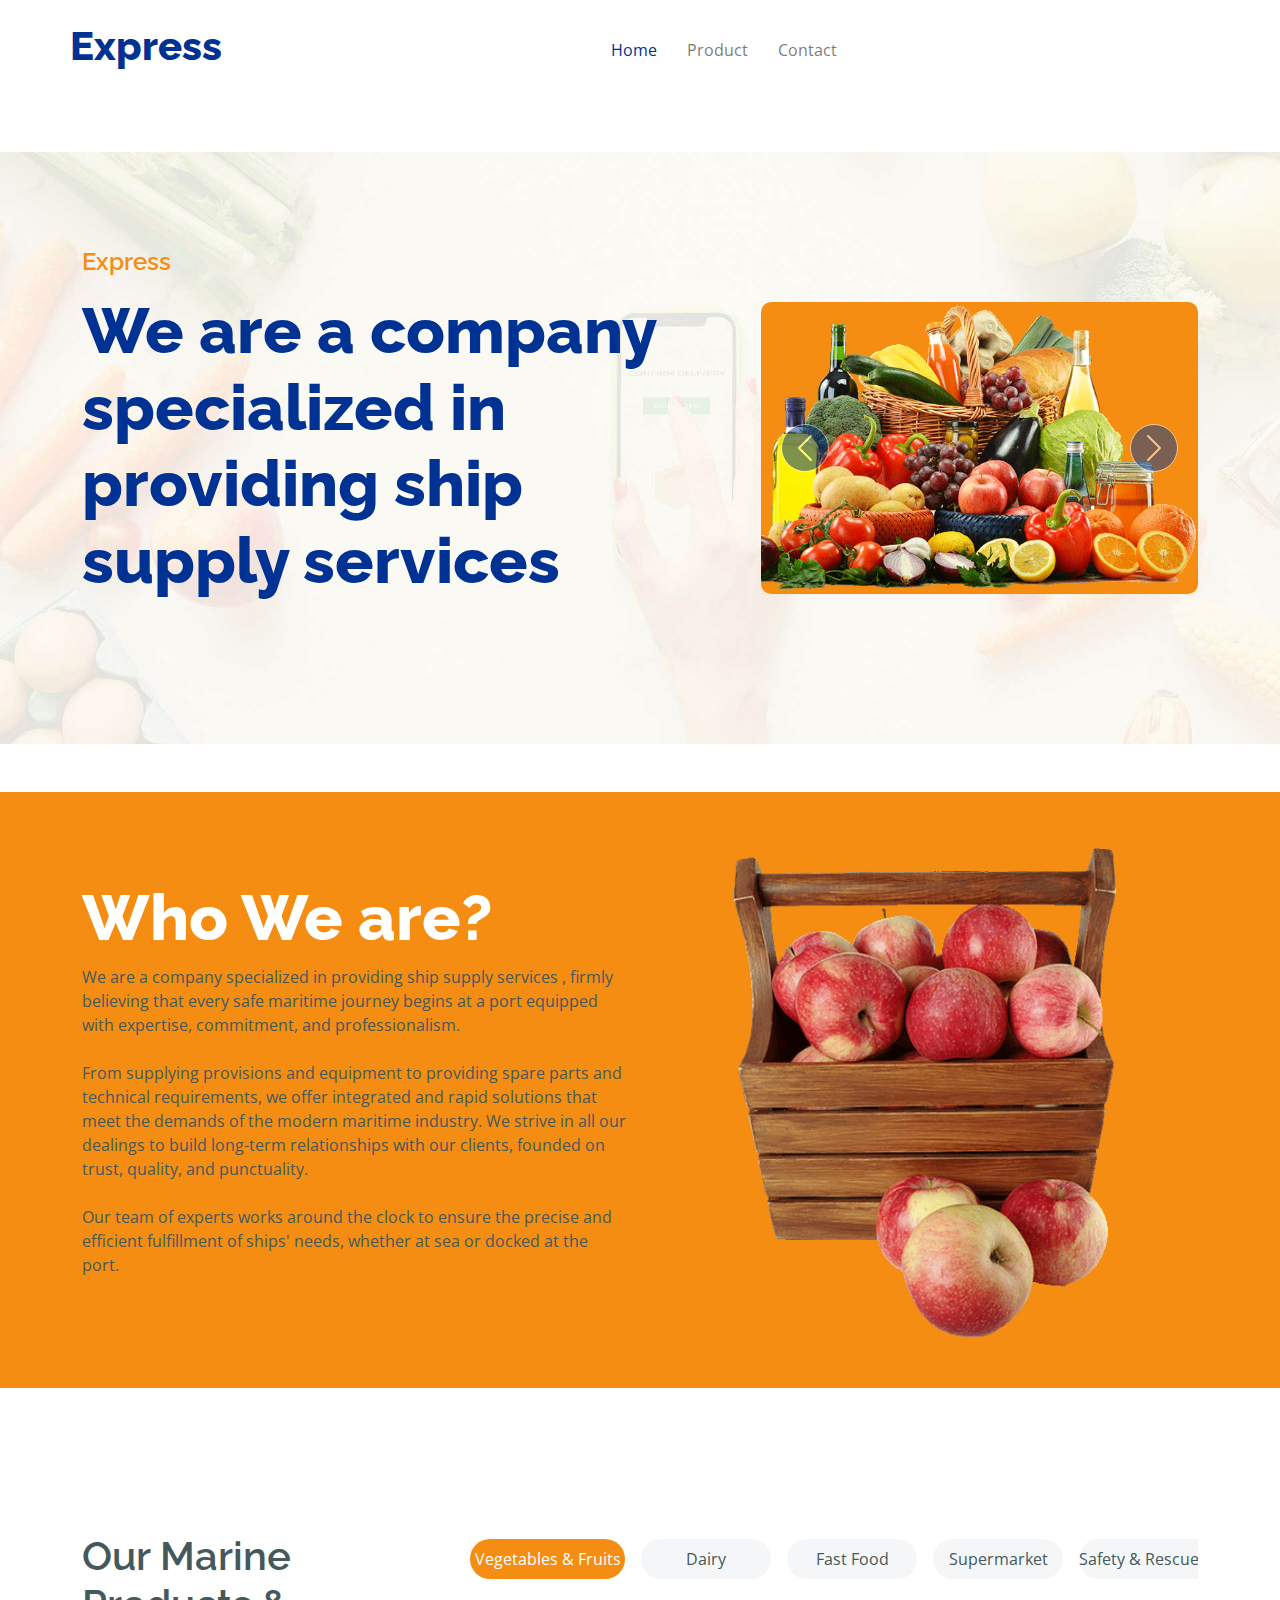
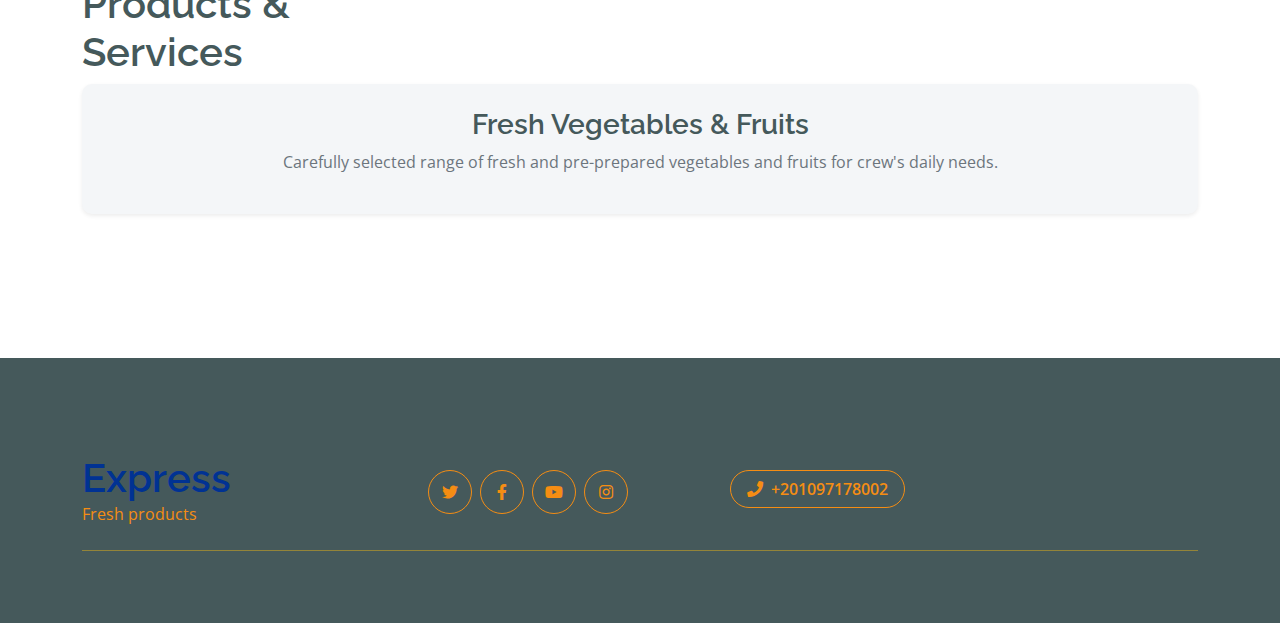
<file: index.html>
<!DOCTYPE html>
<html lang="en">

    <head>
        <meta charset="utf-8">
        <title>Express</title>
        <meta content="width=device-width, initial-scale=1.0" name="viewport">
        <meta content="" name="keywords">
        <meta content="" name="description">

        <!-- Google Web Fonts -->
        <link rel="preconnect" href="https://fonts.googleapis.com">
        <link rel="preconnect" href="https://fonts.gstatic.com" crossorigin>
        <link href="https://fonts.googleapis.com/css2?family=Open+Sans:wght@400;600&family=Raleway:wght@600;800&display=swap" rel="stylesheet"> 

        <!-- Icon Font Stylesheet -->
        <link rel="stylesheet" href="https://use.fontawesome.com/releases/v5.15.4/css/all.css"/>
        <link href="https://cdn.jsdelivr.net/npm/bootstrap-icons@1.4.1/font/bootstrap-icons.css" rel="stylesheet">

        <!-- Libraries Stylesheet -->
        <link href="lib/lightbox/css/lightbox.min.css" rel="stylesheet">
        <link href="lib/owlcarousel/assets/owl.carousel.min.css" rel="stylesheet">


        <!-- Customized Bootstrap Stylesheet -->
        <link href="css/bootstrap.min.css" rel="stylesheet">

        <!-- Template Stylesheet -->
        <link href="css/style.css" rel="stylesheet">
    </head>

    <body>

        <!-- Spinner Start -->
        <div id="spinner" class="show w-100 vh-100 bg-white position-fixed translate-middle top-50 start-50  d-flex align-items-center justify-content-center">
            <div class="spinner-grow text-primary" role="status"></div>
        </div>
        <!-- Spinner End -->


        <!-- Navbar start -->
        <div class="container-fluid fixed-top">
           
            <div class="container px-0">
                <nav class="navbar navbar-light bg-white navbar-expand-xl">
                    <a href="index.html" class="navbar-brand"><h1 class="text-primary display-6">Express</h1></a>
                    <button class="navbar-toggler py-2 px-3" type="button" data-bs-toggle="collapse" data-bs-target="#navbarCollapse">
                        <span class="fa fa-bars text-primary"></span>
                    </button>
                    <div class="collapse navbar-collapse bg-white" id="navbarCollapse">
                        <div class="navbar-nav mx-auto">
                            <a href="index.html" class="nav-item nav-link active">Home</a>
                            <!-- <a href="shop.html" class="nav-item nav-link">Shop</a> -->
                             <a href="shop-detail.html" class="nav-item nav-link"> Product</a> 
                            <!-- <div class="nav-item dropdown">
                                <a href="#" class="nav-link dropdown-toggle" data-bs-toggle="dropdown">Pages</a>
                                <div class="dropdown-menu m-0 bg-secondary rounded-0">
                                    <a href="cart.html" class="dropdown-item">Cart</a>
                                    <a href="chackout.html" class="dropdown-item">Chackout</a>
                                    <a href="testimonial.html" class="dropdown-item">Testimonial</a>
                                    <a href="404.html" class="dropdown-item">404 Page</a>
                                </div>
                            </div> -->
                            <a href="https://wa.me/201097178002" class="nav-item nav-link">Contact</a>
                        </div>
                        <!-- <div class="d-flex m-3 me-0">
                            <button class="btn-search btn border border-secondary btn-md-square rounded-circle bg-white me-4" data-bs-toggle="modal" data-bs-target="#searchModal"><i class="fas fa-search text-primary"></i></button>
                            <a href="#" class="position-relative me-4 my-auto">
                                <i class="fa fa-shopping-bag fa-2x"></i>
                                <span class="position-absolute bg-secondary rounded-circle d-flex align-items-center justify-content-center text-dark px-1" style="top: -5px; left: 15px; height: 20px; min-width: 20px;">3</span>
                            </a>
                            <a href="#" class="my-auto">
                                <i class="fas fa-user fa-2x"></i>
                            </a>
                        </div> -->
                    </div>
                </nav>
            </div>
        </div>
        <!-- Navbar End -->


        <!-- Modal Search Start -->
        <div class="modal fade" id="searchModal" tabindex="-1" aria-labelledby="exampleModalLabel" aria-hidden="true">
            <div class="modal-dialog modal-fullscreen">
                <div class="modal-content rounded-0">
                    <div class="modal-header">
                        <h5 class="modal-title" id="exampleModalLabel">Search by keyword</h5>
                        <button type="button" class="btn-close" data-bs-dismiss="modal" aria-label="Close"></button>
                    </div>
                    <div class="modal-body d-flex align-items-center">
                        <div class="input-group w-75 mx-auto d-flex">
                            <input type="search" class="form-control p-3" placeholder="keywords" aria-describedby="search-icon-1">
                            <span id="search-icon-1" class="input-group-text p-3"><i class="fa fa-search"></i></span>
                        </div>
                    </div>
                </div>
            </div>
        </div>
        <!-- Modal Search End -->


        <!-- Hero Start -->
        <div class="container-fluid py-5 mb-5 hero-header">
            <div class="container py-5">
                <div class="row g-5 align-items-center">
                    <div class="col-md-12 col-lg-7">
                        <h4 class="mb-3 text-secondary">Express</h4>
                        <h1 class="mb-5 display-3 text-primary">We are a company specialized in providing ship supply services
</h1>
                       
                    </div>
                    <div class="col-md-12 col-lg-5">
                        <div id="carouselId" class="carousel slide position-relative" data-bs-ride="carousel">
                            <div class="carousel-inner" role="listbox">
                                <div class="carousel-item active rounded">
                                    <img src="img/hero-img-1.png" class="img-fluid w-100 h-100 bg-secondary rounded" alt="First slide">
                                </div>
                                <div class="carousel-item rounded">
                                    <img src="img/hero-img-2.jpg" class="img-fluid w-100 h-100 rounded" alt="Second slide">
                                </div>
                            </div>
                            <button class="carousel-control-prev" type="button" data-bs-target="#carouselId" data-bs-slide="prev">
                                <span class="carousel-control-prev-icon" aria-hidden="true"></span>
                                <span class="visually-hidden">Previous</span>
                            </button>
                            <button class="carousel-control-next" type="button" data-bs-target="#carouselId" data-bs-slide="next">
                                <span class="carousel-control-next-icon" aria-hidden="true"></span>
                                <span class="visually-hidden">Next</span>
                            </button>
                        </div>
                    </div>
                </div>
            </div>
        </div>
        <!-- Hero End -->

 <!-- Banner Section Start-->
        <div class="container-fluid banner bg-secondary my-5">
            <div class="container py-5">
                <div class="row g-4 align-items-center">
                    <div class="col-lg-6">
                        <div class="py-4">
                            <h1 class="display-3 text-white">Who We are? </h1>
                            <p class="mb-4 text-dark">We are a company specialized in providing ship supply services
, firmly believing that every safe maritime journey begins 
at a port equipped with expertise, commitment, and professionalism.</p>
                            <p class="mb-4 text-dark">From supplying provisions and equipment to providing spare parts and
 technical requirements, we offer integrated and rapid solutions
 that meet the demands of the modern maritime industry.
We strive in all our dealings to build long-term relationships
 with our clients, founded on trust, quality, and punctuality.</p>
                            <p class="mb-4 text-dark">Our team of experts works around the clock to ensure
 the precise and efficient fulfillment of ships' needs, whether at sea or docked at the port.</p>
                        </div>
                    </div>
                    <div class="col-lg-6">
                        <div class="position-relative">
                            <img src="img/baner-1.png" class="img-fluid w-100 rounded" alt="">
                           
                        </div>
                    </div>
                </div>
            </div>
        </div>
        <!-- Banner Section End -->
        <!-- Featurs Section Start -->
        <!-- <div class="container-fluid featurs py-5">
            <div class="container py-5">
                <div class="row g-4">
                    <div class="col-md-6 col-lg-3">
                        <div class="featurs-item text-center rounded bg-light p-4">
                            <div class="featurs-icon btn-square rounded-circle bg-secondary mb-5 mx-auto">
                                <i class="fas fa-car-side fa-3x text-white"></i>
                            </div>
                            <div class="featurs-content text-center">
                                <h5>Free Shipping</h5>
                                <p class="mb-0">Free on order over $300</p>
                            </div>
                        </div>
                    </div>
                    <div class="col-md-6 col-lg-3">
                        <div class="featurs-item text-center rounded bg-light p-4">
                            <div class="featurs-icon btn-square rounded-circle bg-secondary mb-5 mx-auto">
                                <i class="fas fa-user-shield fa-3x text-white"></i>
                            </div>
                            <div class="featurs-content text-center">
                                <h5>Security Payment</h5>
                                <p class="mb-0">100% security payment</p>
                            </div>
                        </div>
                    </div>
                    <div class="col-md-6 col-lg-3">
                        <div class="featurs-item text-center rounded bg-light p-4">
                            <div class="featurs-icon btn-square rounded-circle bg-secondary mb-5 mx-auto">
                                <i class="fas fa-exchange-alt fa-3x text-white"></i>
                            </div>
                            <div class="featurs-content text-center">
                                <h5>30 Day Return</h5>
                                <p class="mb-0">30 day money guarantee</p>
                            </div>
                        </div>
                    </div>
                    <div class="col-md-6 col-lg-3">
                        <div class="featurs-item text-center rounded bg-light p-4">
                            <div class="featurs-icon btn-square rounded-circle bg-secondary mb-5 mx-auto">
                                <i class="fa fa-phone-alt fa-3x text-white"></i>
                            </div>
                            <div class="featurs-content text-center">
                                <h5>24/7 Support</h5>
                                <p class="mb-0">Support every time fast</p>
                            </div>
                        </div>
                    </div>
                </div>
            </div>
        </div> -->
        <!-- Featurs Section End -->


        <!-- Expres Shop Start-->
      <div class="container-fluid fruite py-5">
    <div class="container py-5">
        <div class="tab-class text-center">
            <div class="row g-4">
                <div class="col-lg-4 text-start">
                    <h1>Our Marine Products & Services</h1>
                </div>
                <div class="col-lg-8 text-end">
                  <div class="container-fluid px-0">
    <div class="nav-scroller">
        <ul class="nav nav-pills d-flex flex-nowrap text-center mb-5" style="overflow-x: auto; white-space: nowrap;">
            <li class="nav-item flex-shrink-0">
                <a class="d-flex py-2 m-2 bg-light rounded-pill active" data-bs-toggle="pill" href="#tab-2">
                    <span class="text-dark" style="width: 155px;">Vegetables & Fruits</span>
                </a>
            </li>
            <li class="nav-item flex-shrink-0">
                <a class="d-flex m-2 py-2 bg-light rounded-pill" data-bs-toggle="pill" href="#tab-3">
                    <span class="text-dark" style="width: 130px;">Dairy</span>
                </a>
            </li>
            <li class="nav-item flex-shrink-0">
                <a class="d-flex m-2 py-2 bg-light rounded-pill" data-bs-toggle="pill" href="#tab-4">
                    <span class="text-dark" style="width: 130px;">Fast Food</span>
                </a>
            </li>
            <li class="nav-item flex-shrink-0">
                <a class="d-flex m-2 py-2 bg-light rounded-pill" data-bs-toggle="pill" href="#tab-5">
                    <span class="text-dark" style="width: 130px;">Supermarket</span>
                </a>
            </li>
            <li class="nav-item flex-shrink-0">
                <a class="d-flex py-2 m-2 bg-light rounded-pill" data-bs-toggle="pill" href="#tab-6">
                    <span class="text-dark" style="width: 155px;">Safety & Rescue Equipment</span>
                </a>
            </li>
            <li class="nav-item flex-shrink-0">
                <a class="d-flex m-2 py-2 bg-light rounded-pill" data-bs-toggle="pill" href="#tab-7">
                    <span class="text-dark" style="width: 130px;">Technical</span>
                </a>
            </li>
            <li class="nav-item flex-shrink-0">
                <a class="d-flex m-2 py-2 bg-light rounded-pill" data-bs-toggle="pill" href="#tab-8">
                    <span class="text-dark" style="width: 130px;">Provision</span>
                </a>
            </li>
            <li class="nav-item flex-shrink-0">
                <a class="d-flex m-2 py-2 bg-light rounded-pill" data-bs-toggle="pill" href="#tab-9">
                    <span class="text-dark" style="width: 130px;">Stationery</span>
                </a>
            </li>
            <li class="nav-item flex-shrink-0">
                <a class="d-flex py-2 m-2 bg-light rounded-pill" data-bs-toggle="pill" href="#tab-10">
                    <span class="text-dark" style="width: 155px;">Welfare Items</span>
                </a>
            </li>
            <li class="nav-item flex-shrink-0">
                <a class="d-flex m-2 py-2 bg-light rounded-pill" data-bs-toggle="pill" href="#tab-11">
                    <span class="text-dark" style="width: 130px;">Lavatory Equipment</span>
                </a>
            </li>
            <li class="nav-item flex-shrink-0">
                <a class="d-flex m-2 py-2 bg-light rounded-pill" data-bs-toggle="pill" href="#tab-12">
                    <span class="text-dark" style="width: 130px;">Cloth & Linen</span>
                </a>
            </li>
            <li class="nav-item flex-shrink-0">
                <a class="d-flex py-2 m-2 bg-light rounded-pill" data-bs-toggle="pill" href="#tab-13">
                    <span class="text-dark" style="width: 155px;">Tableware & Galley</span>
                </a>
            </li>
            <li class="nav-item flex-shrink-0">
                <a class="d-flex m-2 py-2 bg-light rounded-pill" data-bs-toggle="pill" href="#tab-14">
                    <span class="text-dark" style="width: 130px;">Clothing</span>
                </a>
            </li>
            <li class="nav-item flex-shrink-0">
                <a class="d-flex m-2 py-2 bg-light rounded-pill" data-bs-toggle="pill" href="#tab-15">
                    <span class="text-dark" style="width: 130px;">Metal Sheets</span>
                </a>
            </li>
            <li class="nav-item flex-shrink-0">
                <a class="d-flex m-2 py-2 bg-light rounded-pill" data-bs-toggle="pill" href="#tab-16">
                    <span class="text-dark" style="width: 130px;">Pneumatic Tools</span>
                </a>
            </li>
            <li class="nav-item flex-shrink-0">
                <a class="d-flex py-2 m-2 bg-light rounded-pill" data-bs-toggle="pill" href="#tab-17">
                    <span class="text-dark" style="width: 155px;">Hand Tools</span>
                </a>
            </li>
            <li class="nav-item flex-shrink-0">
                <a class="d-flex m-2 py-2 bg-light rounded-pill" data-bs-toggle="pill" href="#tab-18">
                    <span class="text-dark" style="width: 130px;">Screws & Nuts</span>
                </a>
            </li>
            <li class="nav-item flex-shrink-0">
                <a class="d-flex m-2 py-2 bg-light rounded-pill" data-bs-toggle="pill" href="#tab-19">
                    <span class="text-dark" style="width: 130px;">Petroleum Products</span>
                </a>
            </li>
            <li class="nav-item flex-shrink-0">
                <a class="d-flex m-2 py-2 bg-light rounded-pill" data-bs-toggle="pill" href="#tab-20">
                    <span class="text-dark" style="width: 130px;">Hoses & Couplings</span>
                </a>
            </li>
            <li class="nav-item flex-shrink-0">
                <a class="d-flex py-2 m-2 bg-light rounded-pill" data-bs-toggle="pill" href="#tab-21">
                    <span class="text-dark" style="width: 155px;">Hardware</span>
                </a>
            </li>
            <li class="nav-item flex-shrink-0">
                <a class="d-flex m-2 py-2 bg-light rounded-pill" data-bs-toggle="pill" href="#tab-22">
                    <span class="text-dark" style="width: 130px;">Brushes & Mats</span>
                </a>
            </li>
            <li class="nav-item flex-shrink-0">
                <a class="d-flex m-2 py-2 bg-light rounded-pill" data-bs-toggle="pill" href="#tab-23">
                    <span class="text-dark" style="width: 130px;">Safety Protection</span>
                </a>
            </li>
            <li class="nav-item flex-shrink-0">
                <a class="d-flex py-2 m-2 bg-light rounded-pill" data-bs-toggle="pill" href="#tab-24">
                    <span class="text-dark" style="width: 155px;">Safety Equipment</span>
                </a>
            </li>
            <li class="nav-item flex-shrink-0">
                <a class="d-flex m-2 py-2 bg-light rounded-pill" data-bs-toggle="pill" href="#tab-25">
                    <span class="text-dark" style="width: 130px;">Nautical Equipment</span>
                </a>
            </li>
            <li class="nav-item flex-shrink-0">
                <a class="d-flex m-2 py-2 bg-light rounded-pill" data-bs-toggle="pill" href="#tab-26">
                    <span class="text-dark" style="width: 130px;">Medicine</span>
                </a>
            </li>
            <li class="nav-item flex-shrink-0">
                <a class="d-flex py-2 m-2 bg-light rounded-pill" data-bs-toggle="pill" href="#tab-27">
                    <span class="text-dark" style="width: 155px;">Ropes & Hawsers</span>
                </a>
            </li>
            <li class="nav-item flex-shrink-0">
                <a class="d-flex m-2 py-2 bg-light rounded-pill" data-bs-toggle="pill" href="#tab-28">
                    <span class="text-dark" style="width: 130px;">Rigging Equipment</span>
                </a>
            </li>
            <li class="nav-item flex-shrink-0">
                <a class="d-flex m-2 py-2 bg-light rounded-pill" data-bs-toggle="pill" href="#tab-29">
                    <span class="text-dark" style="width: 130px;">Marine Paint</span>
                </a>
            </li>
            <li class="nav-item flex-shrink-0">
                <a class="d-flex m-2 py-2 bg-light rounded-pill" data-bs-toggle="pill" href="#tab-30">
                    <span class="text-dark" style="width: 130px;">Painting Equipment</span>
                </a>
            </li>
            <li class="nav-item flex-shrink-0">
                <a class="d-flex py-2 m-2 bg-light rounded-pill" data-bs-toggle="pill" href="#tab-31">
                    <span class="text-dark" style="width: 155px;">Bearings</span>
                </a>
            </li>
            <li class="nav-item flex-shrink-0">
                <a class="d-flex m-2 py-2 bg-light rounded-pill" data-bs-toggle="pill" href="#tab-32">
                    <span class="text-dark" style="width: 130px;">Valves</span>
                </a>
            </li>
            <li class="nav-item flex-shrink-0">
                <a class="d-flex m-2 py-2 bg-light rounded-pill" data-bs-toggle="pill" href="#tab-33">
                    <span class="text-dark" style="width: 130px;">Pipes & Tubes</span>
                </a>
            </li>
            <li class="nav-item flex-shrink-0">
                <a class="d-flex m-2 py-2 bg-light rounded-pill" data-bs-toggle="pill" href="#tab-34">
                    <span class="text-dark" style="width: 130px;">Cutting Tools</span>
                </a>
            </li>
            <li class="nav-item flex-shrink-0">
                <a class="d-flex py-2 m-2 bg-light rounded-pill" data-bs-toggle="pill" href="#tab-35">
                    <span class="text-dark" style="width: 155px;">Cleaning Materials</span>
                </a>
            </li>
            <li class="nav-item flex-shrink-0">
                <a class="d-flex m-2 py-2 bg-light rounded-pill" data-bs-toggle="pill" href="#tab-36">
                    <span class="text-dark" style="width: 130px;">Machinery Items</span>
                </a>
            </li>
        </ul>
    </div>
</div>

<style>
    .nav-scroller {
        position: relative;
        z-index: 2;
        height: 3.75rem;
        overflow-y: hidden;
    }
    
    .nav-scroller ul {
        display: flex;
        flex-wrap: nowrap;
        padding-bottom: 1rem;
        margin-top: -1px;
        overflow-x: auto;
        text-align: center;
        white-space: nowrap;
        -webkit-overflow-scrolling: touch;
    }
    
    .nav-scroller ul::-webkit-scrollbar {
        display: none;
    }
</style>
                </div>
            </div>
        <div class="tab-content">

    <!-- Tab 1 - Marine Products Overview -->
    <div class="tab-pane fade" id="tab-1">
        <div class="p-4 bg-light rounded shadow-sm">
            <h3 class="mb-2">Marine Products Overview</h3>
            <p class="text-muted">Explore our comprehensive range of marine products and services designed to meet all your vessel's needs.</p>
        </div>
    </div>

    <!-- Tab 2 - Vegetables & Fruits -->
    <div class="tab-pane fade show active" id="tab-2">
        <div class="p-4 bg-light rounded shadow-sm ">
            <h3 class="mb-2">Fresh Vegetables & Fruits</h3>
            <p class="text-muted">Carefully selected range of fresh and pre-prepared vegetables and fruits for crew's daily needs.</p>
        </div>
    </div>

    <!-- Tab 3 - Dairy Products -->
    <div class="tab-pane fade" id="tab-3">
        <div class="p-4 bg-light rounded shadow-sm">
            <h3 class="mb-2">Dairy Products</h3>
            <p class="text-muted">All types of fresh and processed dairy products including milk, yogurt, cheese, butter, and cream.</p>
        </div>
    </div>

    <!-- Tab 4 - Fast Meals -->
    <div class="tab-pane fade" id="tab-4">
        <div class="p-4 bg-light rounded shadow-sm">
            <h3 class="mb-2">Fast Meals</h3>
            <p class="text-muted">Ready-to-heat or serve fast meals including sandwiches, burgers, and balanced individual meals.</p>
        </div>
    </div>

    <!-- Tab 5 - Ship Supermarket Supplies -->
    <div class="tab-pane fade" id="tab-5">
        <div class="p-4 bg-light rounded shadow-sm">
            <h3 class="mb-2">Ship Supermarket Supplies</h3>
            <p class="text-muted">Complete range of supermarket products including canned goods, dry foods, and beverages.</p>
        </div>
    </div>

    <!-- Tab 6 - Safety & Rescue Equipment -->
    <div class="tab-pane fade" id="tab-6">
        <div class="p-4 bg-light rounded shadow-sm">
            <h3 class="mb-2">Safety & Rescue Equipment</h3>
            <p class="text-muted">Internationally certified safety and rescue equipment including life jackets and fire extinguishers.</p>
        </div>
    </div>

    <!-- Tab 7 - Technical Equipment -->
    <div class="tab-pane fade" id="tab-7">
        <div class="p-4 bg-light rounded shadow-sm">
            <h3 class="mb-2">Technical Equipment</h3>
            <p class="text-muted">Specialized technical equipment for marine applications including navigation systems.</p>
        </div>
    </div>

    <!-- Tab 8 - Ship Provisions -->
    <div class="tab-pane fade" id="tab-8">
        <div class="p-4 bg-light rounded shadow-sm">
            <h3 class="mb-2">Ship Provisions</h3>
            <p class="text-muted">Complete provisioning services for vessels of all sizes with food and non-food items.</p>
        </div>
    </div>

    <!-- Tab 9 - Marine Stationery -->
    <div class="tab-pane fade" id="tab-9">
        <div class="p-4 bg-light rounded shadow-sm">
            <h3 class="mb-2">Marine Stationery</h3>
            <p class="text-muted">Specialized marine stationery including log books, charts, and documentation materials.</p>
        </div>
    </div>

    <!-- Tab 10 - Crew Welfare Items -->
    <div class="tab-pane fade" id="tab-10">
        <div class="p-4 bg-light rounded shadow-sm">
            <h3 class="mb-2">Crew Welfare Items</h3>
            <p class="text-muted">Products to enhance crew welfare including entertainment systems and personal care items.</p>
        </div>
    </div>

    <!-- Tab 11 - Lavatory Equipment -->
    <div class="tab-pane fade" id="tab-11">
        <div class="p-4 bg-light rounded shadow-sm">
            <h3 class="mb-2">Lavatory Equipment</h3>
            <p class="text-muted">Marine-grade sanitation equipment including toilets, sinks, and plumbing fixtures.</p>
        </div>
    </div>

    <!-- Tab 12 - Cloth & Linen Products -->
    <div class="tab-pane fade" id="tab-12">
        <div class="p-4 bg-light rounded shadow-sm">
            <h3 class="mb-2">Cloth & Linen Products</h3>
            <p class="text-muted">High-quality bedding, towels, and linens designed for marine use.</p>
        </div>
    </div>

    <!-- Tab 13 - Tableware & Galley Utensils -->
    <div class="tab-pane fade" id="tab-13">
        <div class="p-4 bg-light rounded shadow-sm">
            <h3 class="mb-2">Tableware & Galley Utensils</h3>
            <p class="text-muted">Complete galley equipment including dishes, cutlery, and cookware for ship use.</p>
        </div>
    </div>

    <!-- Tab 14 - Marine Clothing -->
    <div class="tab-pane fade" id="tab-14">
        <div class="p-4 bg-light rounded shadow-sm">
            <h3 class="mb-2">Marine Clothing</h3>
            <p class="text-muted">Specialized workwear for marine environments including protective clothing.</p>
        </div>
    </div>

    <!-- Tab 15 - Metal Sheets, Bars & Structural -->
    <div class="tab-pane fade" id="tab-15">
        <div class="p-4 bg-light rounded shadow-sm">
            <h3 class="mb-2">Metal Sheets, Bars & Structural</h3>
            <p class="text-muted">Marine-grade metals including steel plates and aluminum sheets for shipbuilding.</p>
        </div>
    </div>

    <!-- Tab 16 - Pneumatic & Electrical Tools -->
    <div class="tab-pane fade" id="tab-16">
        <div class="p-4 bg-light rounded shadow-sm">
            <h3 class="mb-2">Pneumatic & Electrical Tools</h3>
            <p class="text-muted">Professional-grade tools for ship maintenance designed for harsh environments.</p>
        </div>
    </div>

    <!-- Tab 17 - Hand Tools -->
    <div class="tab-pane fade" id="tab-17">
        <div class="p-4 bg-light rounded shadow-sm">
            <h3 class="mb-2">Hand Tools</h3>
            <p class="text-muted">Comprehensive selection of high-quality hand tools for shipboard maintenance.</p>
        </div>
    </div>

    <!-- Tab 18 - Screws, Nuts & Fasteners -->
    <div class="tab-pane fade" id="tab-18">
        <div class="p-4 bg-light rounded shadow-sm">
            <h3 class="mb-2">Screws, Nuts & Fasteners</h3>
            <p class="text-muted">Marine-grade fasteners including stainless steel screws and bolts.</p>
        </div>
    </div>

    <!-- Tab 19 - Petroleum Products -->
    <div class="tab-pane fade" id="tab-19">
        <div class="p-4 bg-light rounded shadow-sm">
            <h3 class="mb-2">Petroleum Products</h3>
            <p class="text-muted">Various grades of marine fuels, lubricants, and petroleum products.</p>
        </div>
    </div>

    <!-- Tab 20 - Hoses & Couplings -->
    <div class="tab-pane fade" id="tab-20">
        <div class="p-4 bg-light rounded shadow-sm">
            <h3 class="mb-2">Hoses & Couplings</h3>
            <p class="text-muted">Marine-grade hoses and couplings for fuel transfer and water handling.</p>
        </div>
    </div>

    <!-- Tab 21 - Marine Hardware -->
    <div class="tab-pane fade" id="tab-21">
        <div class="p-4 bg-light rounded shadow-sm">
            <h3 class="mb-2">Marine Hardware</h3>
            <p class="text-muted">General hardware items for shipboard use including hinges and handles.</p>
        </div>
    </div>

    <!-- Tab 22 - Brushes & Mats -->
    <div class="tab-pane fade" id="tab-22">
        <div class="p-4 bg-light rounded shadow-sm">
            <h3 class="mb-2">Brushes & Mats</h3>
            <p class="text-muted">Specialized cleaning brushes and anti-slip mats designed for marine use.</p>
        </div>
    </div>

    <!-- Tab 23 - Safety Protection Gear -->
    <div class="tab-pane fade" id="tab-23">
        <div class="p-4 bg-light rounded shadow-sm">
            <h3 class="mb-2">Safety Protection Gear</h3>
            <p class="text-muted">Personal protective equipment including safety helmets and gloves.</p>
        </div>
    </div>

    <!-- Tab 24 - Marine Safety Equipment -->
    <div class="tab-pane fade" id="tab-24">
        <div class="p-4 bg-light rounded shadow-sm">
            <h3 class="mb-2">Marine Safety Equipment</h3>
            <p class="text-muted">SOLAS-approved safety equipment including life rafts and EPIRBs.</p>
        </div>
    </div>

    <!-- Tab 25 - Nautical Equipment -->
    <div class="tab-pane fade" id="tab-25">
        <div class="p-4 bg-light rounded shadow-sm">
            <h3 class="mb-2">Nautical Equipment</h3>
            <p class="text-muted">Navigation and nautical equipment including compasses and charts.</p>
        </div>
    </div>

    <!-- Tab 26 - Marine Medical Supplies -->
    <div class="tab-pane fade" id="tab-26">
        <div class="p-4 bg-light rounded shadow-sm">
            <h3 class="mb-2">Marine Medical Supplies</h3>
            <p class="text-muted">Comprehensive medical kits and supplies meeting international requirements.</p>
        </div>
    </div>

    <!-- Tab 27 - Ropes & Hawsers -->
    <div class="tab-pane fade" id="tab-27">
        <div class="p-4 bg-light rounded shadow-sm">
            <h3 class="mb-2">Ropes & Hawsers</h3>
            <p class="text-muted">High-quality marine ropes, lines, and hawsers in various materials.</p>
        </div>
    </div>

    <!-- Tab 28 - Rigging Equipment -->
    <div class="tab-pane fade" id="tab-28">
        <div class="p-4 bg-light rounded shadow-sm">
            <h3 class="mb-2">Rigging Equipment</h3>
            <p class="text-muted">High-quality rigging tools and accessories for heavy marine operations.</p>
        </div>
    </div>

    <!-- Tab 29 - Marine Paint -->
    <div class="tab-pane fade" id="tab-29">
        <div class="p-4 bg-light rounded shadow-sm">
            <h3 class="mb-2">Marine Paint</h3>
            <p class="text-muted">Durable marine paints for harsh sea conditions and corrosion protection.</p>
        </div>
    </div>

    <!-- Tab 30 - Painting Equipment -->
    <div class="tab-pane fade" id="tab-30">
        <div class="p-4 bg-light rounded shadow-sm">
            <h3 class="mb-2">Painting Equipment</h3>
            <p class="text-muted">Professional-grade painting tools for efficient marine applications.</p>
        </div>
    </div>

    <!-- Tab 31 - Bearings -->
    <div class="tab-pane fade" id="tab-31">
        <div class="p-4 bg-light rounded shadow-sm">
            <h3 class="mb-2">Bearings</h3>
            <p class="text-muted">Precision bearings for industrial and mechanical marine use.</p>
        </div>
    </div>

    <!-- Tab 32 - Valves -->
    <div class="tab-pane fade" id="tab-32">
        <div class="p-4 bg-light rounded shadow-sm">
            <h3 class="mb-2">Valves</h3>
            <p class="text-muted">Reliable valves for controlling flow in marine systems.</p>
        </div>
    </div>

    <!-- Tab 33 - Pipes & Tubes -->
    <div class="tab-pane fade" id="tab-33">
        <div class="p-4 bg-light rounded shadow-sm">
            <h3 class="mb-2">Pipes & Tubes</h3>
            <p class="text-muted">Durable pipes and tubes for marine and industrial applications.</p>
        </div>
    </div>

    <!-- Tab 34 - Cutting Tools -->
    <div class="tab-pane fade" id="tab-34">
        <div class="p-4 bg-light rounded shadow-sm">
            <h3 class="mb-2">Cutting Tools</h3>
            <p class="text-muted">Efficient cutting tools for industrial and workshop marine tasks.</p>
        </div>
    </div>

    <!-- Tab 35 - Cleaning Materials -->
    <div class="tab-pane fade" id="tab-35">
        <div class="p-4 bg-light rounded shadow-sm">
            <h3 class="mb-2">Cleaning Materials</h3>
            <p class="text-muted">Effective cleaning products for marine and industrial settings.</p>
        </div>
    </div>

    <!-- Tab 36 - Machinery Items -->
    <div class="tab-pane fade" id="tab-36">
        <div class="p-4 bg-light rounded shadow-sm">
            <h3 class="mb-2">Machinery Items</h3>
            <p class="text-muted">Essential machinery components for marine operational efficiency.</p>
        </div>
    </div>

</div>
        </div>
    </div>
      </div>
             
        <!-- Expres Shop End-->


        <!-- Featurs Start -->
        <!-- <div class="container-fluid service py-5">
            <div class="container py-5">
                <div class="row g-4 justify-content-center">
                    <div class="col-md-6 col-lg-4">
                        <a href="#">
                            <div class="service-item bg-secondary rounded border border-secondary">
                                <img src="img/featur-1.jpg" class="img-fluid rounded-top w-100" alt="">
                                <div class="px-4 rounded-bottom">
                                    <div class="service-content bg-primary text-center p-4 rounded">
                                        <h5 class="text-white">Fresh Apples</h5>
                                        <h3 class="mb-0">20% OFF</h3>
                                    </div>
                                </div>
                            </div>
                        </a>
                    </div>
                    <div class="col-md-6 col-lg-4">
                        <a href="#">
                            <div class="service-item bg-dark rounded border border-dark">
                                <img src="img/featur-2.jpg" class="img-fluid rounded-top w-100" alt="">
                                <div class="px-4 rounded-bottom">
                                    <div class="service-content bg-light text-center p-4 rounded">
                                        <h5 class="text-primary">Tasty Expres</h5>
                                        <h3 class="mb-0">Free delivery</h3>
                                    </div>
                                </div>
                            </div>
                        </a>
                    </div>
                    <div class="col-md-6 col-lg-4">
                        <a href="#">
                            <div class="service-item bg-primary rounded border border-primary">
                                <img src="img/featur-3.jpg" class="img-fluid rounded-top w-100" alt="">
                                <div class="px-4 rounded-bottom">
                                    <div class="service-content bg-secondary text-center p-4 rounded">
                                        <h5 class="text-white">Exotic Vegitable</h5>
                                        <h3 class="mb-0">Discount 30$</h3>
                                    </div>
                                </div>
                            </div>
                        </a>
                    </div>
                </div>
            </div>
        </div> -->
        <!-- Featurs End -->


        <!-- Vesitable Shop Start-->
         <div class="container-fluid bg-dark text-white-50 footer pt-5 mt-5">
            <div class="container py-5">
                <div class="pb-4 mb-4" style="border-bottom: 1px solid rgba(226, 175, 24, 0.5) ;">
                    <div class="row g-4">
                        <div class="col-lg-3">
                            <a href="#">
                                <h1 class="text-primary mb-0">Express</h1>
                                <p class="text-secondary mb-0">Fresh products</p>
                            </a>
                        </div>
                       
                        <div class="col-lg-3">
                            <div class="d-flex justify-content-end pt-3">
                                <a class="btn  btn-outline-secondary me-2 btn-md-square rounded-circle" href="https://x.com/exp08011"><i class="fab fa-twitter"></i></a>
                                <a class="btn btn-outline-secondary me-2 btn-md-square rounded-circle" href="https://web.facebook.com/profile.php?id=61575205654731"><i class="fab fa-facebook-f"></i></a>
                                <a class="btn btn-outline-secondary me-2 btn-md-square rounded-circle" href="https://www.youtube.com/@expressinc-q7g"><i class="fab fa-youtube"></i></a>
                                <a class="btn btn-outline-secondary btn-md-square rounded-circle" href="https://www.instagram.com/express__inc/?next=%2F"><i class="fab fa-instagram"></i></a>
                            </div>
                        </div>
                       <div class="col-lg-3">
    <div class="d-flex justify-content-end pt-3">
        <a class="btn btn-outline-secondary me-2 rounded-pill d-flex align-items-center px-3" href="tel:+201097178002">
            <i class="fas fa-phone me-2"></i> +201097178002
        </a>
    </div>
</div>

                    </div>
                </div>
               
            </div>
        </div>
        
    <!-- JavaScript Libraries -->
    <script src="https://ajax.googleapis.com/ajax/libs/jquery/3.6.4/jquery.min.js"></script>
    <script src="https://cdn.jsdelivr.net/npm/bootstrap@5.0.0/dist/js/bootstrap.bundle.min.js"></script>
    <script src="lib/easing/easing.min.js"></script>
    <script src="lib/waypoints/waypoints.min.js"></script>
    <script src="lib/lightbox/js/lightbox.min.js"></script>
    <script src="lib/owlcarousel/owl.carousel.min.js"></script>

    <!-- Template Javascript -->
    <script src="js/main.js"></script>
    </body>

</html>
</file>
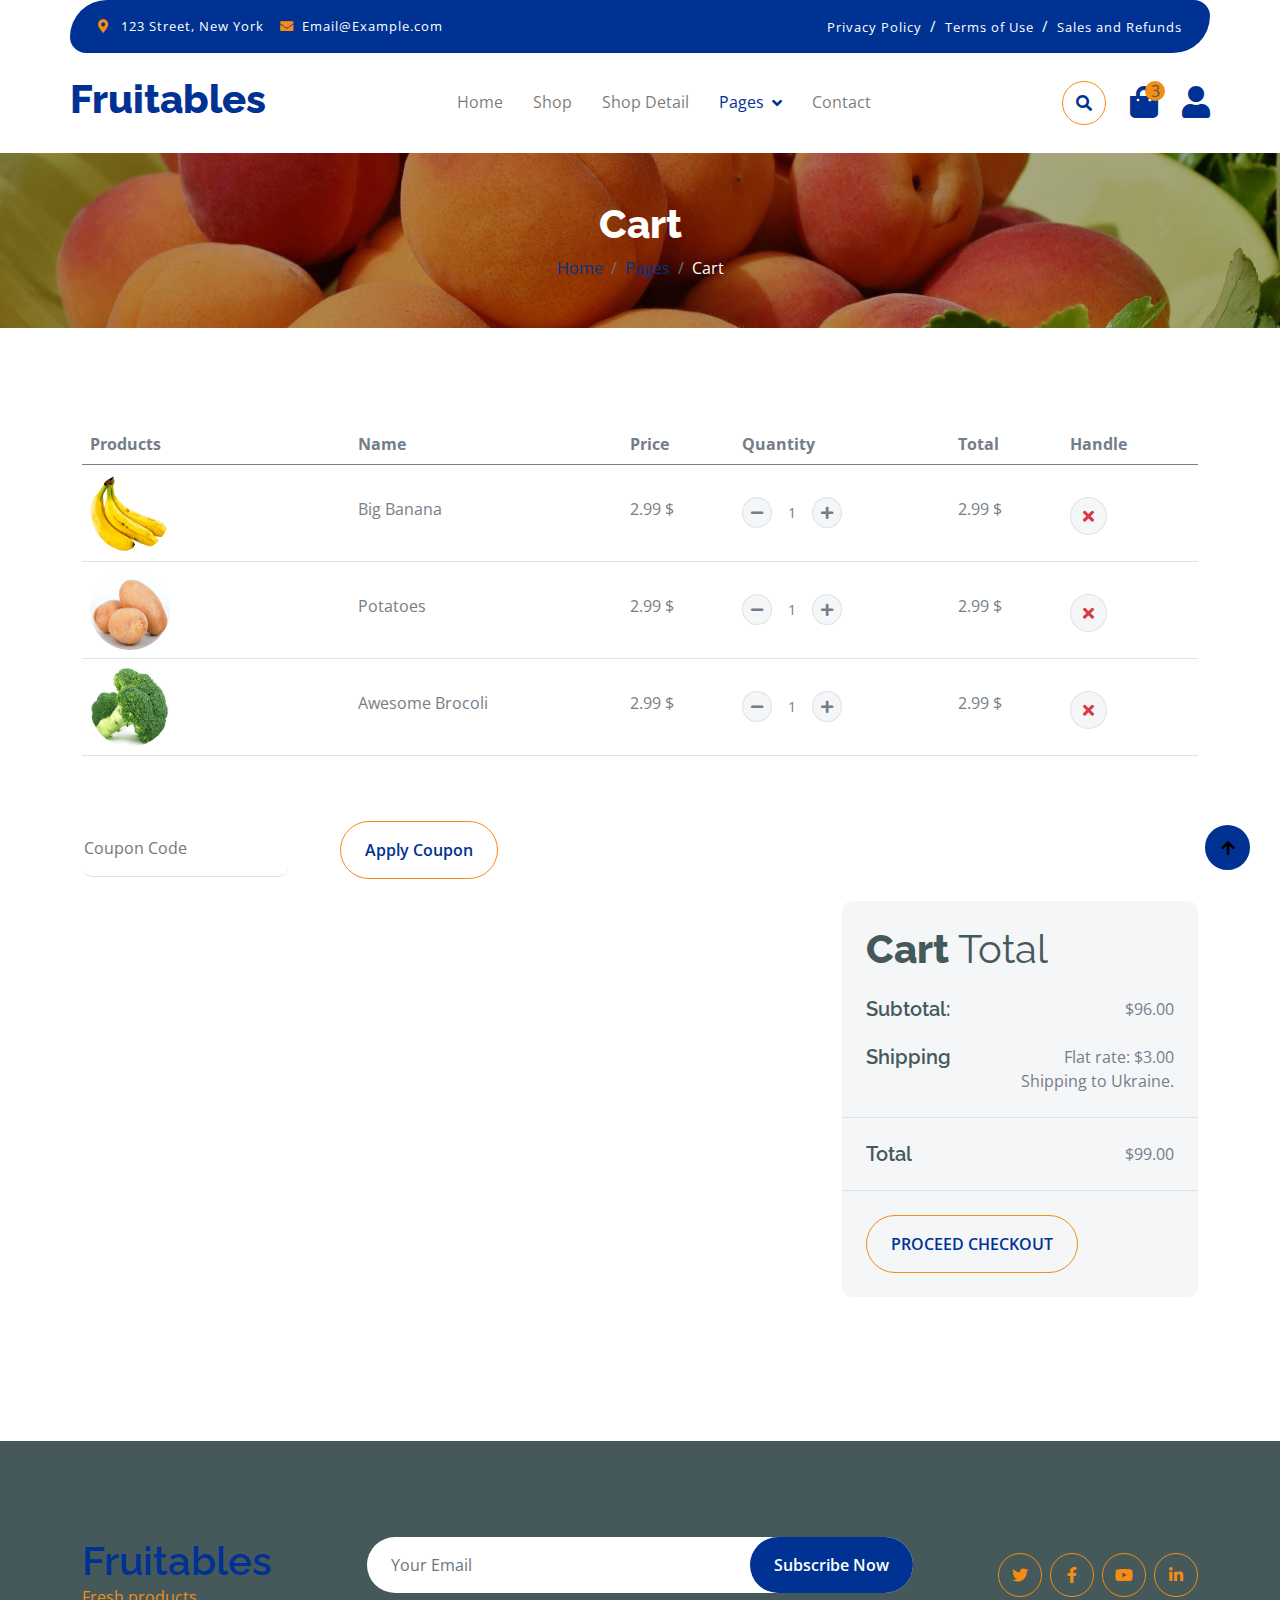
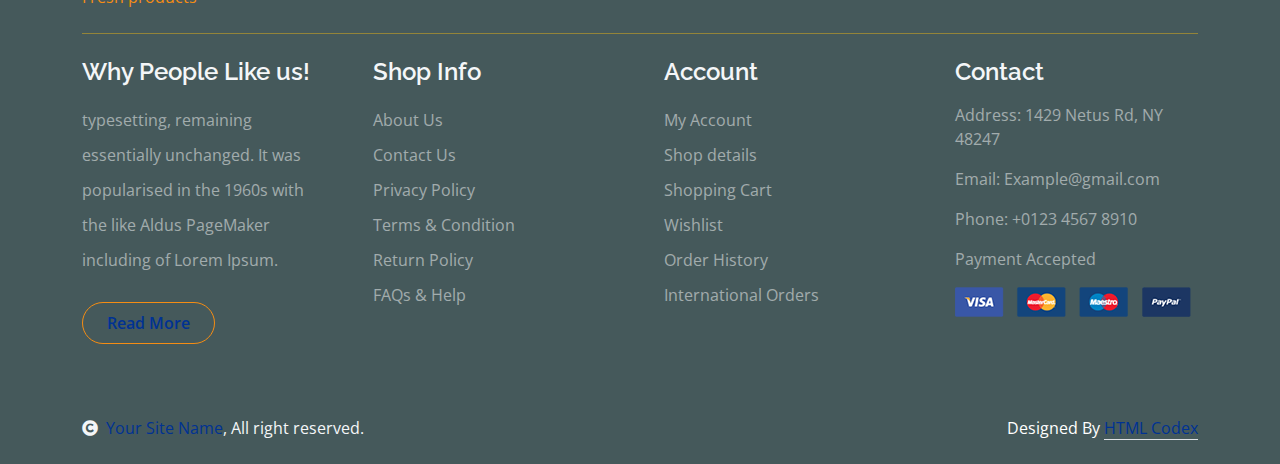
<file: cart.html>
<!DOCTYPE html>
<html lang="en">

    <head>
        <meta charset="utf-8">
        <title>Fruitables - Vegetable Website Template</title>
        <meta content="width=device-width, initial-scale=1.0" name="viewport">
        <meta content="" name="keywords">
        <meta content="" name="description">

        <!-- Google Web Fonts -->
        <link rel="preconnect" href="https://fonts.googleapis.com">
        <link rel="preconnect" href="https://fonts.gstatic.com" crossorigin>
        <link href="https://fonts.googleapis.com/css2?family=Open+Sans:wght@400;600&family=Raleway:wght@600;800&display=swap" rel="stylesheet"> 

        <!-- Icon Font Stylesheet -->
        <link rel="stylesheet" href="https://use.fontawesome.com/releases/v5.15.4/css/all.css"/>
        <link href="https://cdn.jsdelivr.net/npm/bootstrap-icons@1.4.1/font/bootstrap-icons.css" rel="stylesheet">

        <!-- Libraries Stylesheet -->
        <link href="lib/lightbox/css/lightbox.min.css" rel="stylesheet">
        <link href="lib/owlcarousel/assets/owl.carousel.min.css" rel="stylesheet">


        <!-- Customized Bootstrap Stylesheet -->
        <link href="css/bootstrap.min.css" rel="stylesheet">

        <!-- Template Stylesheet -->
        <link href="css/style.css" rel="stylesheet">
    </head>

    <body>

        <!-- Spinner Start -->
        <div id="spinner" class="show w-100 vh-100 bg-white position-fixed translate-middle top-50 start-50  d-flex align-items-center justify-content-center">
            <div class="spinner-grow text-primary" role="status"></div>
        </div>
        <!-- Spinner End -->


        <!-- Navbar start -->
        <div class="container-fluid fixed-top">
            <div class="container topbar bg-primary d-none d-lg-block">
                <div class="d-flex justify-content-between">
                    <div class="top-info ps-2">
                        <small class="me-3"><i class="fas fa-map-marker-alt me-2 text-secondary"></i> <a href="#" class="text-white">123 Street, New York</a></small>
                        <small class="me-3"><i class="fas fa-envelope me-2 text-secondary"></i><a href="#" class="text-white">Email@Example.com</a></small>
                    </div>
                    <div class="top-link pe-2">
                        <a href="#" class="text-white"><small class="text-white mx-2">Privacy Policy</small>/</a>
                        <a href="#" class="text-white"><small class="text-white mx-2">Terms of Use</small>/</a>
                        <a href="#" class="text-white"><small class="text-white ms-2">Sales and Refunds</small></a>
                    </div>
                </div>
            </div>
            <div class="container px-0">
                <nav class="navbar navbar-light bg-white navbar-expand-xl">
                    <a href="index.html" class="navbar-brand"><h1 class="text-primary display-6">Fruitables</h1></a>
                    <button class="navbar-toggler py-2 px-3" type="button" data-bs-toggle="collapse" data-bs-target="#navbarCollapse">
                        <span class="fa fa-bars text-primary"></span>
                    </button>
                    <div class="collapse navbar-collapse bg-white" id="navbarCollapse">
                        <div class="navbar-nav mx-auto">
                            <a href="index.html" class="nav-item nav-link">Home</a>
                            <a href="shop.html" class="nav-item nav-link">Shop</a>
                            <a href="shop-detail.html" class="nav-item nav-link">Shop Detail</a>
                            <div class="nav-item dropdown">
                                <a href="#" class="nav-link dropdown-toggle active" data-bs-toggle="dropdown">Pages</a>
                                <div class="dropdown-menu m-0 bg-secondary rounded-0">
                                    <a href="cart.html" class="dropdown-item active">Cart</a>
                                    <a href="chackout.html" class="dropdown-item">Chackout</a>
                                    <a href="testimonial.html" class="dropdown-item">Testimonial</a>
                                    <a href="404.html" class="dropdown-item">404 Page</a>
                                </div>
                            </div>
                            <a href="contact.html" class="nav-item nav-link">Contact</a>
                        </div>
                        <div class="d-flex m-3 me-0">
                            <button class="btn-search btn border border-secondary btn-md-square rounded-circle bg-white me-4" data-bs-toggle="modal" data-bs-target="#searchModal"><i class="fas fa-search text-primary"></i></button>
                            <a href="#" class="position-relative me-4 my-auto">
                                <i class="fa fa-shopping-bag fa-2x"></i>
                                <span class="position-absolute bg-secondary rounded-circle d-flex align-items-center justify-content-center text-dark px-1" style="top: -5px; left: 15px; height: 20px; min-width: 20px;">3</span>
                            </a>
                            <a href="#" class="my-auto">
                                <i class="fas fa-user fa-2x"></i>
                            </a>
                        </div>
                    </div>
                </nav>
            </div>
        </div>
        <!-- Navbar End -->


        <!-- Modal Search Start -->
        <div class="modal fade" id="searchModal" tabindex="-1" aria-labelledby="exampleModalLabel" aria-hidden="true">
            <div class="modal-dialog modal-fullscreen">
                <div class="modal-content rounded-0">
                    <div class="modal-header">
                        <h5 class="modal-title" id="exampleModalLabel">Search by keyword</h5>
                        <button type="button" class="btn-close" data-bs-dismiss="modal" aria-label="Close"></button>
                    </div>
                    <div class="modal-body d-flex align-items-center">
                        <div class="input-group w-75 mx-auto d-flex">
                            <input type="search" class="form-control p-3" placeholder="keywords" aria-describedby="search-icon-1">
                            <span id="search-icon-1" class="input-group-text p-3"><i class="fa fa-search"></i></span>
                        </div>
                    </div>
                </div>
            </div>
        </div>
        <!-- Modal Search End -->


        <!-- Single Page Header start -->
        <div class="container-fluid page-header py-5">
            <h1 class="text-center text-white display-6">Cart</h1>
            <ol class="breadcrumb justify-content-center mb-0">
                <li class="breadcrumb-item"><a href="#">Home</a></li>
                <li class="breadcrumb-item"><a href="#">Pages</a></li>
                <li class="breadcrumb-item active text-white">Cart</li>
            </ol>
        </div>
        <!-- Single Page Header End -->


        <!-- Cart Page Start -->
        <div class="container-fluid py-5">
            <div class="container py-5">
                <div class="table-responsive">
                    <table class="table">
                        <thead>
                          <tr>
                            <th scope="col">Products</th>
                            <th scope="col">Name</th>
                            <th scope="col">Price</th>
                            <th scope="col">Quantity</th>
                            <th scope="col">Total</th>
                            <th scope="col">Handle</th>
                          </tr>
                        </thead>
                        <tbody>
                            <tr>
                                <th scope="row">
                                    <div class="d-flex align-items-center">
                                        <img src="img/vegetable-item-3.png" class="img-fluid me-5 rounded-circle" style="width: 80px; height: 80px;" alt="">
                                    </div>
                                </th>
                                <td>
                                    <p class="mb-0 mt-4">Big Banana</p>
                                </td>
                                <td>
                                    <p class="mb-0 mt-4">2.99 $</p>
                                </td>
                                <td>
                                    <div class="input-group quantity mt-4" style="width: 100px;">
                                        <div class="input-group-btn">
                                            <button class="btn btn-sm btn-minus rounded-circle bg-light border" >
                                            <i class="fa fa-minus"></i>
                                            </button>
                                        </div>
                                        <input type="text" class="form-control form-control-sm text-center border-0" value="1">
                                        <div class="input-group-btn">
                                            <button class="btn btn-sm btn-plus rounded-circle bg-light border">
                                                <i class="fa fa-plus"></i>
                                            </button>
                                        </div>
                                    </div>
                                </td>
                                <td>
                                    <p class="mb-0 mt-4">2.99 $</p>
                                </td>
                                <td>
                                    <button class="btn btn-md rounded-circle bg-light border mt-4" >
                                        <i class="fa fa-times text-danger"></i>
                                    </button>
                                </td>
                            
                            </tr>
                            <tr>
                                <th scope="row">
                                    <div class="d-flex align-items-center">
                                        <img src="img/vegetable-item-5.jpg" class="img-fluid me-5 rounded-circle" style="width: 80px; height: 80px;" alt="" alt="">
                                    </div>
                                </th>
                                <td>
                                    <p class="mb-0 mt-4">Potatoes</p>
                                </td>
                                <td>
                                    <p class="mb-0 mt-4">2.99 $</p>
                                </td>
                                <td>
                                    <div class="input-group quantity mt-4" style="width: 100px;">
                                        <div class="input-group-btn">
                                            <button class="btn btn-sm btn-minus rounded-circle bg-light border" >
                                            <i class="fa fa-minus"></i>
                                            </button>
                                        </div>
                                        <input type="text" class="form-control form-control-sm text-center border-0" value="1">
                                        <div class="input-group-btn">
                                            <button class="btn btn-sm btn-plus rounded-circle bg-light border">
                                                <i class="fa fa-plus"></i>
                                            </button>
                                        </div>
                                    </div>
                                </td>
                                <td>
                                    <p class="mb-0 mt-4">2.99 $</p>
                                </td>
                                <td>
                                    <button class="btn btn-md rounded-circle bg-light border mt-4" >
                                        <i class="fa fa-times text-danger"></i>
                                    </button>
                                </td>
                            </tr>
                            <tr>
                                <th scope="row">
                                    <div class="d-flex align-items-center">
                                        <img src="img/vegetable-item-2.jpg" class="img-fluid me-5 rounded-circle" style="width: 80px; height: 80px;" alt="" alt="">
                                    </div>
                                </th>
                                <td>
                                    <p class="mb-0 mt-4">Awesome Brocoli</p>
                                </td>
                                <td>
                                    <p class="mb-0 mt-4">2.99 $</p>
                                </td>
                                <td>
                                    <div class="input-group quantity mt-4" style="width: 100px;">
                                        <div class="input-group-btn">
                                            <button class="btn btn-sm btn-minus rounded-circle bg-light border" >
                                            <i class="fa fa-minus"></i>
                                            </button>
                                        </div>
                                        <input type="text" class="form-control form-control-sm text-center border-0" value="1">
                                        <div class="input-group-btn">
                                            <button class="btn btn-sm btn-plus rounded-circle bg-light border">
                                                <i class="fa fa-plus"></i>
                                            </button>
                                        </div>
                                    </div>
                                </td>
                                <td>
                                    <p class="mb-0 mt-4">2.99 $</p>
                                </td>
                                <td>
                                    <button class="btn btn-md rounded-circle bg-light border mt-4" >
                                        <i class="fa fa-times text-danger"></i>
                                    </button>
                                </td>
                            </tr>
                        </tbody>
                    </table>
                </div>
                <div class="mt-5">
                    <input type="text" class="border-0 border-bottom rounded me-5 py-3 mb-4" placeholder="Coupon Code">
                    <button class="btn border-secondary rounded-pill px-4 py-3 text-primary" type="button">Apply Coupon</button>
                </div>
                <div class="row g-4 justify-content-end">
                    <div class="col-8"></div>
                    <div class="col-sm-8 col-md-7 col-lg-6 col-xl-4">
                        <div class="bg-light rounded">
                            <div class="p-4">
                                <h1 class="display-6 mb-4">Cart <span class="fw-normal">Total</span></h1>
                                <div class="d-flex justify-content-between mb-4">
                                    <h5 class="mb-0 me-4">Subtotal:</h5>
                                    <p class="mb-0">$96.00</p>
                                </div>
                                <div class="d-flex justify-content-between">
                                    <h5 class="mb-0 me-4">Shipping</h5>
                                    <div class="">
                                        <p class="mb-0">Flat rate: $3.00</p>
                                    </div>
                                </div>
                                <p class="mb-0 text-end">Shipping to Ukraine.</p>
                            </div>
                            <div class="py-4 mb-4 border-top border-bottom d-flex justify-content-between">
                                <h5 class="mb-0 ps-4 me-4">Total</h5>
                                <p class="mb-0 pe-4">$99.00</p>
                            </div>
                            <button class="btn border-secondary rounded-pill px-4 py-3 text-primary text-uppercase mb-4 ms-4" type="button">Proceed Checkout</button>
                        </div>
                    </div>
                </div>
            </div>
        </div>
        <!-- Cart Page End -->


        <!-- Footer Start -->
        <div class="container-fluid bg-dark text-white-50 footer pt-5 mt-5">
            <div class="container py-5">
                <div class="pb-4 mb-4" style="border-bottom: 1px solid rgba(226, 175, 24, 0.5) ;">
                    <div class="row g-4">
                        <div class="col-lg-3">
                            <a href="#">
                                <h1 class="text-primary mb-0">Fruitables</h1>
                                <p class="text-secondary mb-0">Fresh products</p>
                            </a>
                        </div>
                        <div class="col-lg-6">
                            <div class="position-relative mx-auto">
                                <input class="form-control border-0 w-100 py-3 px-4 rounded-pill" type="number" placeholder="Your Email">
                                <button type="submit" class="btn btn-primary border-0 border-secondary py-3 px-4 position-absolute rounded-pill text-white" style="top: 0; right: 0;">Subscribe Now</button>
                            </div>
                        </div>
                        <div class="col-lg-3">
                            <div class="d-flex justify-content-end pt-3">
                                <a class="btn  btn-outline-secondary me-2 btn-md-square rounded-circle" href=""><i class="fab fa-twitter"></i></a>
                                <a class="btn btn-outline-secondary me-2 btn-md-square rounded-circle" href=""><i class="fab fa-facebook-f"></i></a>
                                <a class="btn btn-outline-secondary me-2 btn-md-square rounded-circle" href=""><i class="fab fa-youtube"></i></a>
                                <a class="btn btn-outline-secondary btn-md-square rounded-circle" href=""><i class="fab fa-linkedin-in"></i></a>
                            </div>
                        </div>
                    </div>
                </div>
                <div class="row g-5">
                    <div class="col-lg-3 col-md-6">
                        <div class="footer-item">
                            <h4 class="text-light mb-3">Why People Like us!</h4>
                            <p class="mb-4">typesetting, remaining essentially unchanged. It was 
                                popularised in the 1960s with the like Aldus PageMaker including of Lorem Ipsum.</p>
                            <a href="" class="btn border-secondary py-2 px-4 rounded-pill text-primary">Read More</a>
                        </div>
                    </div>
                    <div class="col-lg-3 col-md-6">
                        <div class="d-flex flex-column text-start footer-item">
                            <h4 class="text-light mb-3">Shop Info</h4>
                            <a class="btn-link" href="">About Us</a>
                            <a class="btn-link" href="">Contact Us</a>
                            <a class="btn-link" href="">Privacy Policy</a>
                            <a class="btn-link" href="">Terms & Condition</a>
                            <a class="btn-link" href="">Return Policy</a>
                            <a class="btn-link" href="">FAQs & Help</a>
                        </div>
                    </div>
                    <div class="col-lg-3 col-md-6">
                        <div class="d-flex flex-column text-start footer-item">
                            <h4 class="text-light mb-3">Account</h4>
                            <a class="btn-link" href="">My Account</a>
                            <a class="btn-link" href="">Shop details</a>
                            <a class="btn-link" href="">Shopping Cart</a>
                            <a class="btn-link" href="">Wishlist</a>
                            <a class="btn-link" href="">Order History</a>
                            <a class="btn-link" href="">International Orders</a>
                        </div>
                    </div>
                    <div class="col-lg-3 col-md-6">
                        <div class="footer-item">
                            <h4 class="text-light mb-3">Contact</h4>
                            <p>Address: 1429 Netus Rd, NY 48247</p>
                            <p>Email: Example@gmail.com</p>
                            <p>Phone: +0123 4567 8910</p>
                            <p>Payment Accepted</p>
                            <img src="img/payment.png" class="img-fluid" alt="">
                        </div>
                    </div>
                </div>
            </div>
        </div>
        <!-- Footer End -->

        <!-- Copyright Start -->
        <div class="container-fluid copyright bg-dark py-4">
            <div class="container">
                <div class="row">
                    <div class="col-md-6 text-center text-md-start mb-3 mb-md-0">
                        <span class="text-light"><a href="#"><i class="fas fa-copyright text-light me-2"></i>Your Site Name</a>, All right reserved.</span>
                    </div>
                    <div class="col-md-6 my-auto text-center text-md-end text-white">
                        <!--/*** This template is free as long as you keep the below author’s credit link/attribution link/backlink. ***/-->
                        <!--/*** If you'd like to use the template without the below author’s credit link/attribution link/backlink, ***/-->
                        <!--/*** you can purchase the Credit Removal License from "https://htmlcodex.com/credit-removal". ***/-->
                        Designed By <a class="border-bottom" href="https://htmlcodex.com">HTML Codex</a>
                    </div>
                </div>
            </div>
        </div>
        <!-- Copyright End -->



        <!-- Back to Top -->
        <a href="#" class="btn btn-primary border-3 border-primary rounded-circle back-to-top"><i class="fa fa-arrow-up"></i></a>   

        
    <!-- JavaScript Libraries -->
    <script src="https://ajax.googleapis.com/ajax/libs/jquery/3.6.4/jquery.min.js"></script>
    <script src="https://cdn.jsdelivr.net/npm/bootstrap@5.0.0/dist/js/bootstrap.bundle.min.js"></script>
    <script src="lib/easing/easing.min.js"></script>
    <script src="lib/waypoints/waypoints.min.js"></script>
    <script src="lib/lightbox/js/lightbox.min.js"></script>
    <script src="lib/owlcarousel/owl.carousel.min.js"></script>

    <!-- Template Javascript -->
    <script src="js/main.js"></script>
    </body>

</html>
</file>
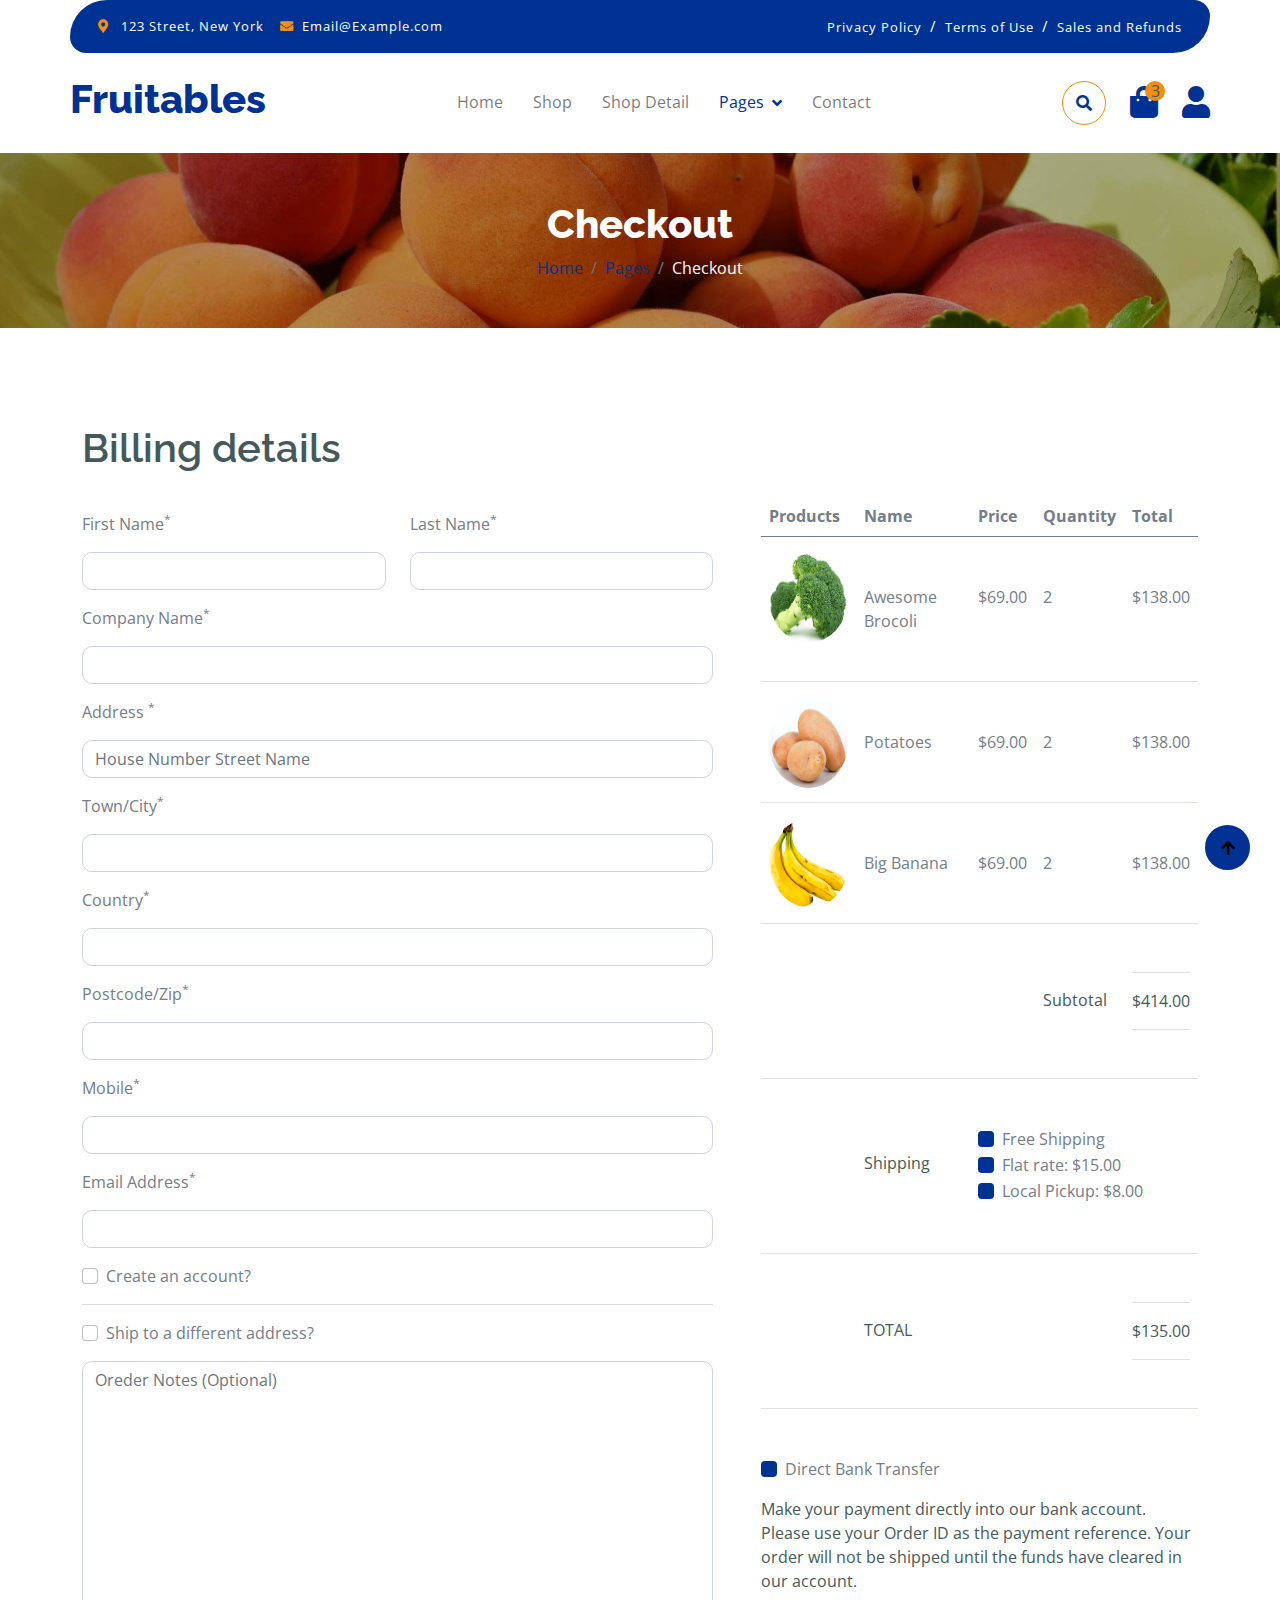
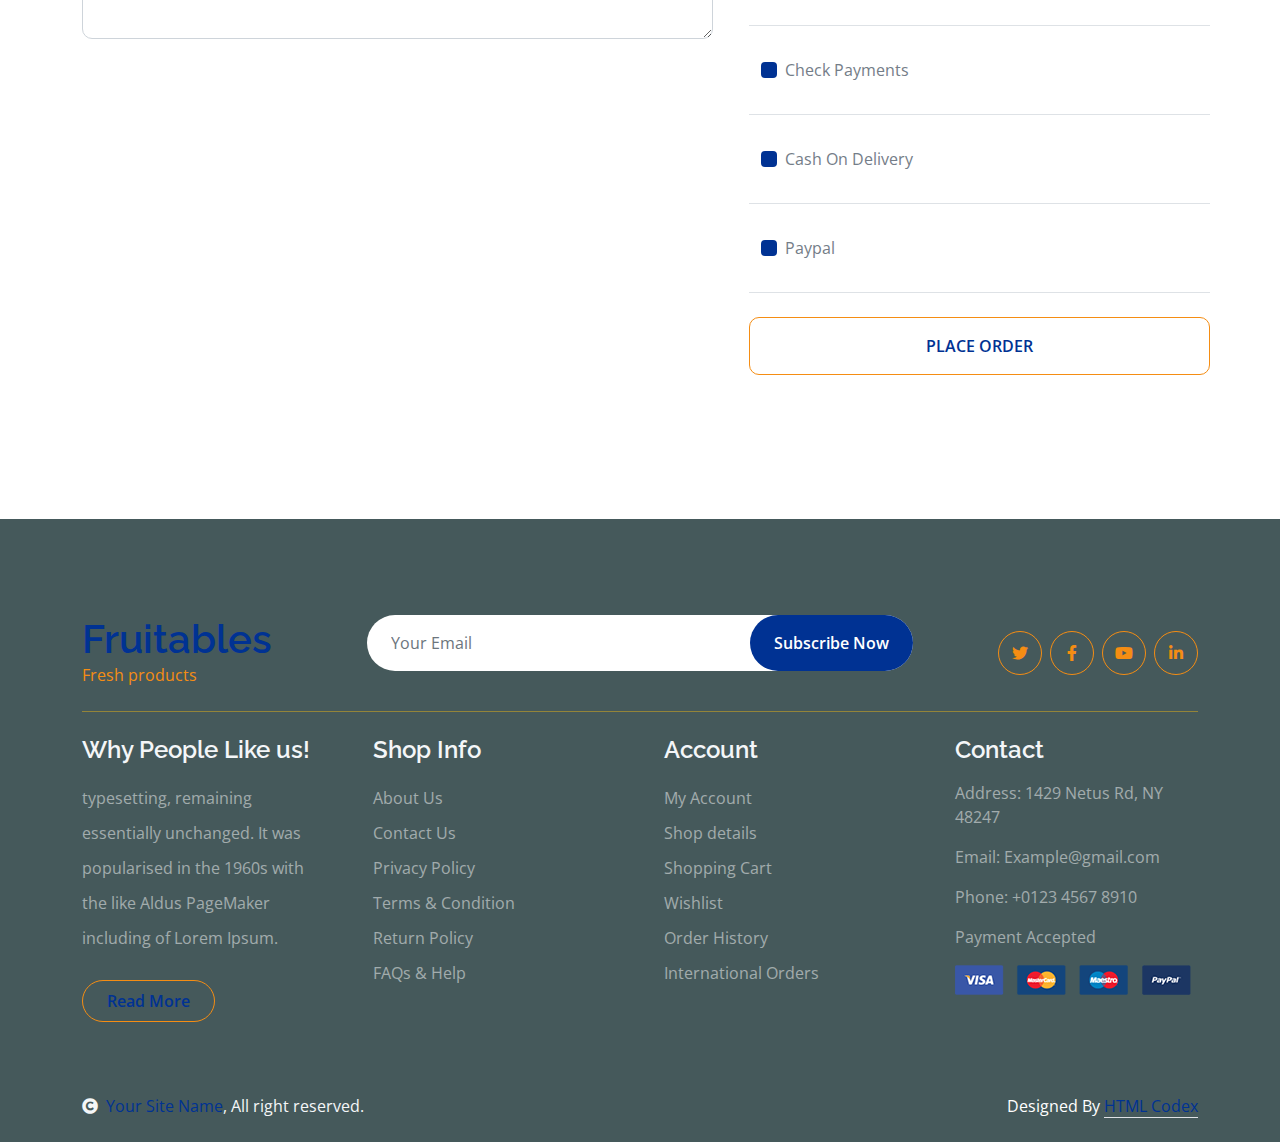
<file: chackout.html>
<!DOCTYPE html>
<html lang="en">

    <head>
        <meta charset="utf-8">
        <title>Fruitables - Vegetable Website Template</title>
        <meta content="width=device-width, initial-scale=1.0" name="viewport">
        <meta content="" name="keywords">
        <meta content="" name="description">

        <!-- Google Web Fonts -->
        <link rel="preconnect" href="https://fonts.googleapis.com">
        <link rel="preconnect" href="https://fonts.gstatic.com" crossorigin>
        <link href="https://fonts.googleapis.com/css2?family=Open+Sans:wght@400;600&family=Raleway:wght@600;800&display=swap" rel="stylesheet"> 

        <!-- Icon Font Stylesheet -->
        <link rel="stylesheet" href="https://use.fontawesome.com/releases/v5.15.4/css/all.css"/>
        <link href="https://cdn.jsdelivr.net/npm/bootstrap-icons@1.4.1/font/bootstrap-icons.css" rel="stylesheet">

        <!-- Libraries Stylesheet -->
        <link href="lib/lightbox/css/lightbox.min.css" rel="stylesheet">
        <link href="lib/owlcarousel/assets/owl.carousel.min.css" rel="stylesheet">


        <!-- Customized Bootstrap Stylesheet -->
        <link href="css/bootstrap.min.css" rel="stylesheet">

        <!-- Template Stylesheet -->
        <link href="css/style.css" rel="stylesheet">
    </head>

    <body>

        <!-- Spinner Start -->
        <div id="spinner" class="show w-100 vh-100 bg-white position-fixed translate-middle top-50 start-50  d-flex align-items-center justify-content-center">
            <div class="spinner-grow text-primary" role="status"></div>
        </div>
        <!-- Spinner End -->


        <!-- Navbar start -->
        <div class="container-fluid fixed-top">
            <div class="container topbar bg-primary d-none d-lg-block">
                <div class="d-flex justify-content-between">
                    <div class="top-info ps-2">
                        <small class="me-3"><i class="fas fa-map-marker-alt me-2 text-secondary"></i> <a href="#" class="text-white">123 Street, New York</a></small>
                        <small class="me-3"><i class="fas fa-envelope me-2 text-secondary"></i><a href="#" class="text-white">Email@Example.com</a></small>
                    </div>
                    <div class="top-link pe-2">
                        <a href="#" class="text-white"><small class="text-white mx-2">Privacy Policy</small>/</a>
                        <a href="#" class="text-white"><small class="text-white mx-2">Terms of Use</small>/</a>
                        <a href="#" class="text-white"><small class="text-white ms-2">Sales and Refunds</small></a>
                    </div>
                </div>
            </div>
            <div class="container px-0">
                <nav class="navbar navbar-light bg-white navbar-expand-xl">
                    <a href="index.html" class="navbar-brand"><h1 class="text-primary display-6">Fruitables</h1></a>
                    <button class="navbar-toggler py-2 px-3" type="button" data-bs-toggle="collapse" data-bs-target="#navbarCollapse">
                        <span class="fa fa-bars text-primary"></span>
                    </button>
                    <div class="collapse navbar-collapse bg-white" id="navbarCollapse">
                        <div class="navbar-nav mx-auto">
                            <a href="index.html" class="nav-item nav-link">Home</a>
                            <a href="shop.html" class="nav-item nav-link">Shop</a>
                            <a href="shop-detail.html" class="nav-item nav-link">Shop Detail</a>
                            <div class="nav-item dropdown">
                                <a href="#" class="nav-link dropdown-toggle active" data-bs-toggle="dropdown">Pages</a>
                                <div class="dropdown-menu m-0 bg-secondary rounded-0">
                                    <a href="cart.html" class="dropdown-item">Cart</a>
                                    <a href="chackout.html" class="dropdown-item active">Chackout</a>
                                    <a href="testimonial.html" class="dropdown-item">Testimonial</a>
                                    <a href="404.html" class="dropdown-item">404 Page</a>
                                </div>
                            </div>
                            <a href="contact.html" class="nav-item nav-link">Contact</a>
                        </div>
                        <div class="d-flex m-3 me-0">
                            <button class="btn-search btn border border-secondary btn-md-square rounded-circle bg-white me-4" data-bs-toggle="modal" data-bs-target="#searchModal"><i class="fas fa-search text-primary"></i></button>
                            <a href="#" class="position-relative me-4 my-auto">
                                <i class="fa fa-shopping-bag fa-2x"></i>
                                <span class="position-absolute bg-secondary rounded-circle d-flex align-items-center justify-content-center text-dark px-1" style="top: -5px; left: 15px; height: 20px; min-width: 20px;">3</span>
                            </a>
                            <a href="#" class="my-auto">
                                <i class="fas fa-user fa-2x"></i>
                            </a>
                        </div>
                    </div>
                </nav>
            </div>
        </div>
        <!-- Navbar End -->


        <!-- Modal Search Start -->
        <div class="modal fade" id="searchModal" tabindex="-1" aria-labelledby="exampleModalLabel" aria-hidden="true">
            <div class="modal-dialog modal-fullscreen">
                <div class="modal-content rounded-0">
                    <div class="modal-header">
                        <h5 class="modal-title" id="exampleModalLabel">Search by keyword</h5>
                        <button type="button" class="btn-close" data-bs-dismiss="modal" aria-label="Close"></button>
                    </div>
                    <div class="modal-body d-flex align-items-center">
                        <div class="input-group w-75 mx-auto d-flex">
                            <input type="search" class="form-control p-3" placeholder="keywords" aria-describedby="search-icon-1">
                            <span id="search-icon-1" class="input-group-text p-3"><i class="fa fa-search"></i></span>
                        </div>
                    </div>
                </div>
            </div>
        </div>
        <!-- Modal Search End -->


        <!-- Single Page Header start -->
        <div class="container-fluid page-header py-5">
            <h1 class="text-center text-white display-6">Checkout</h1>
            <ol class="breadcrumb justify-content-center mb-0">
                <li class="breadcrumb-item"><a href="#">Home</a></li>
                <li class="breadcrumb-item"><a href="#">Pages</a></li>
                <li class="breadcrumb-item active text-white">Checkout</li>
            </ol>
        </div>
        <!-- Single Page Header End -->


        <!-- Checkout Page Start -->
        <div class="container-fluid py-5">
            <div class="container py-5">
                <h1 class="mb-4">Billing details</h1>
                <form action="#">
                    <div class="row g-5">
                        <div class="col-md-12 col-lg-6 col-xl-7">
                            <div class="row">
                                <div class="col-md-12 col-lg-6">
                                    <div class="form-item w-100">
                                        <label class="form-label my-3">First Name<sup>*</sup></label>
                                        <input type="text" class="form-control">
                                    </div>
                                </div>
                                <div class="col-md-12 col-lg-6">
                                    <div class="form-item w-100">
                                        <label class="form-label my-3">Last Name<sup>*</sup></label>
                                        <input type="text" class="form-control">
                                    </div>
                                </div>
                            </div>
                            <div class="form-item">
                                <label class="form-label my-3">Company Name<sup>*</sup></label>
                                <input type="text" class="form-control">
                            </div>
                            <div class="form-item">
                                <label class="form-label my-3">Address <sup>*</sup></label>
                                <input type="text" class="form-control" placeholder="House Number Street Name">
                            </div>
                            <div class="form-item">
                                <label class="form-label my-3">Town/City<sup>*</sup></label>
                                <input type="text" class="form-control">
                            </div>
                            <div class="form-item">
                                <label class="form-label my-3">Country<sup>*</sup></label>
                                <input type="text" class="form-control">
                            </div>
                            <div class="form-item">
                                <label class="form-label my-3">Postcode/Zip<sup>*</sup></label>
                                <input type="text" class="form-control">
                            </div>
                            <div class="form-item">
                                <label class="form-label my-3">Mobile<sup>*</sup></label>
                                <input type="tel" class="form-control">
                            </div>
                            <div class="form-item">
                                <label class="form-label my-3">Email Address<sup>*</sup></label>
                                <input type="email" class="form-control">
                            </div>
                            <div class="form-check my-3">
                                <input type="checkbox" class="form-check-input" id="Account-1" name="Accounts" value="Accounts">
                                <label class="form-check-label" for="Account-1">Create an account?</label>
                            </div>
                            <hr>
                            <div class="form-check my-3">
                                <input class="form-check-input" type="checkbox" id="Address-1" name="Address" value="Address">
                                <label class="form-check-label" for="Address-1">Ship to a different address?</label>
                            </div>
                            <div class="form-item">
                                <textarea name="text" class="form-control" spellcheck="false" cols="30" rows="11" placeholder="Oreder Notes (Optional)"></textarea>
                            </div>
                        </div>
                        <div class="col-md-12 col-lg-6 col-xl-5">
                            <div class="table-responsive">
                                <table class="table">
                                    <thead>
                                        <tr>
                                            <th scope="col">Products</th>
                                            <th scope="col">Name</th>
                                            <th scope="col">Price</th>
                                            <th scope="col">Quantity</th>
                                            <th scope="col">Total</th>
                                        </tr>
                                    </thead>
                                    <tbody>
                                        <tr>
                                            <th scope="row">
                                                <div class="d-flex align-items-center mt-2">
                                                    <img src="img/vegetable-item-2.jpg" class="img-fluid rounded-circle" style="width: 90px; height: 90px;" alt="">
                                                </div>
                                            </th>
                                            <td class="py-5">Awesome Brocoli</td>
                                            <td class="py-5">$69.00</td>
                                            <td class="py-5">2</td>
                                            <td class="py-5">$138.00</td>
                                        </tr>
                                        <tr>
                                            <th scope="row">
                                                <div class="d-flex align-items-center mt-2">
                                                    <img src="img/vegetable-item-5.jpg" class="img-fluid rounded-circle" style="width: 90px; height: 90px;" alt="">
                                                </div>
                                            </th>
                                            <td class="py-5">Potatoes</td>
                                            <td class="py-5">$69.00</td>
                                            <td class="py-5">2</td>
                                            <td class="py-5">$138.00</td>
                                        </tr>
                                        <tr>
                                            <th scope="row">
                                                <div class="d-flex align-items-center mt-2">
                                                    <img src="img/vegetable-item-3.png" class="img-fluid rounded-circle" style="width: 90px; height: 90px;" alt="">
                                                </div>
                                            </th>
                                            <td class="py-5">Big Banana</td>
                                            <td class="py-5">$69.00</td>
                                            <td class="py-5">2</td>
                                            <td class="py-5">$138.00</td>
                                        </tr>
                                        <tr>
                                            <th scope="row">
                                            </th>
                                            <td class="py-5"></td>
                                            <td class="py-5"></td>
                                            <td class="py-5">
                                                <p class="mb-0 text-dark py-3">Subtotal</p>
                                            </td>
                                            <td class="py-5">
                                                <div class="py-3 border-bottom border-top">
                                                    <p class="mb-0 text-dark">$414.00</p>
                                                </div>
                                            </td>
                                        </tr>
                                        <tr>
                                            <th scope="row">
                                            </th>
                                            <td class="py-5">
                                                <p class="mb-0 text-dark py-4">Shipping</p>
                                            </td>
                                            <td colspan="3" class="py-5">
                                                <div class="form-check text-start">
                                                    <input type="checkbox" class="form-check-input bg-primary border-0" id="Shipping-1" name="Shipping-1" value="Shipping">
                                                    <label class="form-check-label" for="Shipping-1">Free Shipping</label>
                                                </div>
                                                <div class="form-check text-start">
                                                    <input type="checkbox" class="form-check-input bg-primary border-0" id="Shipping-2" name="Shipping-1" value="Shipping">
                                                    <label class="form-check-label" for="Shipping-2">Flat rate: $15.00</label>
                                                </div>
                                                <div class="form-check text-start">
                                                    <input type="checkbox" class="form-check-input bg-primary border-0" id="Shipping-3" name="Shipping-1" value="Shipping">
                                                    <label class="form-check-label" for="Shipping-3">Local Pickup: $8.00</label>
                                                </div>
                                            </td>
                                        </tr>
                                        <tr>
                                            <th scope="row">
                                            </th>
                                            <td class="py-5">
                                                <p class="mb-0 text-dark text-uppercase py-3">TOTAL</p>
                                            </td>
                                            <td class="py-5"></td>
                                            <td class="py-5"></td>
                                            <td class="py-5">
                                                <div class="py-3 border-bottom border-top">
                                                    <p class="mb-0 text-dark">$135.00</p>
                                                </div>
                                            </td>
                                        </tr>
                                    </tbody>
                                </table>
                            </div>
                            <div class="row g-4 text-center align-items-center justify-content-center border-bottom py-3">
                                <div class="col-12">
                                    <div class="form-check text-start my-3">
                                        <input type="checkbox" class="form-check-input bg-primary border-0" id="Transfer-1" name="Transfer" value="Transfer">
                                        <label class="form-check-label" for="Transfer-1">Direct Bank Transfer</label>
                                    </div>
                                    <p class="text-start text-dark">Make your payment directly into our bank account. Please use your Order ID as the payment reference. Your order will not be shipped until the funds have cleared in our account.</p>
                                </div>
                            </div>
                            <div class="row g-4 text-center align-items-center justify-content-center border-bottom py-3">
                                <div class="col-12">
                                    <div class="form-check text-start my-3">
                                        <input type="checkbox" class="form-check-input bg-primary border-0" id="Payments-1" name="Payments" value="Payments">
                                        <label class="form-check-label" for="Payments-1">Check Payments</label>
                                    </div>
                                </div>
                            </div>
                            <div class="row g-4 text-center align-items-center justify-content-center border-bottom py-3">
                                <div class="col-12">
                                    <div class="form-check text-start my-3">
                                        <input type="checkbox" class="form-check-input bg-primary border-0" id="Delivery-1" name="Delivery" value="Delivery">
                                        <label class="form-check-label" for="Delivery-1">Cash On Delivery</label>
                                    </div>
                                </div>
                            </div>
                            <div class="row g-4 text-center align-items-center justify-content-center border-bottom py-3">
                                <div class="col-12">
                                    <div class="form-check text-start my-3">
                                        <input type="checkbox" class="form-check-input bg-primary border-0" id="Paypal-1" name="Paypal" value="Paypal">
                                        <label class="form-check-label" for="Paypal-1">Paypal</label>
                                    </div>
                                </div>
                            </div>
                            <div class="row g-4 text-center align-items-center justify-content-center pt-4">
                                <button type="button" class="btn border-secondary py-3 px-4 text-uppercase w-100 text-primary">Place Order</button>
                            </div>
                        </div>
                    </div>
                </form>
            </div>
        </div>
        <!-- Checkout Page End -->


        <!-- Footer Start -->
        <div class="container-fluid bg-dark text-white-50 footer pt-5 mt-5">
            <div class="container py-5">
                <div class="pb-4 mb-4" style="border-bottom: 1px solid rgba(226, 175, 24, 0.5) ;">
                    <div class="row g-4">
                        <div class="col-lg-3">
                            <a href="#">
                                <h1 class="text-primary mb-0">Fruitables</h1>
                                <p class="text-secondary mb-0">Fresh products</p>
                            </a>
                        </div>
                        <div class="col-lg-6">
                            <div class="position-relative mx-auto">
                                <input class="form-control border-0 w-100 py-3 px-4 rounded-pill" type="number" placeholder="Your Email">
                                <button type="submit" class="btn btn-primary border-0 border-secondary py-3 px-4 position-absolute rounded-pill text-white" style="top: 0; right: 0;">Subscribe Now</button>
                            </div>
                        </div>
                        <div class="col-lg-3">
                            <div class="d-flex justify-content-end pt-3">
                                <a class="btn  btn-outline-secondary me-2 btn-md-square rounded-circle" href=""><i class="fab fa-twitter"></i></a>
                                <a class="btn btn-outline-secondary me-2 btn-md-square rounded-circle" href=""><i class="fab fa-facebook-f"></i></a>
                                <a class="btn btn-outline-secondary me-2 btn-md-square rounded-circle" href=""><i class="fab fa-youtube"></i></a>
                                <a class="btn btn-outline-secondary btn-md-square rounded-circle" href=""><i class="fab fa-linkedin-in"></i></a>
                            </div>
                        </div>
                    </div>
                </div>
                <div class="row g-5">
                    <div class="col-lg-3 col-md-6">
                        <div class="footer-item">
                            <h4 class="text-light mb-3">Why People Like us!</h4>
                            <p class="mb-4">typesetting, remaining essentially unchanged. It was 
                                popularised in the 1960s with the like Aldus PageMaker including of Lorem Ipsum.</p>
                            <a href="" class="btn border-secondary py-2 px-4 rounded-pill text-primary">Read More</a>
                        </div>
                    </div>
                    <div class="col-lg-3 col-md-6">
                        <div class="d-flex flex-column text-start footer-item">
                            <h4 class="text-light mb-3">Shop Info</h4>
                            <a class="btn-link" href="">About Us</a>
                            <a class="btn-link" href="">Contact Us</a>
                            <a class="btn-link" href="">Privacy Policy</a>
                            <a class="btn-link" href="">Terms & Condition</a>
                            <a class="btn-link" href="">Return Policy</a>
                            <a class="btn-link" href="">FAQs & Help</a>
                        </div>
                    </div>
                    <div class="col-lg-3 col-md-6">
                        <div class="d-flex flex-column text-start footer-item">
                            <h4 class="text-light mb-3">Account</h4>
                            <a class="btn-link" href="">My Account</a>
                            <a class="btn-link" href="">Shop details</a>
                            <a class="btn-link" href="">Shopping Cart</a>
                            <a class="btn-link" href="">Wishlist</a>
                            <a class="btn-link" href="">Order History</a>
                            <a class="btn-link" href="">International Orders</a>
                        </div>
                    </div>
                    <div class="col-lg-3 col-md-6">
                        <div class="footer-item">
                            <h4 class="text-light mb-3">Contact</h4>
                            <p>Address: 1429 Netus Rd, NY 48247</p>
                            <p>Email: Example@gmail.com</p>
                            <p>Phone: +0123 4567 8910</p>
                            <p>Payment Accepted</p>
                            <img src="img/payment.png" class="img-fluid" alt="">
                        </div>
                    </div>
                </div>
            </div>
        </div>
        <!-- Footer End -->

        <!-- Copyright Start -->
        <div class="container-fluid copyright bg-dark py-4">
            <div class="container">
                <div class="row">
                    <div class="col-md-6 text-center text-md-start mb-3 mb-md-0">
                        <span class="text-light"><a href="#"><i class="fas fa-copyright text-light me-2"></i>Your Site Name</a>, All right reserved.</span>
                    </div>
                    <div class="col-md-6 my-auto text-center text-md-end text-white">
                        <!--/*** This template is free as long as you keep the below author’s credit link/attribution link/backlink. ***/-->
                        <!--/*** If you'd like to use the template without the below author’s credit link/attribution link/backlink, ***/-->
                        <!--/*** you can purchase the Credit Removal License from "https://htmlcodex.com/credit-removal". ***/-->
                        Designed By <a class="border-bottom" href="https://htmlcodex.com">HTML Codex</a>
                    </div>
                </div>
            </div>
        </div>
        <!-- Copyright End -->



        <!-- Back to Top -->
        <a href="#" class="btn btn-primary border-3 border-primary rounded-circle back-to-top"><i class="fa fa-arrow-up"></i></a>   

        
    <!-- JavaScript Libraries -->
    <script src="https://ajax.googleapis.com/ajax/libs/jquery/3.6.4/jquery.min.js"></script>
    <script src="https://cdn.jsdelivr.net/npm/bootstrap@5.0.0/dist/js/bootstrap.bundle.min.js"></script>
    <script src="lib/easing/easing.min.js"></script>
    <script src="lib/waypoints/waypoints.min.js"></script>
    <script src="lib/lightbox/js/lightbox.min.js"></script>
    <script src="lib/owlcarousel/owl.carousel.min.js"></script>

    <!-- Template Javascript -->
    <script src="js/main.js"></script>
    </body>

</html>
</file>
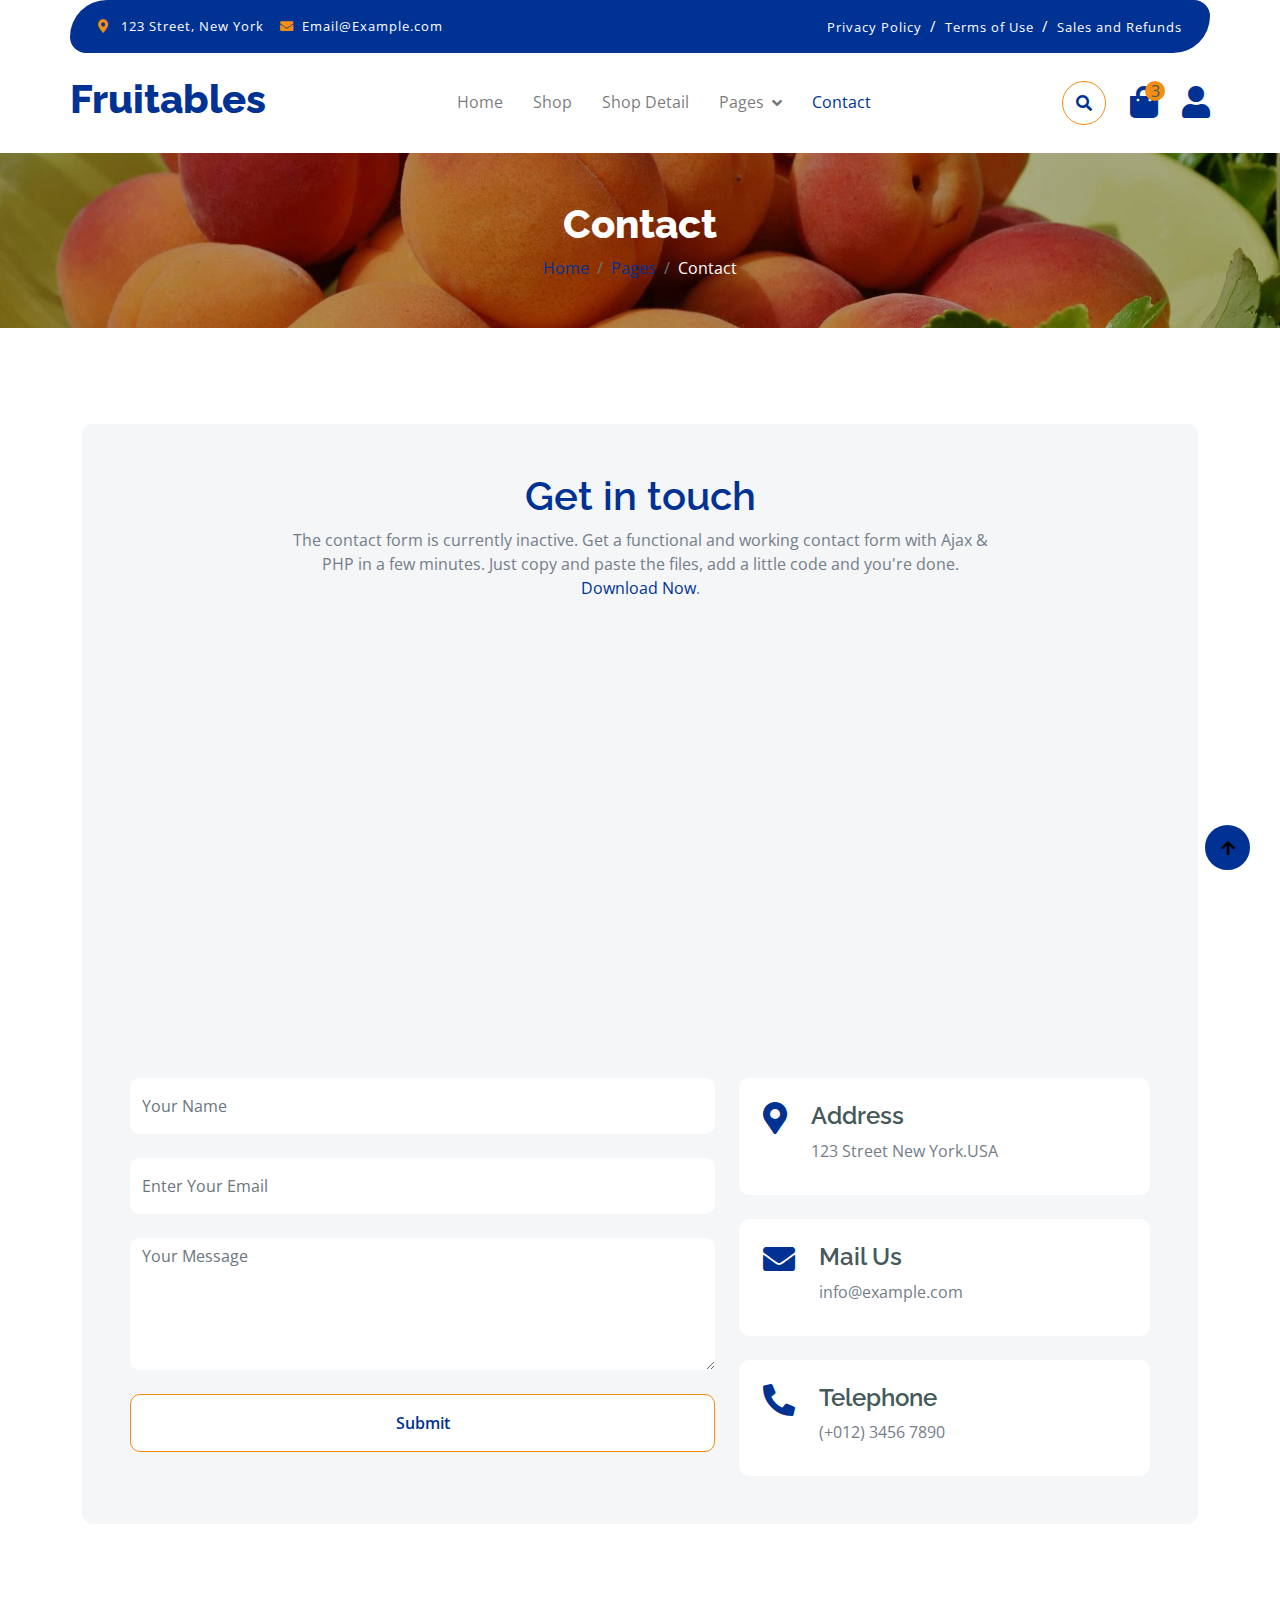
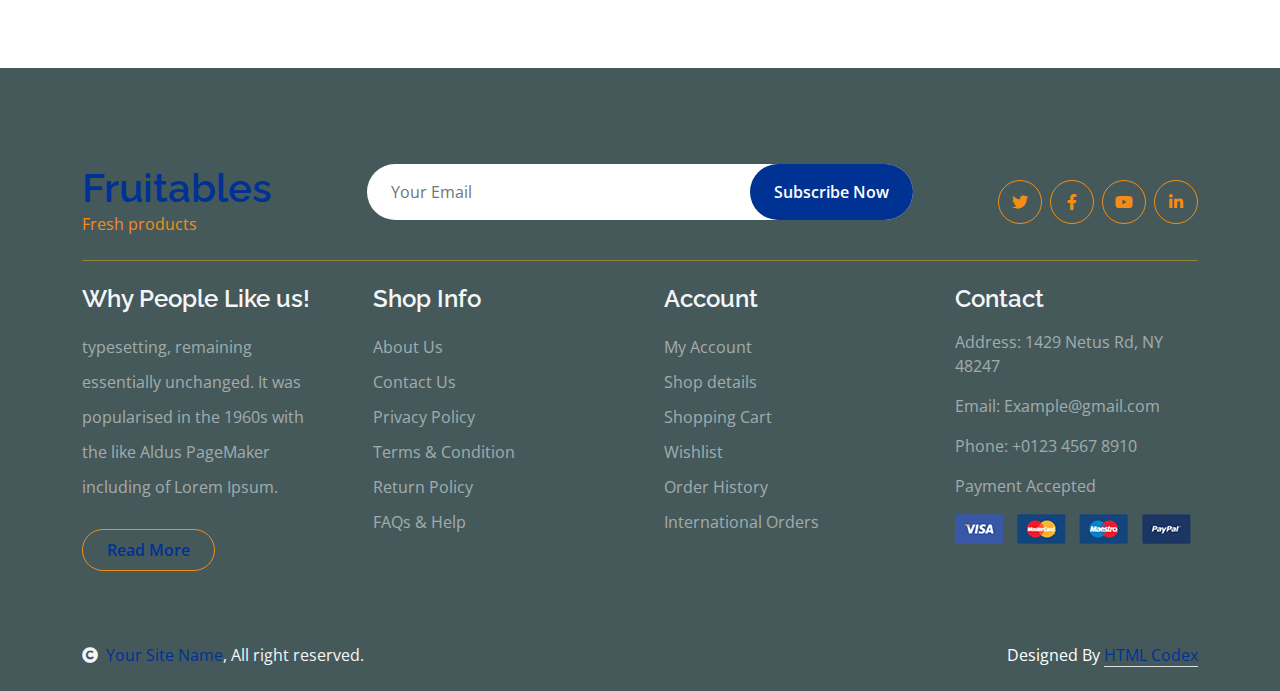
<file: contact.html>
<!DOCTYPE html>
<html lang="en">

    <head>
        <meta charset="utf-8">
        <title>Fruitables - Vegetable Website Template</title>
        <meta content="width=device-width, initial-scale=1.0" name="viewport">
        <meta content="" name="keywords">
        <meta content="" name="description">

        <!-- Google Web Fonts -->
        <link rel="preconnect" href="https://fonts.googleapis.com">
        <link rel="preconnect" href="https://fonts.gstatic.com" crossorigin>
        <link href="https://fonts.googleapis.com/css2?family=Open+Sans:wght@400;600&family=Raleway:wght@600;800&display=swap" rel="stylesheet"> 

        <!-- Icon Font Stylesheet -->
        <link rel="stylesheet" href="https://use.fontawesome.com/releases/v5.15.4/css/all.css"/>
        <link href="https://cdn.jsdelivr.net/npm/bootstrap-icons@1.4.1/font/bootstrap-icons.css" rel="stylesheet">

        <!-- Libraries Stylesheet -->
        <link href="lib/lightbox/css/lightbox.min.css" rel="stylesheet">
        <link href="lib/owlcarousel/assets/owl.carousel.min.css" rel="stylesheet">


        <!-- Customized Bootstrap Stylesheet -->
        <link href="css/bootstrap.min.css" rel="stylesheet">

        <!-- Template Stylesheet -->
        <link href="css/style.css" rel="stylesheet">
    </head>

    <body>

        <!-- Spinner Start -->
        <div id="spinner" class="show w-100 vh-100 bg-white position-fixed translate-middle top-50 start-50  d-flex align-items-center justify-content-center">
            <div class="spinner-grow text-primary" role="status"></div>
        </div>
        <!-- Spinner End -->


        <!-- Navbar start -->
        <div class="container-fluid fixed-top">
            <div class="container topbar bg-primary d-none d-lg-block">
                <div class="d-flex justify-content-between">
                    <div class="top-info ps-2">
                        <small class="me-3"><i class="fas fa-map-marker-alt me-2 text-secondary"></i> <a href="#" class="text-white">123 Street, New York</a></small>
                        <small class="me-3"><i class="fas fa-envelope me-2 text-secondary"></i><a href="#" class="text-white">Email@Example.com</a></small>
                    </div>
                    <div class="top-link pe-2">
                        <a href="#" class="text-white"><small class="text-white mx-2">Privacy Policy</small>/</a>
                        <a href="#" class="text-white"><small class="text-white mx-2">Terms of Use</small>/</a>
                        <a href="#" class="text-white"><small class="text-white ms-2">Sales and Refunds</small></a>
                    </div>
                </div>
            </div>
            <div class="container px-0">
                <nav class="navbar navbar-light bg-white navbar-expand-xl">
                    <a href="index.html" class="navbar-brand"><h1 class="text-primary display-6">Fruitables</h1></a>
                    <button class="navbar-toggler py-2 px-3" type="button" data-bs-toggle="collapse" data-bs-target="#navbarCollapse">
                        <span class="fa fa-bars text-primary"></span>
                    </button>
                    <div class="collapse navbar-collapse bg-white" id="navbarCollapse">
                        <div class="navbar-nav mx-auto">
                            <a href="index.html" class="nav-item nav-link">Home</a>
                            <a href="shop.html" class="nav-item nav-link">Shop</a>
                            <a href="shop-detail.html" class="nav-item nav-link">Shop Detail</a>
                            <div class="nav-item dropdown">
                                <a href="#" class="nav-link dropdown-toggle" data-bs-toggle="dropdown">Pages</a>
                                <div class="dropdown-menu m-0 bg-secondary rounded-0">
                                    <a href="cart.html" class="dropdown-item">Cart</a>
                                    <a href="chackout.html" class="dropdown-item">Chackout</a>
                                    <a href="testimonial.html" class="dropdown-item">Testimonial</a>
                                    <a href="404.html" class="dropdown-item">404 Page</a>
                                </div>
                            </div>
                            <a href="contact.html" class="nav-item nav-link active">Contact</a>
                        </div>
                        <div class="d-flex m-3 me-0">
                            <button class="btn-search btn border border-secondary btn-md-square rounded-circle bg-white me-4" data-bs-toggle="modal" data-bs-target="#searchModal"><i class="fas fa-search text-primary"></i></button>
                            <a href="#" class="position-relative me-4 my-auto">
                                <i class="fa fa-shopping-bag fa-2x"></i>
                                <span class="position-absolute bg-secondary rounded-circle d-flex align-items-center justify-content-center text-dark px-1" style="top: -5px; left: 15px; height: 20px; min-width: 20px;">3</span>
                            </a>
                            <a href="#" class="my-auto">
                                <i class="fas fa-user fa-2x"></i>
                            </a>
                        </div>
                    </div>
                </nav>
            </div>
        </div>
        <!-- Navbar End -->


        <!-- Modal Search Start -->
        <div class="modal fade" id="searchModal" tabindex="-1" aria-labelledby="exampleModalLabel" aria-hidden="true">
            <div class="modal-dialog modal-fullscreen">
                <div class="modal-content rounded-0">
                    <div class="modal-header">
                        <h5 class="modal-title" id="exampleModalLabel">Search by keyword</h5>
                        <button type="button" class="btn-close" data-bs-dismiss="modal" aria-label="Close"></button>
                    </div>
                    <div class="modal-body d-flex align-items-center">
                        <div class="input-group w-75 mx-auto d-flex">
                            <input type="search" class="form-control p-3" placeholder="keywords" aria-describedby="search-icon-1">
                            <span id="search-icon-1" class="input-group-text p-3"><i class="fa fa-search"></i></span>
                        </div>
                    </div>
                </div>
            </div>
        </div>
        <!-- Modal Search End -->


        <!-- Single Page Header start -->
        <div class="container-fluid page-header py-5">
            <h1 class="text-center text-white display-6">Contact</h1>
            <ol class="breadcrumb justify-content-center mb-0">
                <li class="breadcrumb-item"><a href="#">Home</a></li>
                <li class="breadcrumb-item"><a href="#">Pages</a></li>
                <li class="breadcrumb-item active text-white">Contact</li>
            </ol>
        </div>
        <!-- Single Page Header End -->


        <!-- Contact Start -->
        <div class="container-fluid contact py-5">
            <div class="container py-5">
                <div class="p-5 bg-light rounded">
                    <div class="row g-4">
                        <div class="col-12">
                            <div class="text-center mx-auto" style="max-width: 700px;">
                                <h1 class="text-primary">Get in touch</h1>
                                <p class="mb-4">The contact form is currently inactive. Get a functional and working contact form with Ajax & PHP in a few minutes. Just copy and paste the files, add a little code and you're done. <a href="https://htmlcodex.com/contact-form">Download Now</a>.</p>
                            </div>
                        </div>
                        <div class="col-lg-12">
                            <div class="h-100 rounded">
                                <iframe class="rounded w-100" 
                                style="height: 400px;" src="https://www.google.com/maps/embed?pb=!1m18!1m12!1m3!1d387191.33750346623!2d-73.97968099999999!3d40.6974881!2m3!1f0!2f0!3f0!3m2!1i1024!2i768!4f13.1!3m3!1m2!1s0x89c24fa5d33f083b%3A0xc80b8f06e177fe62!2sNew%20York%2C%20NY%2C%20USA!5e0!3m2!1sen!2sbd!4v1694259649153!5m2!1sen!2sbd" 
                                loading="lazy" referrerpolicy="no-referrer-when-downgrade"></iframe>
                            </div>
                        </div>
                        <div class="col-lg-7">
                            <form action="" class="">
                                <input type="text" class="w-100 form-control border-0 py-3 mb-4" placeholder="Your Name">
                                <input type="email" class="w-100 form-control border-0 py-3 mb-4" placeholder="Enter Your Email">
                                <textarea class="w-100 form-control border-0 mb-4" rows="5" cols="10" placeholder="Your Message"></textarea>
                                <button class="w-100 btn form-control border-secondary py-3 bg-white text-primary " type="submit">Submit</button>
                            </form>
                        </div>
                        <div class="col-lg-5">
                            <div class="d-flex p-4 rounded mb-4 bg-white">
                                <i class="fas fa-map-marker-alt fa-2x text-primary me-4"></i>
                                <div>
                                    <h4>Address</h4>
                                    <p class="mb-2">123 Street New York.USA</p>
                                </div>
                            </div>
                            <div class="d-flex p-4 rounded mb-4 bg-white">
                                <i class="fas fa-envelope fa-2x text-primary me-4"></i>
                                <div>
                                    <h4>Mail Us</h4>
                                    <p class="mb-2">info@example.com</p>
                                </div>
                            </div>
                            <div class="d-flex p-4 rounded bg-white">
                                <i class="fa fa-phone-alt fa-2x text-primary me-4"></i>
                                <div>
                                    <h4>Telephone</h4>
                                    <p class="mb-2">(+012) 3456 7890</p>
                                </div>
                            </div>
                        </div>
                    </div>
                </div>
            </div>
        </div>
        <!-- Contact End -->


        <!-- Footer Start -->
        <div class="container-fluid bg-dark text-white-50 footer pt-5 mt-5">
            <div class="container py-5">
                <div class="pb-4 mb-4" style="border-bottom: 1px solid rgba(226, 175, 24, 0.5) ;">
                    <div class="row g-4">
                        <div class="col-lg-3">
                            <a href="#">
                                <h1 class="text-primary mb-0">Fruitables</h1>
                                <p class="text-secondary mb-0">Fresh products</p>
                            </a>
                        </div>
                        <div class="col-lg-6">
                            <div class="position-relative mx-auto">
                                <input class="form-control border-0 w-100 py-3 px-4 rounded-pill" type="number" placeholder="Your Email">
                                <button type="submit" class="btn btn-primary border-0 border-secondary py-3 px-4 position-absolute rounded-pill text-white" style="top: 0; right: 0;">Subscribe Now</button>
                            </div>
                        </div>
                        <div class="col-lg-3">
                            <div class="d-flex justify-content-end pt-3">
                                <a class="btn  btn-outline-secondary me-2 btn-md-square rounded-circle" href=""><i class="fab fa-twitter"></i></a>
                                <a class="btn btn-outline-secondary me-2 btn-md-square rounded-circle" href=""><i class="fab fa-facebook-f"></i></a>
                                <a class="btn btn-outline-secondary me-2 btn-md-square rounded-circle" href=""><i class="fab fa-youtube"></i></a>
                                <a class="btn btn-outline-secondary btn-md-square rounded-circle" href=""><i class="fab fa-linkedin-in"></i></a>
                            </div>
                        </div>
                    </div>
                </div>
                <div class="row g-5">
                    <div class="col-lg-3 col-md-6">
                        <div class="footer-item">
                            <h4 class="text-light mb-3">Why People Like us!</h4>
                            <p class="mb-4">typesetting, remaining essentially unchanged. It was 
                                popularised in the 1960s with the like Aldus PageMaker including of Lorem Ipsum.</p>
                            <a href="" class="btn border-secondary py-2 px-4 rounded-pill text-primary">Read More</a>
                        </div>
                    </div>
                    <div class="col-lg-3 col-md-6">
                        <div class="d-flex flex-column text-start footer-item">
                            <h4 class="text-light mb-3">Shop Info</h4>
                            <a class="btn-link" href="">About Us</a>
                            <a class="btn-link" href="">Contact Us</a>
                            <a class="btn-link" href="">Privacy Policy</a>
                            <a class="btn-link" href="">Terms & Condition</a>
                            <a class="btn-link" href="">Return Policy</a>
                            <a class="btn-link" href="">FAQs & Help</a>
                        </div>
                    </div>
                    <div class="col-lg-3 col-md-6">
                        <div class="d-flex flex-column text-start footer-item">
                            <h4 class="text-light mb-3">Account</h4>
                            <a class="btn-link" href="">My Account</a>
                            <a class="btn-link" href="">Shop details</a>
                            <a class="btn-link" href="">Shopping Cart</a>
                            <a class="btn-link" href="">Wishlist</a>
                            <a class="btn-link" href="">Order History</a>
                            <a class="btn-link" href="">International Orders</a>
                        </div>
                    </div>
                    <div class="col-lg-3 col-md-6">
                        <div class="footer-item">
                            <h4 class="text-light mb-3">Contact</h4>
                            <p>Address: 1429 Netus Rd, NY 48247</p>
                            <p>Email: Example@gmail.com</p>
                            <p>Phone: +0123 4567 8910</p>
                            <p>Payment Accepted</p>
                            <img src="img/payment.png" class="img-fluid" alt="">
                        </div>
                    </div>
                </div>
            </div>
        </div>
        <!-- Footer End -->

        <!-- Copyright Start -->
        <div class="container-fluid copyright bg-dark py-4">
            <div class="container">
                <div class="row">
                    <div class="col-md-6 text-center text-md-start mb-3 mb-md-0">
                        <span class="text-light"><a href="#"><i class="fas fa-copyright text-light me-2"></i>Your Site Name</a>, All right reserved.</span>
                    </div>
                    <div class="col-md-6 my-auto text-center text-md-end text-white">
                        <!--/*** This template is free as long as you keep the below author’s credit link/attribution link/backlink. ***/-->
                        <!--/*** If you'd like to use the template without the below author’s credit link/attribution link/backlink, ***/-->
                        <!--/*** you can purchase the Credit Removal License from "https://htmlcodex.com/credit-removal". ***/-->
                        Designed By <a class="border-bottom" href="https://htmlcodex.com">HTML Codex</a>
                    </div>
                </div>
            </div>
        </div>
        <!-- Copyright End -->



        <!-- Back to Top -->
        <a href="#" class="btn btn-primary border-3 border-primary rounded-circle back-to-top"><i class="fa fa-arrow-up"></i></a>   

        
    <!-- JavaScript Libraries -->
    <script src="https://ajax.googleapis.com/ajax/libs/jquery/3.6.4/jquery.min.js"></script>
    <script src="https://cdn.jsdelivr.net/npm/bootstrap@5.0.0/dist/js/bootstrap.bundle.min.js"></script>
    <script src="lib/easing/easing.min.js"></script>
    <script src="lib/waypoints/waypoints.min.js"></script>
    <script src="lib/lightbox/js/lightbox.min.js"></script>
    <script src="lib/owlcarousel/owl.carousel.min.js"></script>

    <!-- Template Javascript -->
    <script src="js/main.js"></script>
    </body>

</html>
</file>
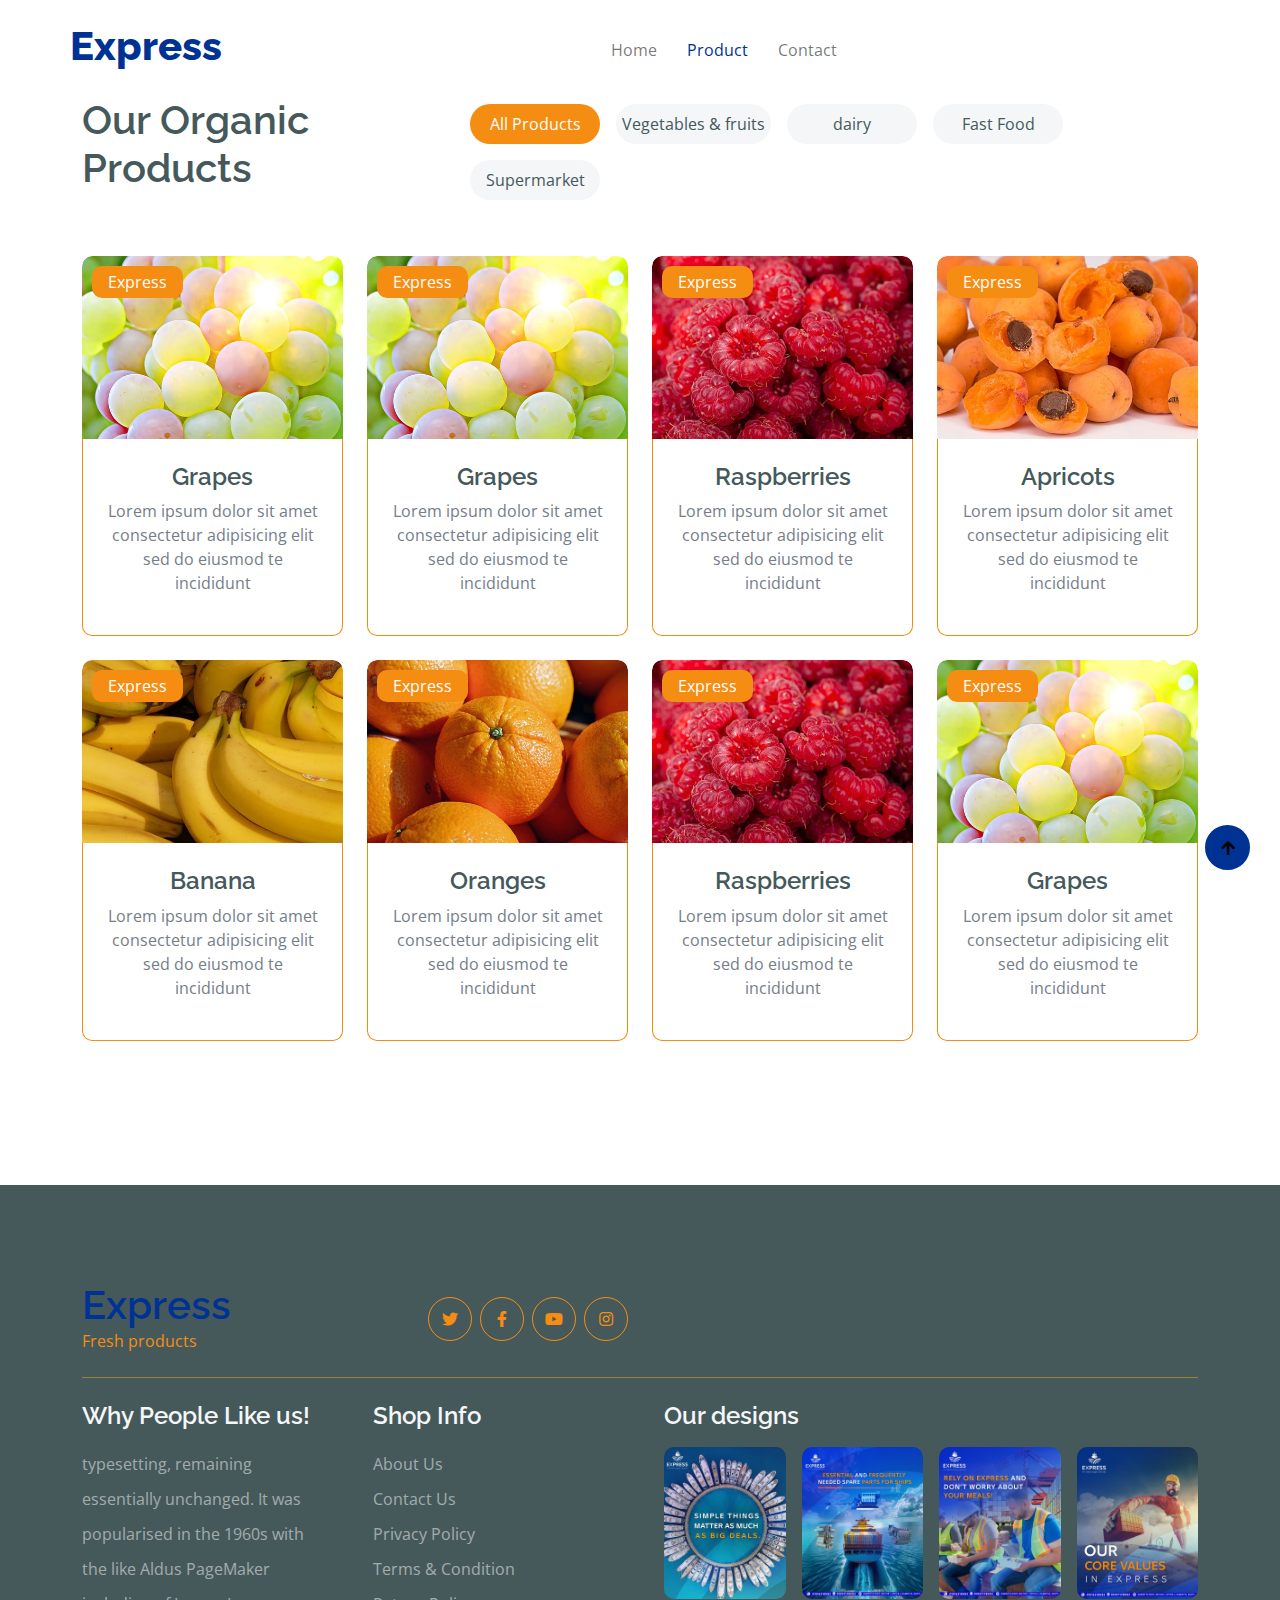
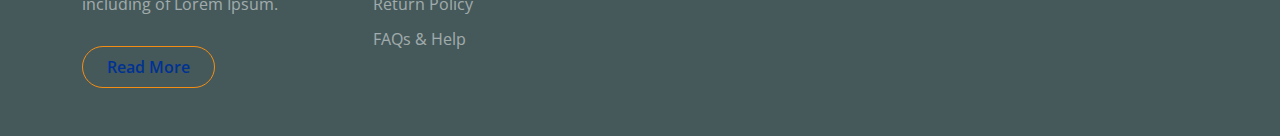
<file: shop-detail.html>
<!DOCTYPE html>
<html lang="en">

    <head>
        <meta charset="utf-8">
        <title>Express</title>
        <meta content="width=device-width, initial-scale=1.0" name="viewport">
        <meta content="" name="keywords">
        <meta content="" name="description">

        <!-- Google Web Fonts -->
        <link rel="preconnect" href="https://fonts.googleapis.com">
        <link rel="preconnect" href="https://fonts.gstatic.com" crossorigin>
        <link href="https://fonts.googleapis.com/css2?family=Open+Sans:wght@400;600&family=Raleway:wght@600;800&display=swap" rel="stylesheet"> 

        <!-- Icon Font Stylesheet -->
        <link rel="stylesheet" href="https://use.fontawesome.com/releases/v5.15.4/css/all.css"/>
        <link href="https://cdn.jsdelivr.net/npm/bootstrap-icons@1.4.1/font/bootstrap-icons.css" rel="stylesheet">

        <!-- Libraries Stylesheet -->
        <link href="lib/lightbox/css/lightbox.min.css" rel="stylesheet">
        <link href="lib/owlcarousel/assets/owl.carousel.min.css" rel="stylesheet">


        <!-- Customized Bootstrap Stylesheet -->
        <link href="css/bootstrap.min.css" rel="stylesheet">

        <!-- Template Stylesheet -->
        <link href="css/style.css" rel="stylesheet">
    </head>

    <body>

        <!-- Spinner Start -->
        <div id="spinner" class="show w-100 vh-100 bg-white position-fixed translate-middle top-50 start-50  d-flex align-items-center justify-content-center">
            <div class="spinner-grow text-primary" role="status"></div>
        </div>
        <!-- Spinner End -->


        <!-- Navbar start -->
        <div class="container-fluid fixed-top">
            
            <div class="container px-0">
                <nav class="navbar navbar-light bg-white navbar-expand-xl">
                    <a href="index.html" class="navbar-brand"><h1 class="text-primary display-6">Express</h1></a>
                    <button class="navbar-toggler py-2 px-3" type="button" data-bs-toggle="collapse" data-bs-target="#navbarCollapse">
                        <span class="fa fa-bars text-primary"></span>
                    </button>
                    <div class="collapse navbar-collapse bg-white" id="navbarCollapse">
                        <div class="navbar-nav mx-auto">
                            <a href="index.html" class="nav-item nav-link">Home</a>
                            <!-- <a href="shop.html" class="nav-item nav-link">Shop</a> -->
                            <a href="shop-detail.html" class="nav-item nav-link active">Product</a>
                            <!-- <div class="nav-item dropdown">
                                <a href="#" class="nav-link dropdown-toggle" data-bs-toggle="dropdown">Pages</a>
                                <div class="dropdown-menu m-0 bg-secondary rounded-0">
                                    <a href="cart.html" class="dropdown-item">Cart</a>
                                    <a href="chackout.html" class="dropdown-item">Chackout</a>
                                    <a href="testimonial.html" class="dropdown-item">Testimonial</a>
                                    <a href="404.html" class="dropdown-item">404 Page</a>
                                </div>
                            </div> -->
                            <a href="contact.html" class="nav-item nav-link">Contact</a>
                        </div>
                        <!-- <div class="d-flex m-3 me-0">
                            <button class="btn-search btn border border-secondary btn-md-square rounded-circle bg-white me-4" data-bs-toggle="modal" data-bs-target="#searchModal"><i class="fas fa-search text-primary"></i></button>
                            <a href="#" class="position-relative me-4 my-auto">
                                <i class="fa fa-shopping-bag fa-2x"></i>
                                <span class="position-absolute bg-secondary rounded-circle d-flex align-items-center justify-content-center text-dark px-1" style="top: -5px; left: 15px; height: 20px; min-width: 20px;">3</span>
                            </a>
                            <a href="#" class="my-auto">
                                <i class="fas fa-user fa-2x"></i>
                            </a>
                        </div> -->
                    </div>
                </nav>
            </div>
        </div>
        <!-- Navbar End -->


       


       <!-- Express Shop Start-->
        <div class="container-fluid fruite py-5">
            <div class="container py-5">
                <div class="tab-class text-center">
                    <div class="row g-4">
                        <div class="col-lg-4 text-start">
                            <h1>Our Organic Products</h1>
                        </div>
                        <div class="col-lg-8 text-end">
                            <ul class="nav nav-pills d-inline-flex text-center mb-5">
                                <li class="nav-item">
                                    <a class="d-flex m-2 py-2 bg-light rounded-pill active" data-bs-toggle="pill" href="#tab-1">
                                        <span class="text-dark" style="width: 130px;">All Products</span>
                                    </a>
                                </li>
                                <li class="nav-item">
                                    <a class="d-flex py-2 m-2 bg-light rounded-pill" data-bs-toggle="pill" href="#tab-2">
                                        <span class="text-dark" style="width: 155px;">Vegetables & fruits</span>
                                    </a>
                                </li>
                                <li class="nav-item">
                                    <a class="d-flex m-2 py-2 bg-light rounded-pill" data-bs-toggle="pill" href="#tab-3">
                                        <span class="text-dark" style="width: 130px;">dairy</span>
                                    </a>
                                </li>
                                <li class="nav-item">
                                    <a class="d-flex m-2 py-2 bg-light rounded-pill" data-bs-toggle="pill" href="#tab-4">
                                        <span class="text-dark" style="width: 130px;">Fast Food</span>
                                    </a>
                                </li>
                                <li class="nav-item">
                                    <a class="d-flex m-2 py-2 bg-light rounded-pill" data-bs-toggle="pill" href="#tab-5">
                                        <span class="text-dark" style="width: 130px;">Supermarket</span>
                                    </a>
                                </li>
                            </ul>
                        </div>
                    </div>
                    <div class="tab-content">
                        <div id="tab-1" class="tab-pane fade show p-0 active">
                            <div class="row g-4">
                                <div class="col-lg-12">
                                    <div class="row g-4">
                                        <div class="col-md-6 col-lg-4 col-xl-3">
                                            <div class="rounded position-relative fruite-item">
                                                <div class="fruite-img">
                                                    <img src="img/fruite-item-5.jpg" class="img-fluid w-100 rounded-top" alt="">
                                                </div>
                                                <div class="text-white bg-secondary px-3 py-1 rounded position-absolute" style="top: 10px; left: 10px;">Express</div>
                                                <div class="p-4 border border-secondary border-top-0 rounded-bottom">
                                                    <h4>Grapes</h4>
                                                    <p>Lorem ipsum dolor sit amet consectetur adipisicing elit sed do eiusmod te incididunt</p>
                                                    
                                                </div>
                                            </div>
                                        </div>
                                        <div class="col-md-6 col-lg-4 col-xl-3">
                                            <div class="rounded position-relative fruite-item">
                                                <div class="fruite-img">
                                                    <img src="img/fruite-item-5.jpg" class="img-fluid w-100 rounded-top" alt="">
                                                </div>
                                                <div class="text-white bg-secondary px-3 py-1 rounded position-absolute" style="top: 10px; left: 10px;">Express</div>
                                                <div class="p-4 border border-secondary border-top-0 rounded-bottom">
                                                    <h4>Grapes</h4>
                                                    <p>Lorem ipsum dolor sit amet consectetur adipisicing elit sed do eiusmod te incididunt</p>
                                                    
                                                </div>
                                            </div>
                                        </div>
                                        <div class="col-md-6 col-lg-4 col-xl-3">
                                            <div class="rounded position-relative fruite-item">
                                                <div class="fruite-img">
                                                    <img src="img/fruite-item-2.jpg" class="img-fluid w-100 rounded-top" alt="">
                                                </div>
                                                <div class="text-white bg-secondary px-3 py-1 rounded position-absolute" style="top: 10px; left: 10px;">Express</div>
                                                <div class="p-4 border border-secondary border-top-0 rounded-bottom">
                                                    <h4>Raspberries</h4>
                                                    <p>Lorem ipsum dolor sit amet consectetur adipisicing elit sed do eiusmod te incididunt</p>
                                                    
                                                </div>
                                            </div>
                                        </div>
                                        <div class="col-md-6 col-lg-4 col-xl-3">
                                            <div class="rounded position-relative fruite-item">
                                                <div class="fruite-img">
                                                    <img src="img/fruite-item-4.jpg" class="img-fluid w-100 rounded-top" alt="">
                                                </div>
                                                <div class="text-white bg-secondary px-3 py-1 rounded position-absolute" style="top: 10px; left: 10px;">Express</div>
                                                <div class="p-4 border border-secondary border-top-0 rounded-bottom">
                                                    <h4>Apricots</h4>
                                                    <p>Lorem ipsum dolor sit amet consectetur adipisicing elit sed do eiusmod te incididunt</p>
                                                    
                                                </div>
                                            </div>
                                        </div>
                                        <div class="col-md-6 col-lg-4 col-xl-3">
                                            <div class="rounded position-relative fruite-item">
                                                <div class="fruite-img">
                                                    <img src="img/fruite-item-3.jpg" class="img-fluid w-100 rounded-top" alt="">
                                                </div>
                                                <div class="text-white bg-secondary px-3 py-1 rounded position-absolute" style="top: 10px; left: 10px;">Express</div>
                                                <div class="p-4 border border-secondary border-top-0 rounded-bottom">
                                                    <h4>Banana</h4>
                                                    <p>Lorem ipsum dolor sit amet consectetur adipisicing elit sed do eiusmod te incididunt</p>
                                                    
                                                </div>
                                            </div>
                                        </div>
                                        <div class="col-md-6 col-lg-4 col-xl-3">
                                            <div class="rounded position-relative fruite-item">
                                                <div class="fruite-img">
                                                    <img src="img/fruite-item-1.jpg" class="img-fluid w-100 rounded-top" alt="">
                                                </div>
                                                <div class="text-white bg-secondary px-3 py-1 rounded position-absolute" style="top: 10px; left: 10px;">Express</div>
                                                <div class="p-4 border border-secondary border-top-0 rounded-bottom">
                                                    <h4>Oranges</h4>
                                                    <p>Lorem ipsum dolor sit amet consectetur adipisicing elit sed do eiusmod te incididunt</p>
                                                    
                                                </div>
                                            </div>
                                        </div>
                                        <div class="col-md-6 col-lg-4 col-xl-3">
                                            <div class="rounded position-relative fruite-item">
                                                <div class="fruite-img">
                                                    <img src="img/fruite-item-2.jpg" class="img-fluid w-100 rounded-top" alt="">
                                                </div>
                                                <div class="text-white bg-secondary px-3 py-1 rounded position-absolute" style="top: 10px; left: 10px;">Express</div>
                                                <div class="p-4 border border-secondary border-top-0 rounded-bottom">
                                                    <h4>Raspberries</h4>
                                                    <p>Lorem ipsum dolor sit amet consectetur adipisicing elit sed do eiusmod te incididunt</p>
                                                    
                                                </div>
                                            </div>
                                        </div>
                                        <div class="col-md-6 col-lg-4 col-xl-3">
                                            <div class="rounded position-relative fruite-item">
                                                <div class="fruite-img">
                                                    <img src="img/fruite-item-5.jpg" class="img-fluid w-100 rounded-top" alt="">
                                                </div>
                                                <div class="text-white bg-secondary px-3 py-1 rounded position-absolute" style="top: 10px; left: 10px;">Express</div>
                                                <div class="p-4 border border-secondary border-top-0 rounded-bottom">
                                                    <h4>Grapes</h4>
                                                    <p>Lorem ipsum dolor sit amet consectetur adipisicing elit sed do eiusmod te incididunt</p>
                                                    
                                                </div>
                                            </div>
                                        </div>
                                    </div>
                                </div>
                            </div>
                        </div>
                        <div id="tab-2" class="tab-pane fade show p-0">
                            <div class="row g-4">
                                <div class="col-lg-12">
                                    <div class="row g-4">
                                        <div class="col-md-6 col-lg-4 col-xl-3">
                                            <div class="rounded position-relative fruite-item">
                                                <div class="fruite-img">
                                                    <img src="img/fruite-item-5.jpg" class="img-fluid w-100 rounded-top" alt="">
                                                </div>
                                                <div class="text-white bg-secondary px-3 py-1 rounded position-absolute" style="top: 10px; left: 10px;">Express</div>
                                                <div class="p-4 border border-secondary border-top-0 rounded-bottom">
                                                    <h4>Grapes</h4>
                                                    <p>Lorem ipsum dolor sit amet consectetur adipisicing elit sed do eiusmod te incididunt</p>
                                                    
                                                </div>
                                            </div>
                                        </div>
                                        <div class="col-md-6 col-lg-4 col-xl-3">
                                            <div class="rounded position-relative fruite-item">
                                                <div class="fruite-img">
                                                    <img src="img/fruite-item-2.jpg" class="img-fluid w-100 rounded-top" alt="">
                                                </div>
                                                <div class="text-white bg-secondary px-3 py-1 rounded position-absolute" style="top: 10px; left: 10px;">Express</div>
                                                <div class="p-4 border border-secondary border-top-0 rounded-bottom">
                                                    <h4>Raspberries</h4>
                                                    <p>Lorem ipsum dolor sit amet consectetur adipisicing elit sed do eiusmod te incididunt</p>
                                                    
                                                </div>
                                            </div>
                                        </div>
                                    </div>
                                </div>
                            </div>
                        </div>
                        <div id="tab-3" class="tab-pane fade show p-0">
                            <div class="row g-4">
                                <div class="col-lg-12">
                                    <div class="row g-4">
                                        <div class="col-md-6 col-lg-4 col-xl-3">
                                            <div class="rounded position-relative fruite-item">
                                                <div class="fruite-img">
                                                    <img src="img/fruite-item-1.jpg" class="img-fluid w-100 rounded-top" alt="">
                                                </div>
                                                <div class="text-white bg-secondary px-3 py-1 rounded position-absolute" style="top: 10px; left: 10px;">Express</div>
                                                <div class="p-4 border border-secondary border-top-0 rounded-bottom">
                                                    <h4>Oranges</h4>
                                                    <p>Lorem ipsum dolor sit amet consectetur adipisicing elit sed do eiusmod te incididunt</p>
                                                    
                                                </div>
                                            </div>
                                        </div>
                                        <div class="col-md-6 col-lg-4 col-xl-3">
                                            <div class="rounded position-relative fruite-item">
                                                <div class="fruite-img">
                                                    <img src="img/fruite-item-6.jpg" class="img-fluid w-100 rounded-top" alt="">
                                                </div>
                                                <div class="text-white bg-secondary px-3 py-1 rounded position-absolute" style="top: 10px; left: 10px;">Express</div>
                                                <div class="p-4 border border-secondary border-top-0 rounded-bottom">
                                                    <h4>Apple</h4>
                                                    <p>Lorem ipsum dolor sit amet consectetur adipisicing elit sed do eiusmod te incididunt</p>
                                                    
                                                </div>
                                            </div>
                                        </div>
                                    </div>
                                </div>
                            </div>
                        </div>
                        <div id="tab-4" class="tab-pane fade show p-0">
                            <div class="row g-4">
                                <div class="col-lg-12">
                                    <div class="row g-4">
                                        <div class="col-md-6 col-lg-4 col-xl-3">
                                            <div class="rounded position-relative fruite-item">
                                                <div class="fruite-img">
                                                    <img src="img/fruite-item-5.jpg" class="img-fluid w-100 rounded-top" alt="">
                                                </div>
                                                <div class="text-white bg-secondary px-3 py-1 rounded position-absolute" style="top: 10px; left: 10px;">Express</div>
                                                <div class="p-4 border border-secondary border-top-0 rounded-bottom">
                                                    <h4>Grapes</h4>
                                                    <p>Lorem ipsum dolor sit amet consectetur adipisicing elit sed do eiusmod te incididunt</p>
                                                    
                                                </div>
                                            </div>
                                        </div>
                                        <div class="col-md-6 col-lg-4 col-xl-3">
                                            <div class="rounded position-relative fruite-item">
                                                <div class="fruite-img">
                                                    <img src="img/fruite-item-4.jpg" class="img-fluid w-100 rounded-top" alt="">
                                                </div>
                                                <div class="text-white bg-secondary px-3 py-1 rounded position-absolute" style="top: 10px; left: 10px;">Express</div>
                                                <div class="p-4 border border-secondary border-top-0 rounded-bottom">
                                                    <h4>Apricots</h4>
                                                    <p>Lorem ipsum dolor sit amet consectetur adipisicing elit sed do eiusmod te incididunt</p>
                                                    
                                                </div>
                                            </div>
                                        </div>
                                    </div>
                                </div>
                            </div>
                        </div>
                        <div id="tab-5" class="tab-pane fade show p-0">
                            <div class="row g-4">
                                <div class="col-lg-12">
                                    <div class="row g-4">
                                        <div class="col-md-6 col-lg-4 col-xl-3">
                                            <div class="rounded position-relative fruite-item">
                                                <div class="fruite-img">
                                                    <img src="img/fruite-item-3.jpg" class="img-fluid w-100 rounded-top" alt="">
                                                </div>
                                                <div class="text-white bg-secondary px-3 py-1 rounded position-absolute" style="top: 10px; left: 10px;">Express</div>
                                                <div class="p-4 border border-secondary border-top-0 rounded-bottom">
                                                    <h4>Banana</h4>
                                                    <p>Lorem ipsum dolor sit amet consectetur adipisicing elit sed do eiusmod te incididunt</p>
                                                    
                                                </div>
                                            </div>
                                        </div>
                                        <div class="col-md-6 col-lg-4 col-xl-3">
                                            <div class="rounded position-relative fruite-item">
                                                <div class="fruite-img">
                                                    <img src="img/fruite-item-2.jpg" class="img-fluid w-100 rounded-top" alt="">
                                                </div>
                                                <div class="text-white bg-secondary px-3 py-1 rounded position-absolute" style="top: 10px; left: 10px;">Express</div>
                                                <div class="p-4 border border-secondary border-top-0 rounded-bottom">
                                                    <h4>Raspberries</h4>
                                                    <p>Lorem ipsum dolor sit amet consectetur adipisicing elit sed do eiusmod te incididunt</p>
                                                    
                                                </div>
                                            </div>
                                        </div>
                                        <div class="col-md-6 col-lg-4 col-xl-3">
                                            <div class="rounded position-relative fruite-item">
                                                <div class="fruite-img">
                                                    <img src="img/fruite-item-1.jpg" class="img-fluid w-100 rounded-top" alt="">
                                                </div>
                                                <div class="text-white bg-secondary px-3 py-1 rounded position-absolute" style="top: 10px; left: 10px;">Express</div>
                                                <div class="p-4 border border-secondary border-top-0 rounded-bottom">
                                                    <h4>Oranges</h4>
                                                    <p>Lorem ipsum dolor sit amet consectetur adipisicing elit sed do eiusmod te incididunt</p>
                                                    
                                                </div>
                                            </div>
                                        </div>
                                    </div>
                                </div>
                            </div>
                        </div>
                    </div>
                </div>      
            </div>
        </div>
        <!-- Express Shop End-->


       
    

        <!-- Footer Start -->
       <div class="container-fluid bg-dark text-white-50 footer pt-5 mt-5">
            <div class="container py-5">
                <div class="pb-4 mb-4" style="border-bottom: 1px solid rgba(226, 175, 24, 0.5) ;">
                    <div class="row g-4">
                        <div class="col-lg-3">
                            <a href="#">
                                <h1 class="text-primary mb-0">Express</h1>
                                <p class="text-secondary mb-0">Fresh products</p>
                            </a>
                        </div>
                       
                        <div class="col-lg-3">
                            <div class="d-flex justify-content-end pt-3">
                                <a class="btn  btn-outline-secondary me-2 btn-md-square rounded-circle" href="https://x.com/exp08011"><i class="fab fa-twitter"></i></a>
                                <a class="btn btn-outline-secondary me-2 btn-md-square rounded-circle" href="https://web.facebook.com/profile.php?id=61575205654731"><i class="fab fa-facebook-f"></i></a>
                                <a class="btn btn-outline-secondary me-2 btn-md-square rounded-circle" href="https://www.youtube.com/@expressinc-q7g"><i class="fab fa-youtube"></i></a>
                                <a class="btn btn-outline-secondary btn-md-square rounded-circle" href="https://www.instagram.com/express__inc/?next=%2F"><i class="fab fa-instagram"></i></a>
                            </div>
                        </div>
                    </div>
                </div>
                <div class="row g-5">
                    <div class="col-lg-3 col-md-6">
                        <div class="footer-item">
                            <h4 class="text-light mb-3">Why People Like us!</h4>
                            <p class="mb-4">typesetting, remaining essentially unchanged. It was 
                                popularised in the 1960s with the like Aldus PageMaker including of Lorem Ipsum.</p>
                            <a href="" class="btn border-secondary py-2 px-4 rounded-pill text-primary">Read More</a>
                        </div>
                    </div>
                    <div class="col-lg-3 col-md-6">
                        <div class="d-flex flex-column text-start footer-item">
                            <h4 class="text-light mb-3">Shop Info</h4>
                            <a class="btn-link" href="">About Us</a>
                            <a class="btn-link" href="">Contact Us</a>
                            <a class="btn-link" href="">Privacy Policy</a>
                            <a class="btn-link" href="">Terms & Condition</a>
                            <a class="btn-link" href="">Return Policy</a>
                            <a class="btn-link" href="">FAQs & Help</a>
                        </div>
                    </div>
                   <div class="col-lg-6 col-md-12">
  <div class="footer-item">
    <h4 class="text-light mb-3">Our designs</h4>
    <div class="row g-3">
      <div class="col-6 col-sm-3">
        <div class="card bg-dark border-0">
          <img src="img/WhatsApp Image 2025-05-25 at 8.13.18 PM.jpeg" class="card-img-top rounded" alt="...">
        </div>
      </div>
      <div class="col-6 col-sm-3">
        <div class="card bg-dark border-0">
          <img src="img/WhatsApp Image 2025-05-25 at 8.13.24 PM.jpeg" class="card-img-top rounded" alt="...">
        </div>
      </div>
      <div class="col-6 col-sm-3">
        <div class="card bg-dark border-0">
          <img src="img/WhatsApp Image 2025-05-25 at 8.13.28 PM.jpeg" class="card-img-top rounded" alt="...">
        </div>
      </div>
      <div class="col-6 col-sm-3">
        <div class="card bg-dark border-0">
          <img src="img/WhatsApp Image 2025-05-25 at 8.13.42 PM.jpeg" class="card-img-top rounded" alt="...">
        </div>
      </div>
    </div>
  </div>
</div>

                   
                </div>
            </div>
        </div>
        <!-- Footer End -->

      



        <!-- Back to Top -->
        <a href="#" class="btn btn-primary border-3 border-primary rounded-circle back-to-top"><i class="fa fa-arrow-up"></i></a>   

        
    <!-- JavaScript Libraries -->
    <script src="https://ajax.googleapis.com/ajax/libs/jquery/3.6.4/jquery.min.js"></script>
    <script src="https://cdn.jsdelivr.net/npm/bootstrap@5.0.0/dist/js/bootstrap.bundle.min.js"></script>
    <script src="lib/easing/easing.min.js"></script>
    <script src="lib/waypoints/waypoints.min.js"></script>
    <script src="lib/lightbox/js/lightbox.min.js"></script>
    <script src="lib/owlcarousel/owl.carousel.min.js"></script>

    <!-- Template Javascript -->
    <script src="js/main.js"></script>
    </body>

</html>
</file>
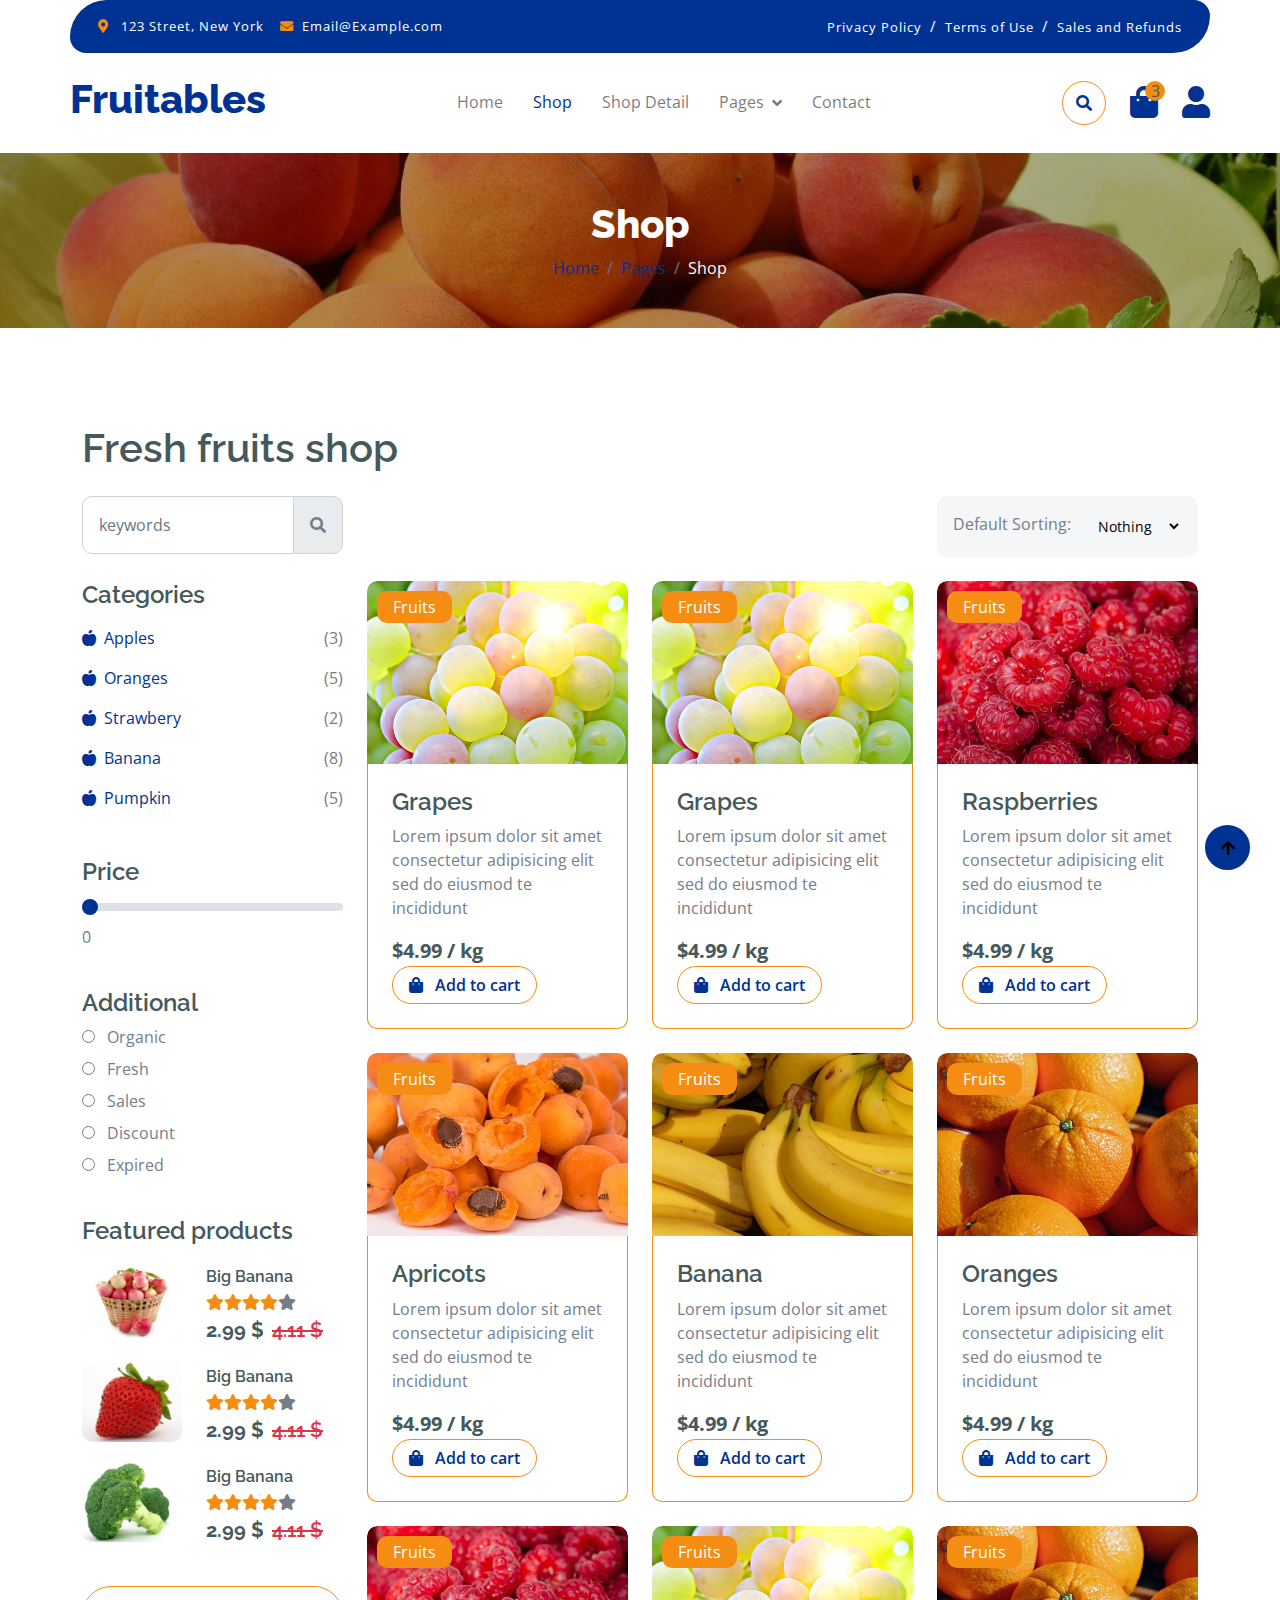
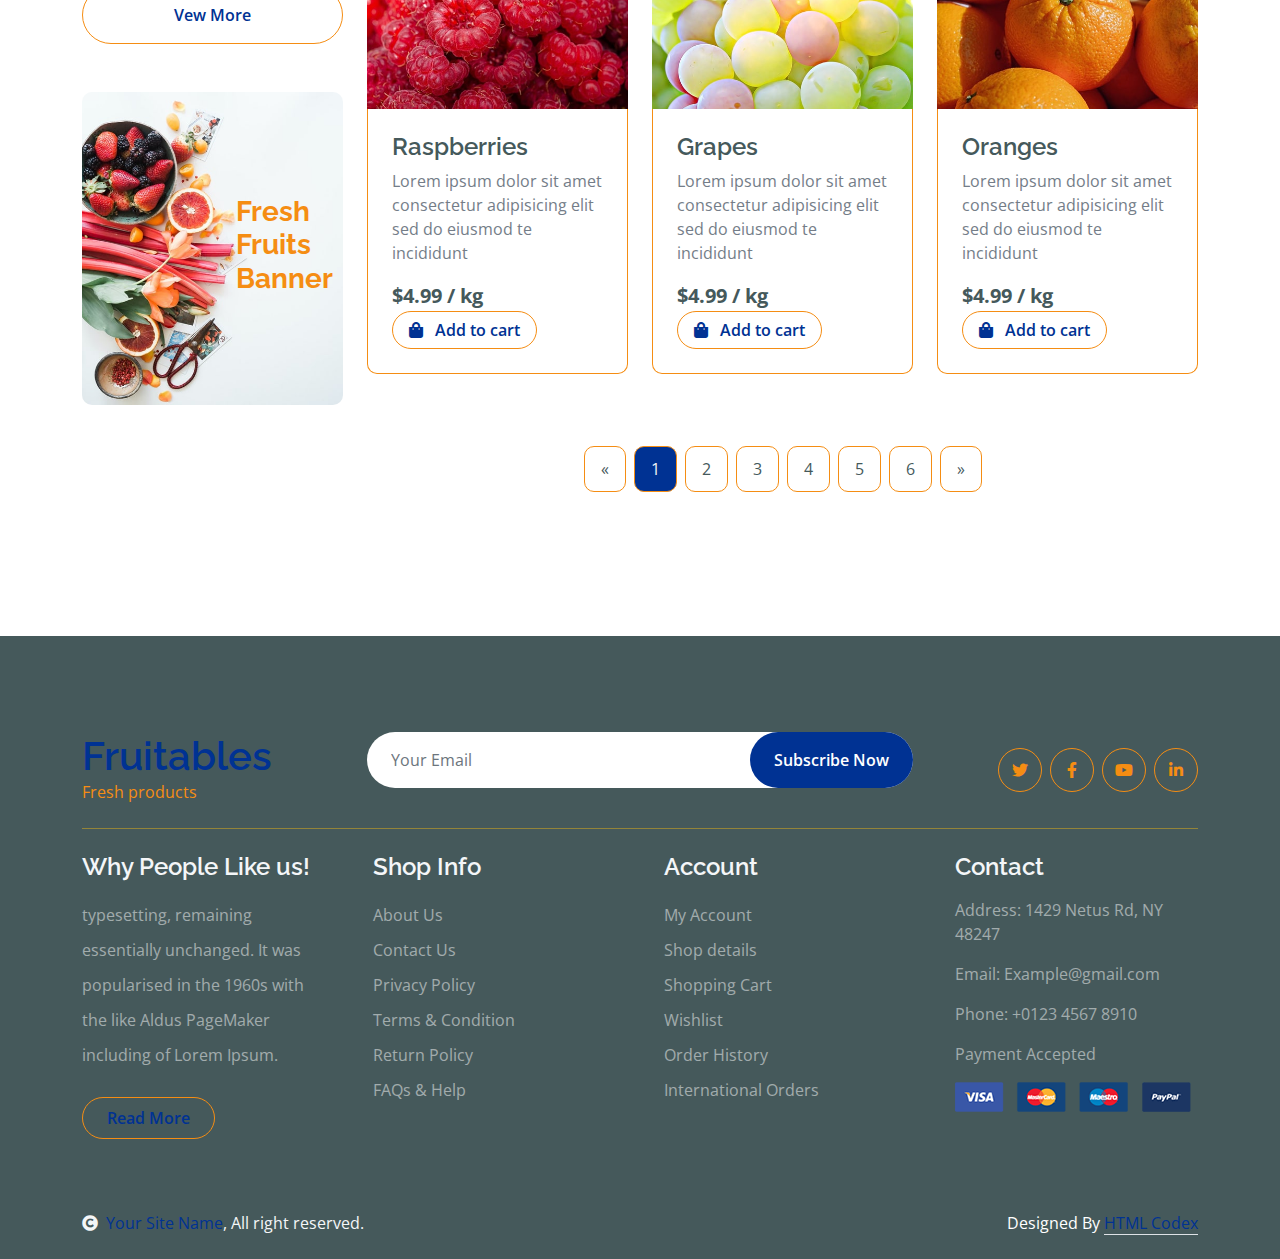
<file: shop.html>
<!DOCTYPE html>
<html lang="en">

    <head>
        <meta charset="utf-8">
        <title>Fruitables - Vegetable Website Template</title>
        <meta content="width=device-width, initial-scale=1.0" name="viewport">
        <meta content="" name="keywords">
        <meta content="" name="description">

        <!-- Google Web Fonts -->
        <link rel="preconnect" href="https://fonts.googleapis.com">
        <link rel="preconnect" href="https://fonts.gstatic.com" crossorigin>
        <link href="https://fonts.googleapis.com/css2?family=Open+Sans:wght@400;600&family=Raleway:wght@600;800&display=swap" rel="stylesheet"> 

        <!-- Icon Font Stylesheet -->
        <link rel="stylesheet" href="https://use.fontawesome.com/releases/v5.15.4/css/all.css"/>
        <link href="https://cdn.jsdelivr.net/npm/bootstrap-icons@1.4.1/font/bootstrap-icons.css" rel="stylesheet">

        <!-- Libraries Stylesheet -->
        <link href="lib/lightbox/css/lightbox.min.css" rel="stylesheet">
        <link href="lib/owlcarousel/assets/owl.carousel.min.css" rel="stylesheet">


        <!-- Customized Bootstrap Stylesheet -->
        <link href="css/bootstrap.min.css" rel="stylesheet">

        <!-- Template Stylesheet -->
        <link href="css/style.css" rel="stylesheet">
    </head>

    <body>

        <!-- Spinner Start -->
        <div id="spinner" class="show w-100 vh-100 bg-white position-fixed translate-middle top-50 start-50  d-flex align-items-center justify-content-center">
            <div class="spinner-grow text-primary" role="status"></div>
        </div>
        <!-- Spinner End -->


        <!-- Navbar start -->
        <div class="container-fluid fixed-top">
            <div class="container topbar bg-primary d-none d-lg-block">
                <div class="d-flex justify-content-between">
                    <div class="top-info ps-2">
                        <small class="me-3"><i class="fas fa-map-marker-alt me-2 text-secondary"></i> <a href="#" class="text-white">123 Street, New York</a></small>
                        <small class="me-3"><i class="fas fa-envelope me-2 text-secondary"></i><a href="#" class="text-white">Email@Example.com</a></small>
                    </div>
                    <div class="top-link pe-2">
                        <a href="#" class="text-white"><small class="text-white mx-2">Privacy Policy</small>/</a>
                        <a href="#" class="text-white"><small class="text-white mx-2">Terms of Use</small>/</a>
                        <a href="#" class="text-white"><small class="text-white ms-2">Sales and Refunds</small></a>
                    </div>
                </div>
            </div>
            <div class="container px-0">
                <nav class="navbar navbar-light bg-white navbar-expand-xl">
                    <a href="index.html" class="navbar-brand"><h1 class="text-primary display-6">Fruitables</h1></a>
                    <button class="navbar-toggler py-2 px-3" type="button" data-bs-toggle="collapse" data-bs-target="#navbarCollapse">
                        <span class="fa fa-bars text-primary"></span>
                    </button>
                    <div class="collapse navbar-collapse bg-white" id="navbarCollapse">
                        <div class="navbar-nav mx-auto">
                            <a href="index.html" class="nav-item nav-link">Home</a>
                            <a href="shop.html" class="nav-item nav-link active">Shop</a>
                            <a href="shop-detail.html" class="nav-item nav-link">Shop Detail</a>
                            <div class="nav-item dropdown">
                                <a href="#" class="nav-link dropdown-toggle" data-bs-toggle="dropdown">Pages</a>
                                <div class="dropdown-menu m-0 bg-secondary rounded-0">
                                    <a href="cart.html" class="dropdown-item">Cart</a>
                                    <a href="chackout.html" class="dropdown-item">Chackout</a>
                                    <a href="testimonial.html" class="dropdown-item">Testimonial</a>
                                    <a href="404.html" class="dropdown-item">404 Page</a>
                                </div>
                            </div>
                            <a href="contact.html" class="nav-item nav-link">Contact</a>
                        </div>
                        <div class="d-flex m-3 me-0">
                            <button class="btn-search btn border border-secondary btn-md-square rounded-circle bg-white me-4" data-bs-toggle="modal" data-bs-target="#searchModal"><i class="fas fa-search text-primary"></i></button>
                            <a href="#" class="position-relative me-4 my-auto">
                                <i class="fa fa-shopping-bag fa-2x"></i>
                                <span class="position-absolute bg-secondary rounded-circle d-flex align-items-center justify-content-center text-dark px-1" style="top: -5px; left: 15px; height: 20px; min-width: 20px;">3</span>
                            </a>
                            <a href="#" class="my-auto">
                                <i class="fas fa-user fa-2x"></i>
                            </a>
                        </div>
                    </div>
                </nav>
            </div>
        </div>
        <!-- Navbar End -->


        <!-- Modal Search Start -->
        <div class="modal fade" id="searchModal" tabindex="-1" aria-labelledby="exampleModalLabel" aria-hidden="true">
            <div class="modal-dialog modal-fullscreen">
                <div class="modal-content rounded-0">
                    <div class="modal-header">
                        <h5 class="modal-title" id="exampleModalLabel">Search by keyword</h5>
                        <button type="button" class="btn-close" data-bs-dismiss="modal" aria-label="Close"></button>
                    </div>
                    <div class="modal-body d-flex align-items-center">
                        <div class="input-group w-75 mx-auto d-flex">
                            <input type="search" class="form-control p-3" placeholder="keywords" aria-describedby="search-icon-1">
                            <span id="search-icon-1" class="input-group-text p-3"><i class="fa fa-search"></i></span>
                        </div>
                    </div>
                </div>
            </div>
        </div>
        <!-- Modal Search End -->


        <!-- Single Page Header start -->
        <div class="container-fluid page-header py-5">
            <h1 class="text-center text-white display-6">Shop</h1>
            <ol class="breadcrumb justify-content-center mb-0">
                <li class="breadcrumb-item"><a href="#">Home</a></li>
                <li class="breadcrumb-item"><a href="#">Pages</a></li>
                <li class="breadcrumb-item active text-white">Shop</li>
            </ol>
        </div>
        <!-- Single Page Header End -->


        <!-- Fruits Shop Start-->
        <div class="container-fluid fruite py-5">
            <div class="container py-5">
                <h1 class="mb-4">Fresh fruits shop</h1>
                <div class="row g-4">
                    <div class="col-lg-12">
                        <div class="row g-4">
                            <div class="col-xl-3">
                                <div class="input-group w-100 mx-auto d-flex">
                                    <input type="search" class="form-control p-3" placeholder="keywords" aria-describedby="search-icon-1">
                                    <span id="search-icon-1" class="input-group-text p-3"><i class="fa fa-search"></i></span>
                                </div>
                            </div>
                            <div class="col-6"></div>
                            <div class="col-xl-3">
                                <div class="bg-light ps-3 py-3 rounded d-flex justify-content-between mb-4">
                                    <label for="fruits">Default Sorting:</label>
                                    <select id="fruits" name="fruitlist" class="border-0 form-select-sm bg-light me-3" form="fruitform">
                                        <option value="volvo">Nothing</option>
                                        <option value="saab">Popularity</option>
                                        <option value="opel">Organic</option>
                                        <option value="audi">Fantastic</option>
                                    </select>
                                </div>
                            </div>
                        </div>
                        <div class="row g-4">
                            <div class="col-lg-3">
                                <div class="row g-4">
                                    <div class="col-lg-12">
                                        <div class="mb-3">
                                            <h4>Categories</h4>
                                            <ul class="list-unstyled fruite-categorie">
                                                <li>
                                                    <div class="d-flex justify-content-between fruite-name">
                                                        <a href="#"><i class="fas fa-apple-alt me-2"></i>Apples</a>
                                                        <span>(3)</span>
                                                    </div>
                                                </li>
                                                <li>
                                                    <div class="d-flex justify-content-between fruite-name">
                                                        <a href="#"><i class="fas fa-apple-alt me-2"></i>Oranges</a>
                                                        <span>(5)</span>
                                                    </div>
                                                </li>
                                                <li>
                                                    <div class="d-flex justify-content-between fruite-name">
                                                        <a href="#"><i class="fas fa-apple-alt me-2"></i>Strawbery</a>
                                                        <span>(2)</span>
                                                    </div>
                                                </li>
                                                <li>
                                                    <div class="d-flex justify-content-between fruite-name">
                                                        <a href="#"><i class="fas fa-apple-alt me-2"></i>Banana</a>
                                                        <span>(8)</span>
                                                    </div>
                                                </li>
                                                <li>
                                                    <div class="d-flex justify-content-between fruite-name">
                                                        <a href="#"><i class="fas fa-apple-alt me-2"></i>Pumpkin</a>
                                                        <span>(5)</span>
                                                    </div>
                                                </li>
                                            </ul>
                                        </div>
                                    </div>
                                    <div class="col-lg-12">
                                        <div class="mb-3">
                                            <h4 class="mb-2">Price</h4>
                                            <input type="range" class="form-range w-100" id="rangeInput" name="rangeInput" min="0" max="500" value="0" oninput="amount.value=rangeInput.value">
                                            <output id="amount" name="amount" min-velue="0" max-value="500" for="rangeInput">0</output>
                                        </div>
                                    </div>
                                    <div class="col-lg-12">
                                        <div class="mb-3">
                                            <h4>Additional</h4>
                                            <div class="mb-2">
                                                <input type="radio" class="me-2" id="Categories-1" name="Categories-1" value="Beverages">
                                                <label for="Categories-1"> Organic</label>
                                            </div>
                                            <div class="mb-2">
                                                <input type="radio" class="me-2" id="Categories-2" name="Categories-1" value="Beverages">
                                                <label for="Categories-2"> Fresh</label>
                                            </div>
                                            <div class="mb-2">
                                                <input type="radio" class="me-2" id="Categories-3" name="Categories-1" value="Beverages">
                                                <label for="Categories-3"> Sales</label>
                                            </div>
                                            <div class="mb-2">
                                                <input type="radio" class="me-2" id="Categories-4" name="Categories-1" value="Beverages">
                                                <label for="Categories-4"> Discount</label>
                                            </div>
                                            <div class="mb-2">
                                                <input type="radio" class="me-2" id="Categories-5" name="Categories-1" value="Beverages">
                                                <label for="Categories-5"> Expired</label>
                                            </div>
                                        </div>
                                    </div>
                                    <div class="col-lg-12">
                                        <h4 class="mb-3">Featured products</h4>
                                        <div class="d-flex align-items-center justify-content-start">
                                            <div class="rounded me-4" style="width: 100px; height: 100px;">
                                                <img src="img/featur-1.jpg" class="img-fluid rounded" alt="">
                                            </div>
                                            <div>
                                                <h6 class="mb-2">Big Banana</h6>
                                                <div class="d-flex mb-2">
                                                    <i class="fa fa-star text-secondary"></i>
                                                    <i class="fa fa-star text-secondary"></i>
                                                    <i class="fa fa-star text-secondary"></i>
                                                    <i class="fa fa-star text-secondary"></i>
                                                    <i class="fa fa-star"></i>
                                                </div>
                                                <div class="d-flex mb-2">
                                                    <h5 class="fw-bold me-2">2.99 $</h5>
                                                    <h5 class="text-danger text-decoration-line-through">4.11 $</h5>
                                                </div>
                                            </div>
                                        </div>
                                        <div class="d-flex align-items-center justify-content-start">
                                            <div class="rounded me-4" style="width: 100px; height: 100px;">
                                                <img src="img/featur-2.jpg" class="img-fluid rounded" alt="">
                                            </div>
                                            <div>
                                                <h6 class="mb-2">Big Banana</h6>
                                                <div class="d-flex mb-2">
                                                    <i class="fa fa-star text-secondary"></i>
                                                    <i class="fa fa-star text-secondary"></i>
                                                    <i class="fa fa-star text-secondary"></i>
                                                    <i class="fa fa-star text-secondary"></i>
                                                    <i class="fa fa-star"></i>
                                                </div>
                                                <div class="d-flex mb-2">
                                                    <h5 class="fw-bold me-2">2.99 $</h5>
                                                    <h5 class="text-danger text-decoration-line-through">4.11 $</h5>
                                                </div>
                                            </div>
                                        </div>
                                        <div class="d-flex align-items-center justify-content-start">
                                            <div class="rounded me-4" style="width: 100px; height: 100px;">
                                                <img src="img/featur-3.jpg" class="img-fluid rounded" alt="">
                                            </div>
                                            <div>
                                                <h6 class="mb-2">Big Banana</h6>
                                                <div class="d-flex mb-2">
                                                    <i class="fa fa-star text-secondary"></i>
                                                    <i class="fa fa-star text-secondary"></i>
                                                    <i class="fa fa-star text-secondary"></i>
                                                    <i class="fa fa-star text-secondary"></i>
                                                    <i class="fa fa-star"></i>
                                                </div>
                                                <div class="d-flex mb-2">
                                                    <h5 class="fw-bold me-2">2.99 $</h5>
                                                    <h5 class="text-danger text-decoration-line-through">4.11 $</h5>
                                                </div>
                                            </div>
                                        </div>
                                        <div class="d-flex justify-content-center my-4">
                                            <a href="#" class="btn border border-secondary px-4 py-3 rounded-pill text-primary w-100">Vew More</a>
                                        </div>
                                    </div>
                                    <div class="col-lg-12">
                                        <div class="position-relative">
                                            <img src="img/banner-fruits.jpg" class="img-fluid w-100 rounded" alt="">
                                            <div class="position-absolute" style="top: 50%; right: 10px; transform: translateY(-50%);">
                                                <h3 class="text-secondary fw-bold">Fresh <br> Fruits <br> Banner</h3>
                                            </div>
                                        </div>
                                    </div>
                                </div>
                            </div>
                            <div class="col-lg-9">
                                <div class="row g-4 justify-content-center">
                                    <div class="col-md-6 col-lg-6 col-xl-4">
                                        <div class="rounded position-relative fruite-item">
                                            <div class="fruite-img">
                                                <img src="img/fruite-item-5.jpg" class="img-fluid w-100 rounded-top" alt="">
                                            </div>
                                            <div class="text-white bg-secondary px-3 py-1 rounded position-absolute" style="top: 10px; left: 10px;">Fruits</div>
                                            <div class="p-4 border border-secondary border-top-0 rounded-bottom">
                                                <h4>Grapes</h4>
                                                <p>Lorem ipsum dolor sit amet consectetur adipisicing elit sed do eiusmod te incididunt</p>
                                                <div class="d-flex justify-content-between flex-lg-wrap">
                                                    <p class="text-dark fs-5 fw-bold mb-0">$4.99 / kg</p>
                                                    <a href="#" class="btn border border-secondary rounded-pill px-3 text-primary"><i class="fa fa-shopping-bag me-2 text-primary"></i> Add to cart</a>
                                                </div>
                                            </div>
                                        </div>
                                    </div>
                                    <div class="col-md-6 col-lg-6 col-xl-4">
                                        <div class="rounded position-relative fruite-item">
                                            <div class="fruite-img">
                                                <img src="img/fruite-item-5.jpg" class="img-fluid w-100 rounded-top" alt="">
                                            </div>
                                            <div class="text-white bg-secondary px-3 py-1 rounded position-absolute" style="top: 10px; left: 10px;">Fruits</div>
                                            <div class="p-4 border border-secondary border-top-0 rounded-bottom">
                                                <h4>Grapes</h4>
                                                <p>Lorem ipsum dolor sit amet consectetur adipisicing elit sed do eiusmod te incididunt</p>
                                                <div class="d-flex justify-content-between flex-lg-wrap">
                                                    <p class="text-dark fs-5 fw-bold mb-0">$4.99 / kg</p>
                                                    <a href="#" class="btn border border-secondary rounded-pill px-3 text-primary"><i class="fa fa-shopping-bag me-2 text-primary"></i> Add to cart</a>
                                                </div>
                                            </div>
                                        </div>
                                    </div>
                                    <div class="col-md-6 col-lg-6 col-xl-4">
                                        <div class="rounded position-relative fruite-item">
                                            <div class="fruite-img">
                                                <img src="img/fruite-item-2.jpg" class="img-fluid w-100 rounded-top" alt="">
                                            </div>
                                            <div class="text-white bg-secondary px-3 py-1 rounded position-absolute" style="top: 10px; left: 10px;">Fruits</div>
                                            <div class="p-4 border border-secondary border-top-0 rounded-bottom">
                                                <h4>Raspberries</h4>
                                                <p>Lorem ipsum dolor sit amet consectetur adipisicing elit sed do eiusmod te incididunt</p>
                                                <div class="d-flex justify-content-between flex-lg-wrap">
                                                    <p class="text-dark fs-5 fw-bold mb-0">$4.99 / kg</p>
                                                    <a href="#" class="btn border border-secondary rounded-pill px-3 text-primary"><i class="fa fa-shopping-bag me-2 text-primary"></i> Add to cart</a>
                                                </div>
                                            </div>
                                        </div>
                                    </div>
                                    <div class="col-md-6 col-lg-6 col-xl-4">
                                        <div class="rounded position-relative fruite-item">
                                            <div class="fruite-img">
                                                <img src="img/fruite-item-4.jpg" class="img-fluid w-100 rounded-top" alt="">
                                            </div>
                                            <div class="text-white bg-secondary px-3 py-1 rounded position-absolute" style="top: 10px; left: 10px;">Fruits</div>
                                            <div class="p-4 border border-secondary border-top-0 rounded-bottom">
                                                <h4>Apricots</h4>
                                                <p>Lorem ipsum dolor sit amet consectetur adipisicing elit sed do eiusmod te incididunt</p>
                                                <div class="d-flex justify-content-between flex-lg-wrap">
                                                    <p class="text-dark fs-5 fw-bold mb-0">$4.99 / kg</p>
                                                    <a href="#" class="btn border border-secondary rounded-pill px-3 text-primary"><i class="fa fa-shopping-bag me-2 text-primary"></i> Add to cart</a>
                                                </div>
                                            </div>
                                        </div>
                                    </div>
                                    <div class="col-md-6 col-lg-6 col-xl-4">
                                        <div class="rounded position-relative fruite-item">
                                            <div class="fruite-img">
                                                <img src="img/fruite-item-3.jpg" class="img-fluid w-100 rounded-top" alt="">
                                            </div>
                                            <div class="text-white bg-secondary px-3 py-1 rounded position-absolute" style="top: 10px; left: 10px;">Fruits</div>
                                            <div class="p-4 border border-secondary border-top-0 rounded-bottom">
                                                <h4>Banana</h4>
                                                <p>Lorem ipsum dolor sit amet consectetur adipisicing elit sed do eiusmod te incididunt</p>
                                                <div class="d-flex justify-content-between flex-lg-wrap">
                                                    <p class="text-dark fs-5 fw-bold mb-0">$4.99 / kg</p>
                                                    <a href="#" class="btn border border-secondary rounded-pill px-3 text-primary"><i class="fa fa-shopping-bag me-2 text-primary"></i> Add to cart</a>
                                                </div>
                                            </div>
                                        </div>
                                    </div>
                                    <div class="col-md-6 col-lg-6 col-xl-4">
                                        <div class="rounded position-relative fruite-item">
                                            <div class="fruite-img">
                                                <img src="img/fruite-item-1.jpg" class="img-fluid w-100 rounded-top" alt="">
                                            </div>
                                            <div class="text-white bg-secondary px-3 py-1 rounded position-absolute" style="top: 10px; left: 10px;">Fruits</div>
                                            <div class="p-4 border border-secondary border-top-0 rounded-bottom">
                                                <h4>Oranges</h4>
                                                <p>Lorem ipsum dolor sit amet consectetur adipisicing elit sed do eiusmod te incididunt</p>
                                                <div class="d-flex justify-content-between flex-lg-wrap">
                                                    <p class="text-dark fs-5 fw-bold mb-0">$4.99 / kg</p>
                                                    <a href="#" class="btn border border-secondary rounded-pill px-3 text-primary"><i class="fa fa-shopping-bag me-2 text-primary"></i> Add to cart</a>
                                                </div>
                                            </div>
                                        </div>
                                    </div>
                                    <div class="col-md-6 col-lg-6 col-xl-4">
                                        <div class="rounded position-relative fruite-item">
                                            <div class="fruite-img">
                                                <img src="img/fruite-item-2.jpg" class="img-fluid w-100 rounded-top" alt="">
                                            </div>
                                            <div class="text-white bg-secondary px-3 py-1 rounded position-absolute" style="top: 10px; left: 10px;">Fruits</div>
                                            <div class="p-4 border border-secondary border-top-0 rounded-bottom">
                                                <h4>Raspberries</h4>
                                                <p>Lorem ipsum dolor sit amet consectetur adipisicing elit sed do eiusmod te incididunt</p>
                                                <div class="d-flex justify-content-between flex-lg-wrap">
                                                    <p class="text-dark fs-5 fw-bold mb-0">$4.99 / kg</p>
                                                    <a href="#" class="btn border border-secondary rounded-pill px-3 text-primary"><i class="fa fa-shopping-bag me-2 text-primary"></i> Add to cart</a>
                                                </div>
                                            </div>
                                        </div>
                                    </div>
                                    <div class="col-md-6 col-lg-6 col-xl-4">
                                        <div class="rounded position-relative fruite-item">
                                            <div class="fruite-img">
                                                <img src="img/fruite-item-5.jpg" class="img-fluid w-100 rounded-top" alt="">
                                            </div>
                                            <div class="text-white bg-secondary px-3 py-1 rounded position-absolute" style="top: 10px; left: 10px;">Fruits</div>
                                            <div class="p-4 border border-secondary border-top-0 rounded-bottom">
                                                <h4>Grapes</h4>
                                                <p>Lorem ipsum dolor sit amet consectetur adipisicing elit sed do eiusmod te incididunt</p>
                                                <div class="d-flex justify-content-between flex-lg-wrap">
                                                    <p class="text-dark fs-5 fw-bold mb-0">$4.99 / kg</p>
                                                    <a href="#" class="btn border border-secondary rounded-pill px-3 text-primary"><i class="fa fa-shopping-bag me-2 text-primary"></i> Add to cart</a>
                                                </div>
                                            </div>
                                        </div>
                                    </div>
                                    <div class="col-md-6 col-lg-6 col-xl-4">
                                        <div class="rounded position-relative fruite-item">
                                            <div class="fruite-img">
                                                <img src="img/fruite-item-1.jpg" class="img-fluid w-100 rounded-top" alt="">
                                            </div>
                                            <div class="text-white bg-secondary px-3 py-1 rounded position-absolute" style="top: 10px; left: 10px;">Fruits</div>
                                            <div class="p-4 border border-secondary border-top-0 rounded-bottom">
                                                <h4>Oranges</h4>
                                                <p>Lorem ipsum dolor sit amet consectetur adipisicing elit sed do eiusmod te incididunt</p>
                                                <div class="d-flex justify-content-between flex-lg-wrap">
                                                    <p class="text-dark fs-5 fw-bold mb-0">$4.99 / kg</p>
                                                    <a href="#" class="btn border border-secondary rounded-pill px-3 text-primary"><i class="fa fa-shopping-bag me-2 text-primary"></i> Add to cart</a>
                                                </div>
                                            </div>
                                        </div>
                                    </div>
                                    <div class="col-12">
                                        <div class="pagination d-flex justify-content-center mt-5">
                                            <a href="#" class="rounded">&laquo;</a>
                                            <a href="#" class="active rounded">1</a>
                                            <a href="#" class="rounded">2</a>
                                            <a href="#" class="rounded">3</a>
                                            <a href="#" class="rounded">4</a>
                                            <a href="#" class="rounded">5</a>
                                            <a href="#" class="rounded">6</a>
                                            <a href="#" class="rounded">&raquo;</a>
                                        </div>
                                    </div>
                                </div>
                            </div>
                        </div>
                    </div>
                </div>
            </div>
        </div>
        <!-- Fruits Shop End-->


        <!-- Footer Start -->
        <div class="container-fluid bg-dark text-white-50 footer pt-5 mt-5">
            <div class="container py-5">
                <div class="pb-4 mb-4" style="border-bottom: 1px solid rgba(226, 175, 24, 0.5) ;">
                    <div class="row g-4">
                        <div class="col-lg-3">
                            <a href="#">
                                <h1 class="text-primary mb-0">Fruitables</h1>
                                <p class="text-secondary mb-0">Fresh products</p>
                            </a>
                        </div>
                        <div class="col-lg-6">
                            <div class="position-relative mx-auto">
                                <input class="form-control border-0 w-100 py-3 px-4 rounded-pill" type="number" placeholder="Your Email">
                                <button type="submit" class="btn btn-primary border-0 border-secondary py-3 px-4 position-absolute rounded-pill text-white" style="top: 0; right: 0;">Subscribe Now</button>
                            </div>
                        </div>
                        <div class="col-lg-3">
                            <div class="d-flex justify-content-end pt-3">
                                <a class="btn  btn-outline-secondary me-2 btn-md-square rounded-circle" href=""><i class="fab fa-twitter"></i></a>
                                <a class="btn btn-outline-secondary me-2 btn-md-square rounded-circle" href=""><i class="fab fa-facebook-f"></i></a>
                                <a class="btn btn-outline-secondary me-2 btn-md-square rounded-circle" href=""><i class="fab fa-youtube"></i></a>
                                <a class="btn btn-outline-secondary btn-md-square rounded-circle" href=""><i class="fab fa-linkedin-in"></i></a>
                            </div>
                        </div>
                    </div>
                </div>
                <div class="row g-5">
                    <div class="col-lg-3 col-md-6">
                        <div class="footer-item">
                            <h4 class="text-light mb-3">Why People Like us!</h4>
                            <p class="mb-4">typesetting, remaining essentially unchanged. It was 
                                popularised in the 1960s with the like Aldus PageMaker including of Lorem Ipsum.</p>
                            <a href="" class="btn border-secondary py-2 px-4 rounded-pill text-primary">Read More</a>
                        </div>
                    </div>
                    <div class="col-lg-3 col-md-6">
                        <div class="d-flex flex-column text-start footer-item">
                            <h4 class="text-light mb-3">Shop Info</h4>
                            <a class="btn-link" href="">About Us</a>
                            <a class="btn-link" href="">Contact Us</a>
                            <a class="btn-link" href="">Privacy Policy</a>
                            <a class="btn-link" href="">Terms & Condition</a>
                            <a class="btn-link" href="">Return Policy</a>
                            <a class="btn-link" href="">FAQs & Help</a>
                        </div>
                    </div>
                    <div class="col-lg-3 col-md-6">
                        <div class="d-flex flex-column text-start footer-item">
                            <h4 class="text-light mb-3">Account</h4>
                            <a class="btn-link" href="">My Account</a>
                            <a class="btn-link" href="">Shop details</a>
                            <a class="btn-link" href="">Shopping Cart</a>
                            <a class="btn-link" href="">Wishlist</a>
                            <a class="btn-link" href="">Order History</a>
                            <a class="btn-link" href="">International Orders</a>
                        </div>
                    </div>
                    <div class="col-lg-3 col-md-6">
                        <div class="footer-item">
                            <h4 class="text-light mb-3">Contact</h4>
                            <p>Address: 1429 Netus Rd, NY 48247</p>
                            <p>Email: Example@gmail.com</p>
                            <p>Phone: +0123 4567 8910</p>
                            <p>Payment Accepted</p>
                            <img src="img/payment.png" class="img-fluid" alt="">
                        </div>
                    </div>
                </div>
            </div>
        </div>
        <!-- Footer End -->

        <!-- Copyright Start -->
        <div class="container-fluid copyright bg-dark py-4">
            <div class="container">
                <div class="row">
                    <div class="col-md-6 text-center text-md-start mb-3 mb-md-0">
                        <span class="text-light"><a href="#"><i class="fas fa-copyright text-light me-2"></i>Your Site Name</a>, All right reserved.</span>
                    </div>
                    <div class="col-md-6 my-auto text-center text-md-end text-white">
                        <!--/*** This template is free as long as you keep the below author’s credit link/attribution link/backlink. ***/-->
                        <!--/*** If you'd like to use the template without the below author’s credit link/attribution link/backlink, ***/-->
                        <!--/*** you can purchase the Credit Removal License from "https://htmlcodex.com/credit-removal". ***/-->
                        Designed By <a class="border-bottom" href="https://htmlcodex.com">HTML Codex</a>
                    </div>
                </div>
            </div>
        </div>
        <!-- Copyright End -->



        <!-- Back to Top -->
        <a href="#" class="btn btn-primary border-3 border-primary rounded-circle back-to-top"><i class="fa fa-arrow-up"></i></a>   

        
    <!-- JavaScript Libraries -->
    <script src="https://ajax.googleapis.com/ajax/libs/jquery/3.6.4/jquery.min.js"></script>
    <script src="https://cdn.jsdelivr.net/npm/bootstrap@5.0.0/dist/js/bootstrap.bundle.min.js"></script>
    <script src="lib/easing/easing.min.js"></script>
    <script src="lib/waypoints/waypoints.min.js"></script>
    <script src="lib/lightbox/js/lightbox.min.js"></script>
    <script src="lib/owlcarousel/owl.carousel.min.js"></script>

    <!-- Template Javascript -->
    <script src="js/main.js"></script>
    </body>

</html>
</file>
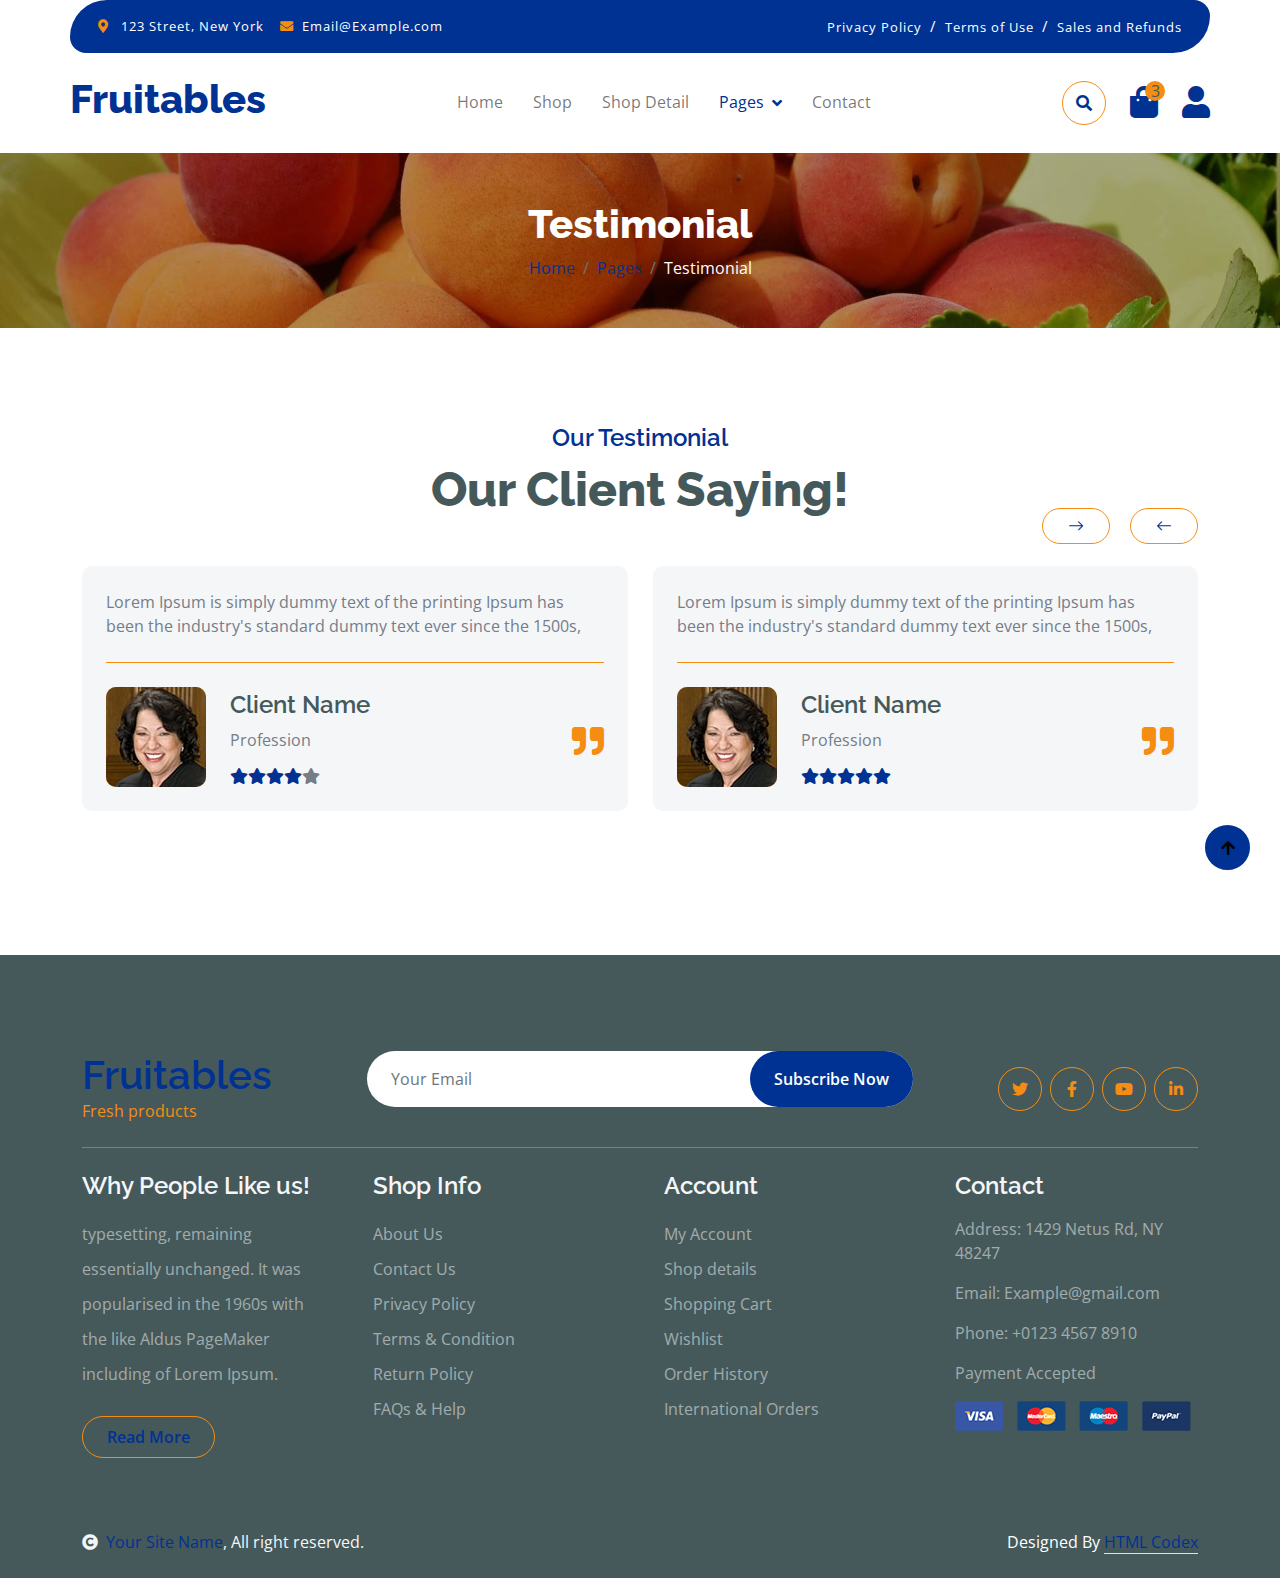
<file: testimonial.html>
<!DOCTYPE html>
<html lang="en">

    <head>
        <meta charset="utf-8">
        <title>Fruitables - Vegetable Website Template</title>
        <meta content="width=device-width, initial-scale=1.0" name="viewport">
        <meta content="" name="keywords">
        <meta content="" name="description">

        <!-- Google Web Fonts -->
        <link rel="preconnect" href="https://fonts.googleapis.com">
        <link rel="preconnect" href="https://fonts.gstatic.com" crossorigin>
        <link href="https://fonts.googleapis.com/css2?family=Open+Sans:wght@400;600&family=Raleway:wght@600;800&display=swap" rel="stylesheet"> 

        <!-- Icon Font Stylesheet -->
        <link rel="stylesheet" href="https://use.fontawesome.com/releases/v5.15.4/css/all.css"/>
        <link href="https://cdn.jsdelivr.net/npm/bootstrap-icons@1.4.1/font/bootstrap-icons.css" rel="stylesheet">

        <!-- Libraries Stylesheet -->
        <link href="lib/lightbox/css/lightbox.min.css" rel="stylesheet">
        <link href="lib/owlcarousel/assets/owl.carousel.min.css" rel="stylesheet">


        <!-- Customized Bootstrap Stylesheet -->
        <link href="css/bootstrap.min.css" rel="stylesheet">

        <!-- Template Stylesheet -->
        <link href="css/style.css" rel="stylesheet">
    </head>

    <body>

        <!-- Spinner Start -->
        <div id="spinner" class="show w-100 vh-100 bg-white position-fixed translate-middle top-50 start-50  d-flex align-items-center justify-content-center">
            <div class="spinner-grow text-primary" role="status"></div>
        </div>
        <!-- Spinner End -->


        <!-- Navbar start -->
        <div class="container-fluid fixed-top">
            <div class="container topbar bg-primary d-none d-lg-block">
                <div class="d-flex justify-content-between">
                    <div class="top-info ps-2">
                        <small class="me-3"><i class="fas fa-map-marker-alt me-2 text-secondary"></i> <a href="#" class="text-white">123 Street, New York</a></small>
                        <small class="me-3"><i class="fas fa-envelope me-2 text-secondary"></i><a href="#" class="text-white">Email@Example.com</a></small>
                    </div>
                    <div class="top-link pe-2">
                        <a href="#" class="text-white"><small class="text-white mx-2">Privacy Policy</small>/</a>
                        <a href="#" class="text-white"><small class="text-white mx-2">Terms of Use</small>/</a>
                        <a href="#" class="text-white"><small class="text-white ms-2">Sales and Refunds</small></a>
                    </div>
                </div>
            </div>
            <div class="container px-0">
                <nav class="navbar navbar-light bg-white navbar-expand-xl">
                    <a href="index.html" class="navbar-brand"><h1 class="text-primary display-6">Fruitables</h1></a>
                    <button class="navbar-toggler py-2 px-3" type="button" data-bs-toggle="collapse" data-bs-target="#navbarCollapse">
                        <span class="fa fa-bars text-primary"></span>
                    </button>
                    <div class="collapse navbar-collapse bg-white" id="navbarCollapse">
                        <div class="navbar-nav mx-auto">
                            <a href="index.html" class="nav-item nav-link">Home</a>
                            <a href="shop.html" class="nav-item nav-link">Shop</a>
                            <a href="shop-detail.html" class="nav-item nav-link">Shop Detail</a>
                            <div class="nav-item dropdown">
                                <a href="#" class="nav-link dropdown-toggle active" data-bs-toggle="dropdown">Pages</a>
                                <div class="dropdown-menu m-0 bg-secondary rounded-0">
                                    <a href="cart.html" class="dropdown-item">Cart</a>
                                    <a href="chackout.html" class="dropdown-item">Chackout</a>
                                    <a href="testimonial.html" class="dropdown-item active">Testimonial</a>
                                    <a href="404.html" class="dropdown-item">404 Page</a>
                                </div>
                            </div>
                            <a href="contact.html" class="nav-item nav-link">Contact</a>
                        </div>
                        <div class="d-flex m-3 me-0">
                            <button class="btn-search btn border border-secondary btn-md-square rounded-circle bg-white me-4" data-bs-toggle="modal" data-bs-target="#searchModal"><i class="fas fa-search text-primary"></i></button>
                            <a href="#" class="position-relative me-4 my-auto">
                                <i class="fa fa-shopping-bag fa-2x"></i>
                                <span class="position-absolute bg-secondary rounded-circle d-flex align-items-center justify-content-center text-dark px-1" style="top: -5px; left: 15px; height: 20px; min-width: 20px;">3</span>
                            </a>
                            <a href="#" class="my-auto">
                                <i class="fas fa-user fa-2x"></i>
                            </a>
                        </div>
                    </div>
                </nav>
            </div>
        </div>
        <!-- Navbar End -->


        <!-- Modal Search Start -->
        <div class="modal fade" id="searchModal" tabindex="-1" aria-labelledby="exampleModalLabel" aria-hidden="true">
            <div class="modal-dialog modal-fullscreen">
                <div class="modal-content rounded-0">
                    <div class="modal-header">
                        <h5 class="modal-title" id="exampleModalLabel">Search by keyword</h5>
                        <button type="button" class="btn-close" data-bs-dismiss="modal" aria-label="Close"></button>
                    </div>
                    <div class="modal-body d-flex align-items-center">
                        <div class="input-group w-75 mx-auto d-flex">
                            <input type="search" class="form-control p-3" placeholder="keywords" aria-describedby="search-icon-1">
                            <span id="search-icon-1" class="input-group-text p-3"><i class="fa fa-search"></i></span>
                        </div>
                    </div>
                </div>
            </div>
        </div>
        <!-- Modal Search End -->


        <!-- Single Page Header start -->
        <div class="container-fluid page-header py-5">
            <h1 class="text-center text-white display-6">Testimonial</h1>
            <ol class="breadcrumb justify-content-center mb-0">
                <li class="breadcrumb-item"><a href="#">Home</a></li>
                <li class="breadcrumb-item"><a href="#">Pages</a></li>
                <li class="breadcrumb-item active text-white">Testimonial</li>
            </ol>
        </div>
        <!-- Single Page Header End -->


        <!-- Tastimonial Start -->
        <div class="container-fluid testimonial py-5">
            <div class="container py-5">
                <div class="testimonial-header text-center">
                    <h4 class="text-primary">Our Testimonial</h4>
                    <h1 class="display-5 mb-5 text-dark">Our Client Saying!</h1>
                </div>
                <div class="owl-carousel testimonial-carousel">
                    <div class="testimonial-item img-border-radius bg-light rounded p-4">
                        <div class="position-relative">
                            <i class="fa fa-quote-right fa-2x text-secondary position-absolute" style="bottom: 30px; right: 0;"></i>
                            <div class="mb-4 pb-4 border-bottom border-secondary">
                                <p class="mb-0">Lorem Ipsum is simply dummy text of the printing Ipsum has been the industry's standard dummy text ever since the 1500s,
                                </p>
                            </div>
                            <div class="d-flex align-items-center flex-nowrap">
                                <div class="bg-secondary rounded">
                                    <img src="img/testimonial-1.jpg" class="img-fluid rounded" style="width: 100px; height: 100px;" alt="">
                                </div>
                                <div class="ms-4 d-block">
                                    <h4 class="text-dark">Client Name</h4>
                                    <p class="m-0 pb-3">Profession</p>
                                    <div class="d-flex pe-5">
                                        <i class="fas fa-star text-primary"></i>
                                        <i class="fas fa-star text-primary"></i>
                                        <i class="fas fa-star text-primary"></i>
                                        <i class="fas fa-star text-primary"></i>
                                        <i class="fas fa-star"></i>
                                    </div>
                                </div>
                            </div>
                        </div>
                    </div>
                    <div class="testimonial-item img-border-radius bg-light rounded p-4">
                        <div class="position-relative">
                            <i class="fa fa-quote-right fa-2x text-secondary position-absolute" style="bottom: 30px; right: 0;"></i>
                            <div class="mb-4 pb-4 border-bottom border-secondary">
                                <p class="mb-0">Lorem Ipsum is simply dummy text of the printing Ipsum has been the industry's standard dummy text ever since the 1500s,
                                </p>
                            </div>
                            <div class="d-flex align-items-center flex-nowrap">
                                <div class="bg-secondary rounded">
                                    <img src="img/testimonial-1.jpg" class="img-fluid rounded" style="width: 100px; height: 100px;" alt="">
                                </div>
                                <div class="ms-4 d-block">
                                    <h4 class="text-dark">Client Name</h4>
                                    <p class="m-0 pb-3">Profession</p>
                                    <div class="d-flex pe-5">
                                        <i class="fas fa-star text-primary"></i>
                                        <i class="fas fa-star text-primary"></i>
                                        <i class="fas fa-star text-primary"></i>
                                        <i class="fas fa-star text-primary"></i>
                                        <i class="fas fa-star text-primary"></i>
                                    </div>
                                </div>
                            </div>
                        </div>
                    </div>
                    <div class="testimonial-item img-border-radius bg-light rounded p-4">
                        <div class="position-relative">
                            <i class="fa fa-quote-right fa-2x text-secondary position-absolute" style="bottom: 30px; right: 0;"></i>
                            <div class="mb-4 pb-4 border-bottom border-secondary">
                                <p class="mb-0">Lorem Ipsum is simply dummy text of the printing Ipsum has been the industry's standard dummy text ever since the 1500s,
                                </p>
                            </div>
                            <div class="d-flex align-items-center flex-nowrap">
                                <div class="bg-secondary rounded">
                                    <img src="img/testimonial-1.jpg" class="img-fluid rounded" style="width: 100px; height: 100px;" alt="">
                                </div>
                                <div class="ms-4 d-block">
                                    <h4 class="text-dark">Client Name</h4>
                                    <p class="m-0 pb-3">Profession</p>
                                    <div class="d-flex pe-5">
                                        <i class="fas fa-star text-primary"></i>
                                        <i class="fas fa-star text-primary"></i>
                                        <i class="fas fa-star text-primary"></i>
                                        <i class="fas fa-star text-primary"></i>
                                        <i class="fas fa-star text-primary"></i>
                                    </div>
                                </div>
                            </div>
                        </div>
                    </div>
                </div>
            </div>
        </div>
        <!-- Tastimonial End -->


        <!-- Footer Start -->
        <div class="container-fluid bg-dark text-white-50 footer pt-5 mt-5">
            <div class="container py-5">
                <div class="pb-4 mb-4" style="border-bottom: 1px solid rgba(226, 175, 24, 0.5) ;">
                    <div class="row g-4">
                        <div class="col-lg-3">
                            <a href="#">
                                <h1 class="text-primary mb-0">Fruitables</h1>
                                <p class="text-secondary mb-0">Fresh products</p>
                            </a>
                        </div>
                        <div class="col-lg-6">
                            <div class="position-relative mx-auto">
                                <input class="form-control border-0 w-100 py-3 px-4 rounded-pill" type="number" placeholder="Your Email">
                                <button type="submit" class="btn btn-primary border-0 border-secondary py-3 px-4 position-absolute rounded-pill text-white" style="top: 0; right: 0;">Subscribe Now</button>
                            </div>
                        </div>
                        <div class="col-lg-3">
                            <div class="d-flex justify-content-end pt-3">
                                <a class="btn  btn-outline-secondary me-2 btn-md-square rounded-circle" href=""><i class="fab fa-twitter"></i></a>
                                <a class="btn btn-outline-secondary me-2 btn-md-square rounded-circle" href=""><i class="fab fa-facebook-f"></i></a>
                                <a class="btn btn-outline-secondary me-2 btn-md-square rounded-circle" href=""><i class="fab fa-youtube"></i></a>
                                <a class="btn btn-outline-secondary btn-md-square rounded-circle" href=""><i class="fab fa-linkedin-in"></i></a>
                            </div>
                        </div>
                    </div>
                </div>
                <div class="row g-5">
                    <div class="col-lg-3 col-md-6">
                        <div class="footer-item">
                            <h4 class="text-light mb-3">Why People Like us!</h4>
                            <p class="mb-4">typesetting, remaining essentially unchanged. It was 
                                popularised in the 1960s with the like Aldus PageMaker including of Lorem Ipsum.</p>
                            <a href="" class="btn border-secondary py-2 px-4 rounded-pill text-primary">Read More</a>
                        </div>
                    </div>
                    <div class="col-lg-3 col-md-6">
                        <div class="d-flex flex-column text-start footer-item">
                            <h4 class="text-light mb-3">Shop Info</h4>
                            <a class="btn-link" href="">About Us</a>
                            <a class="btn-link" href="">Contact Us</a>
                            <a class="btn-link" href="">Privacy Policy</a>
                            <a class="btn-link" href="">Terms & Condition</a>
                            <a class="btn-link" href="">Return Policy</a>
                            <a class="btn-link" href="">FAQs & Help</a>
                        </div>
                    </div>
                    <div class="col-lg-3 col-md-6">
                        <div class="d-flex flex-column text-start footer-item">
                            <h4 class="text-light mb-3">Account</h4>
                            <a class="btn-link" href="">My Account</a>
                            <a class="btn-link" href="">Shop details</a>
                            <a class="btn-link" href="">Shopping Cart</a>
                            <a class="btn-link" href="">Wishlist</a>
                            <a class="btn-link" href="">Order History</a>
                            <a class="btn-link" href="">International Orders</a>
                        </div>
                    </div>
                    <div class="col-lg-3 col-md-6">
                        <div class="footer-item">
                            <h4 class="text-light mb-3">Contact</h4>
                            <p>Address: 1429 Netus Rd, NY 48247</p>
                            <p>Email: Example@gmail.com</p>
                            <p>Phone: +0123 4567 8910</p>
                            <p>Payment Accepted</p>
                            <img src="img/payment.png" class="img-fluid" alt="">
                        </div>
                    </div>
                </div>
            </div>
        </div>
        <!-- Footer End -->

        <!-- Copyright Start -->
        <div class="container-fluid copyright bg-dark py-4">
            <div class="container">
                <div class="row">
                    <div class="col-md-6 text-center text-md-start mb-3 mb-md-0">
                        <span class="text-light"><a href="#"><i class="fas fa-copyright text-light me-2"></i>Your Site Name</a>, All right reserved.</span>
                    </div>
                    <div class="col-md-6 my-auto text-center text-md-end text-white">
                        <!--/*** This template is free as long as you keep the below author’s credit link/attribution link/backlink. ***/-->
                        <!--/*** If you'd like to use the template without the below author’s credit link/attribution link/backlink, ***/-->
                        <!--/*** you can purchase the Credit Removal License from "https://htmlcodex.com/credit-removal". ***/-->
                        Designed By <a class="border-bottom" href="https://htmlcodex.com">HTML Codex</a>
                    </div>
                </div>
            </div>
        </div>
        <!-- Copyright End -->



        <!-- Back to Top -->
        <a href="#" class="btn btn-primary border-3 border-primary rounded-circle back-to-top"><i class="fa fa-arrow-up"></i></a>   

        
    <!-- JavaScript Libraries -->
    <script src="https://ajax.googleapis.com/ajax/libs/jquery/3.6.4/jquery.min.js"></script>
    <script src="https://cdn.jsdelivr.net/npm/bootstrap@5.0.0/dist/js/bootstrap.bundle.min.js"></script>
    <script src="lib/easing/easing.min.js"></script>
    <script src="lib/waypoints/waypoints.min.js"></script>
    <script src="lib/lightbox/js/lightbox.min.js"></script>
    <script src="lib/owlcarousel/owl.carousel.min.js"></script>

    <!-- Template Javascript -->
    <script src="js/main.js"></script>
    </body>

</html>
</file>
<file: css/style.css>
/*** Spinner Start ***/
#spinner {
    opacity: 0;
    visibility: hidden;
    transition: opacity .8s ease-out, visibility 0s linear .5s;
    z-index: 99999;
 }

 #spinner.show {
     transition: opacity .8s ease-out, visibility 0s linear .0s;
     visibility: visible;
     opacity: 1;
 }

 .back-to-top {
    position: fixed;
    right: 30px;
    bottom: 30px;
    display: flex;
    width: 45px;
    height: 45px;
    align-items: center;
    justify-content: center;
    transition: 0.5s;
    z-index: 99;
}
/*** Spinner End ***/


/*** Button Start ***/
.btn {
    font-weight: 600;
    transition: .5s;
}

.btn-square {
    width: 32px;
    height: 32px;
}

.btn-sm-square {
    width: 34px;
    height: 34px;
}

.btn-md-square {
    width: 44px;
    height: 44px;
}

.btn-lg-square {
    width: 56px;
    height: 56px;
}

.btn-square,
.btn-sm-square,
.btn-md-square,
.btn-lg-square {
    padding: 0;
    display: flex;
    align-items: center;
    justify-content: center;
    font-weight: normal;
}

.btn.border-secondary {
    transition: 0.5s;
}

.btn.border-secondary:hover {
    background: var(--bs-secondary) !important;
    color: var(--bs-white) !important;
}

/*** Topbar Start ***/
.fixed-top {
    transition: 0.5s;
    background: var(--bs-white);
    border: 0;
}

.topbar {
    padding: 20px;
    border-radius: 230px 100px;
}

.topbar .top-info {
    font-size: 15px;
    line-height: 0;
    letter-spacing: 1px;
    display: flex;
    align-items: center;
}

.topbar .top-link {
    font-size: 15px;
    line-height: 0;
    letter-spacing: 1px;
    display: flex;
    align-items: center;
}

.topbar .top-link a {
    letter-spacing: 1px;
}

.topbar .top-link a small:hover {
    color: var(--bs-secondary) !important;
    transition: 0.5s;
}

.topbar .top-link a small:hover i {
    color: var(--bs-primary) !important;
}
/*** Topbar End ***/

/*** Navbar Start ***/
.navbar .navbar-nav .nav-link {
    padding: 10px 15px;
    font-size: 16px;
    transition: .5s;
}

.navbar {
    height: 100px;
    border-bottom: 1px solid rgba(255, 255, 255, .1);
}

.navbar .navbar-nav .nav-link:hover,
.navbar .navbar-nav .nav-link.active,
.fixed-top.bg-white .navbar .navbar-nav .nav-link:hover,
.fixed-top.bg-white .navbar .navbar-nav .nav-link.active {
    color: var(--bs-primary);
}

.navbar .dropdown-toggle::after {
    border: none;
    content: "\f107";
    font-family: "Font Awesome 5 Free";
    font-weight: 700;
    vertical-align: middle;
    margin-left: 8px;
}

@media (min-width: 1200px) {
    .navbar .nav-item .dropdown-menu {
        display: block;
        visibility: hidden;
        top: 100%;
        transform: rotateX(-75deg);
        transform-origin: 0% 0%;
        border: 0;
        transition: .5s;
        opacity: 0;
    }
}

.dropdown .dropdown-menu a:hover {
    background: var(--bs-secondary);
    color: var(--bs-primary);
}

.navbar .nav-item:hover .dropdown-menu {
    transform: rotateX(0deg);
    visibility: visible;
    background: var(--bs-light) !important;
    border-radius: 10px !important;
    transition: .5s;
    opacity: 1;
}

#searchModal .modal-content {
    background: rgba(255, 255, 255, .8);
}
/*** Navbar End ***/

/*** Hero Header ***/
.hero-header {
    background: linear-gradient(rgba(248, 223, 173, 0.1), rgba(248, 223, 173, 0.1)), url(../img/hero-img.jpg);
    background-position: center center;
    background-repeat: no-repeat;
    background-size: cover;
}

.carousel-item {
    position: relative;
}

.carousel-item a {
    position: absolute;
    top: 50%;
    left: 50%;
    transform: translate(-50%, -50%);
    font-size: 25px;
    background: linear-gradient(rgba(255, 181, 36, 0.7), rgba(255, 181, 36, 0.7));
}

.carousel-control-next,
.carousel-control-prev {
    width: 48px;
    height: 48px;
    border-radius: 48px;
    border: 1px solid var(--bs-white);
    background: var(--bs-primary);
    position: absolute;
    top: 50%;
    transform: translateY(-50%);
}

.carousel-control-next {
    margin-right: 20px;
}

.carousel-control-prev {
    margin-left: 20px;
}

.page-header {
    position: relative;
    background: linear-gradient(rgba(0, 0, 0, 0.3), rgba(0, 0, 0, 0.3)), url(../img/cart-page-header-img.jpg);
    background-position: center center;
    background-repeat: no-repeat;
    background-size: cover;
}

@media (min-width: 992px) {
    .hero-header,
    .page-header {
        margin-top: 152px !important;
    }
}

@media (max-width: 992px) {
    .hero-header,
    .page-header {
        margin-top: 97px !important;
    }
}
/*** Hero Header end ***/


/*** featurs Start ***/
.featurs .featurs-item .featurs-icon {
    position: relative;
    width: 120px;
    height: 120px;
}

.featurs .featurs-item .featurs-icon::after {
    content: "";
    width: 35px;
    height: 35px;
    background: var(--bs-secondary);
    position: absolute;
    bottom: -10px;
    transform: translate(-50%);
    transform: rotate(45deg);
    background: var(--bs-secondary);
    
}
/*** featurs End ***/


/*** service Start ***/
.service .service-item .service-content {
    position: relative;
    width: 250px; 
    height: 130px; 
    top: -50%; 
    left: 50%; 
    transform: translate(-50%, -50%);
}

/*** service End ***/


/*** Fruits Start ***/
.fruite .tab-class .nav-item a.active {
    background: var(--bs-secondary) !important;
}

.fruite .tab-class .nav-item a.active span {
    color: var(--bs-white) !important; 
}

.fruite .fruite-categorie .fruite-name {
    line-height: 40px;
}

.fruite .fruite-categorie .fruite-name a {
    transition: 0.5s;
}

.fruite .fruite-categorie .fruite-name a:hover {
    color: var(--bs-secondary);
}

.fruite .fruite-item {
    height: 100%;
    transition: 0.5s;
}
.fruite .fruite-item:hover {
    box-shadow: 0 0 55px rgba(0, 0, 0, 0.4);
}

.fruite .fruite-item .fruite-img {
    overflow: hidden;
    transition: 0.5s;
    border-radius: 10px 10px 0 0;
}

.fruite .fruite-item .fruite-img img {
    transition: 0.5s;
}

.fruite .fruite-item .fruite-img img:hover {
    transform: scale(1.3);
}
/*** Fruits End ***/


/*** vesitable Start ***/
.vesitable .vesitable-item {
    height: 100%;
    transition: 0.5s;
}

.vesitable .vesitable-item:hover {
    box-shadow: 0 0 55px rgba(0, 0, 0, 0.4);
}

.vesitable .vesitable-item .vesitable-img {
    overflow: hidden;
    transition: 0.5s;
    border-radius: 10px 10px 0 0;
}

.vesitable .vesitable-item .vesitable-img img {
    transition: 0.5s;
}

.vesitable .vesitable-item .vesitable-img img:hover {
    transform: scale(1.2);
}

.vesitable .owl-stage {
    margin: 50px 0;
    position: relative;
}

.vesitable .owl-nav .owl-prev {
    position: absolute;
    top: -8px;
    right: 0;
    color: var(--bs-primary);
    padding: 5px 25px;
    border: 1px solid var(--bs-secondary);
    border-radius: 20px;
    transition: 0.5s;

}

.vesitable .owl-nav .owl-prev:hover {
    background: var(--bs-secondary);
    color: var(--bs-white);
}

.vesitable .owl-nav .owl-next {
    position: absolute;
    top: -8px;
    right: 88px;
    color: var(--bs-primary);
    padding: 5px 25px;
    border: 1px solid var(--bs-secondary);
    border-radius: 20px;
    transition: 0.5s;
}

.vesitable .owl-nav .owl-next:hover {
    background: var(--bs-secondary);
    color: var(--bs-white);
}
/*** vesitable End ***/


/*** Banner Section Start ***/
.banner .banner-btn:hover {
    background: var(--bs-primary);
}
/*** Banner Section End ***/


/*** Facts Start ***/
.counter {
    height: 100%;
    text-align: center;
    box-shadow: 0 0 30px rgba(0, 0, 0, 0.05);
}

.counter i {
    font-size: 60px;
    margin-bottom: 25px;
}

.counter h4 {
    color: var(--bs-primary);
    letter-spacing: 1px;
    text-transform: uppercase;
}

.counter h1 {
    margin-bottom: 0;
}
/*** Facts End ***/


/*** testimonial Start ***/
.testimonial .owl-nav .owl-prev {
    position: absolute;
    top: -58px;
    right: 0;
    color: var(--bs-primary);
    padding: 5px 25px;
    border: 1px solid var(--bs-secondary);
    border-radius: 20px;
    transition: 0.5s;
}

.testimonial .owl-nav .owl-prev:hover {
    background: var(--bs-secondary);
    color: var(--bs-white);
}

.testimonial .owl-nav .owl-next {
    position: absolute;
    top: -58px;
    right: 88px;
    color: var(--bs-primary);
    padding: 5px 25px;
    border: 1px solid var(--bs-secondary);
    border-radius: 20px;
    transition: 0.5s;
}

.testimonial .owl-nav .owl-next:hover {
    background: var(--bs-secondary);
    color: var(--bs-white);
}
/*** testimonial End ***/


/*** Single Page Start ***/
.pagination {
    display: inline-block;
}
  
.pagination a {
    color: var(--bs-dark);
    padding: 10px 16px;
    text-decoration: none;
    transition: 0.5s;
    border: 1px solid var(--bs-secondary);
    margin: 0 4px;
}
  
.pagination a.active {
    background-color: var(--bs-primary);
    color: var(--bs-light);
    border: 1px solid var(--bs-secondary);
}
  
.pagination a:hover:not(.active) {background-color: var(--bs-primary)}

.nav.nav-tabs .nav-link.active {
    border-bottom: 2px solid var(--bs-secondary) !important;
}
/*** Single Page End ***/


/*** Footer Start ***/
.footer .footer-item .btn-link {
    line-height: 35px;
    color: rgba(255, 255, 255, .5);
    transition: 0.5s;
}

.footer .footer-item .btn-link:hover {
    color: var(--bs-secondary) !important;
}

.footer .footer-item p.mb-4 {
    line-height: 35px;
}
/*** Footer End ***/
</file>
